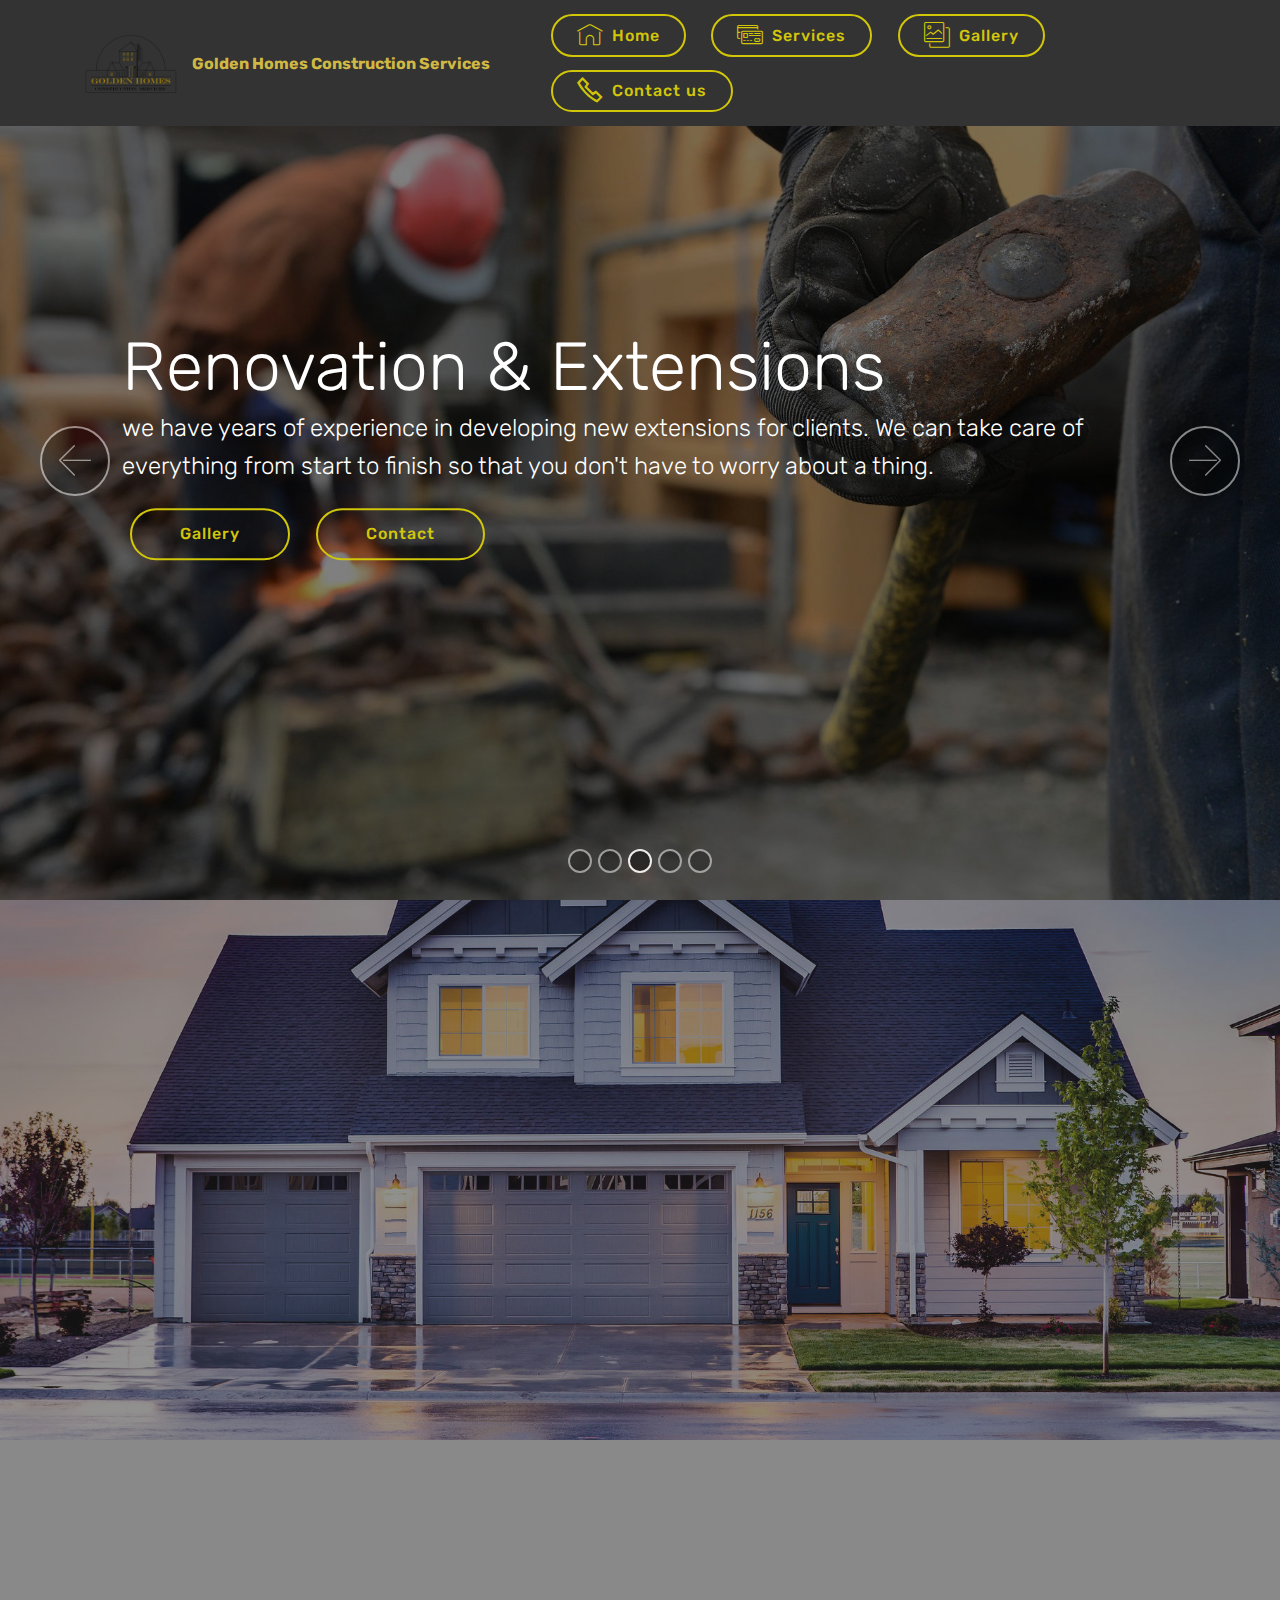
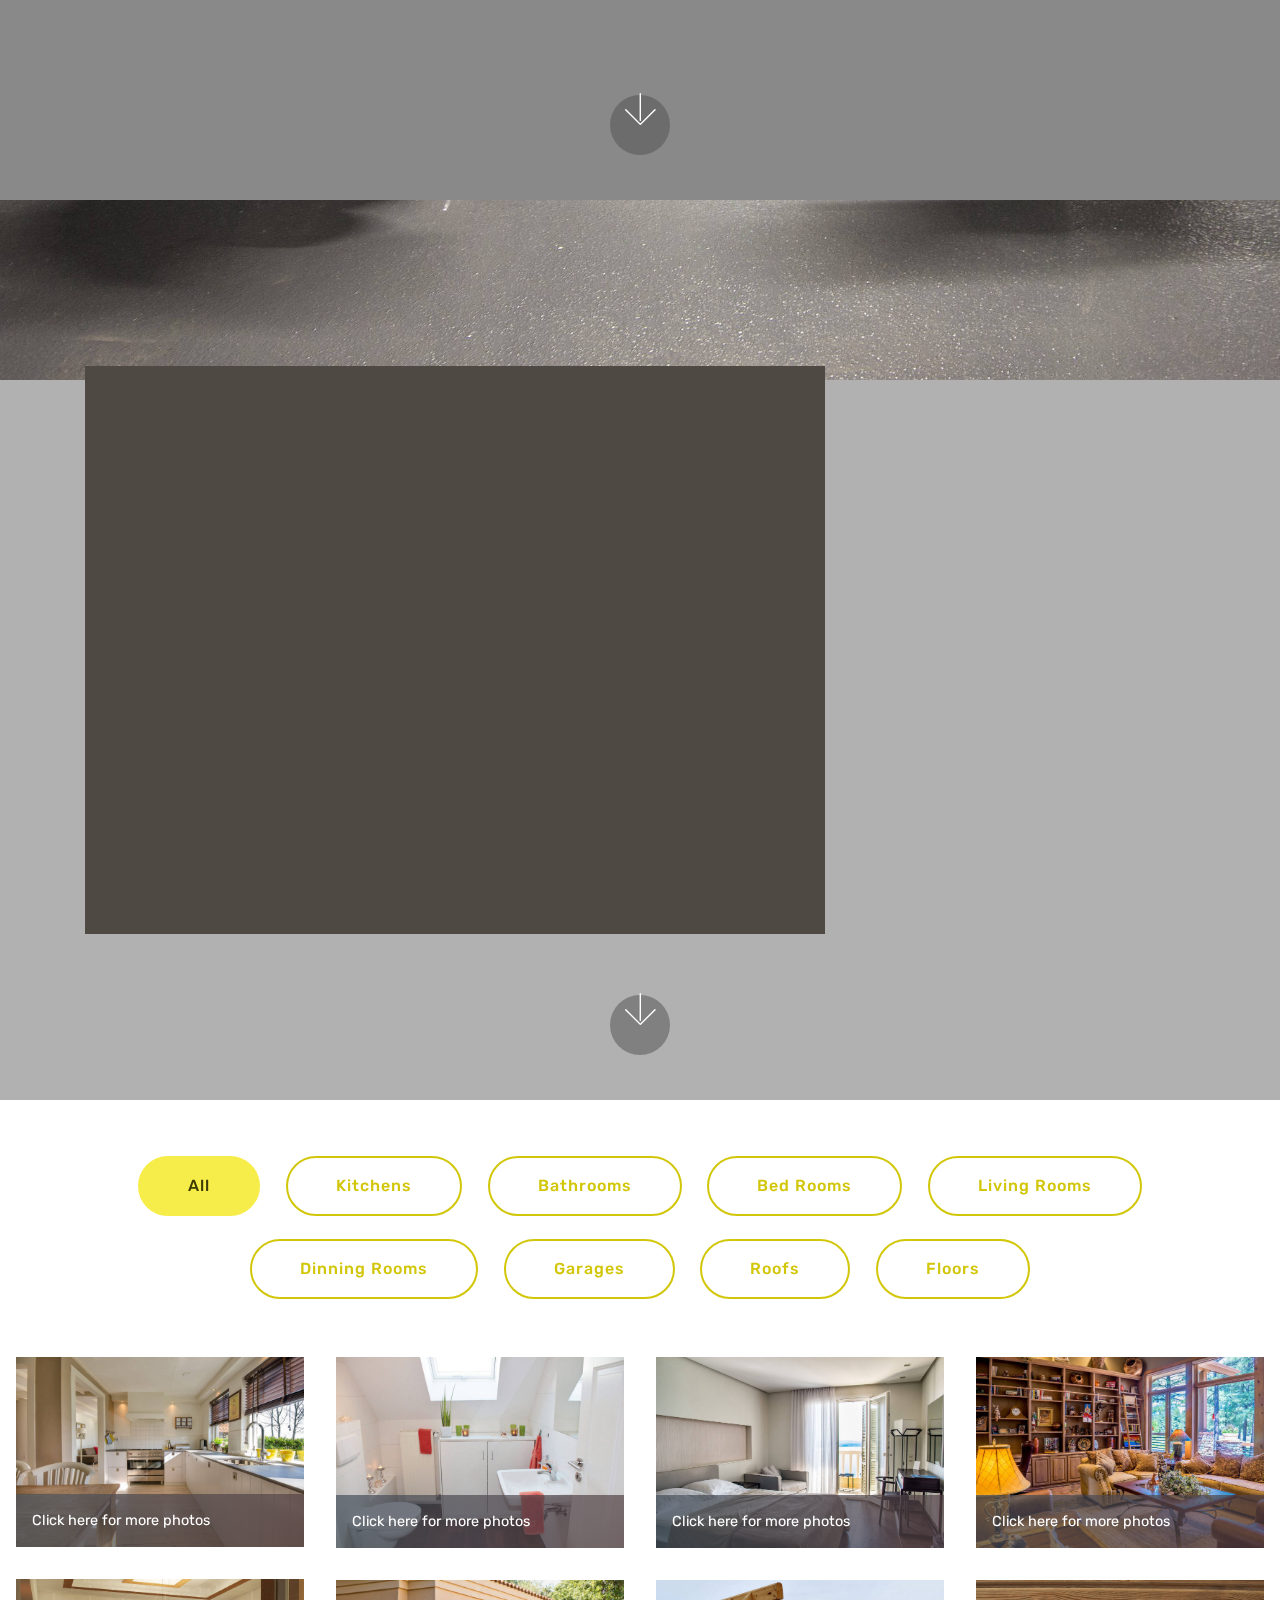
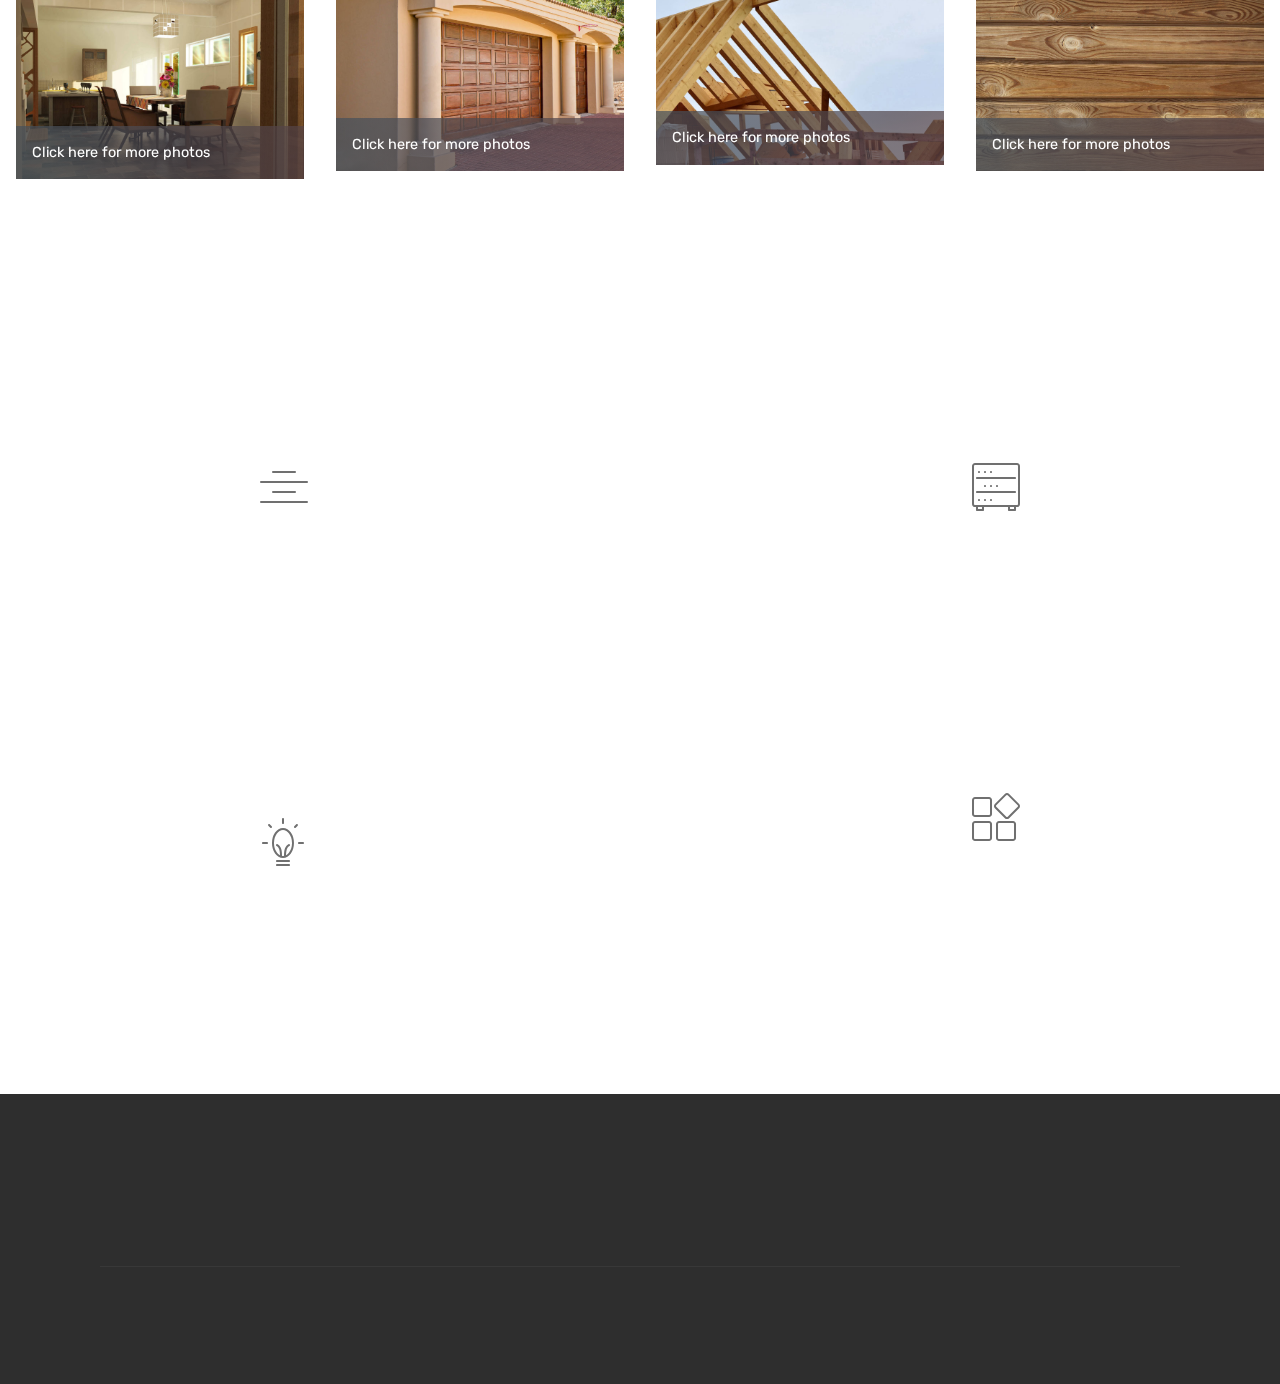
<file: index.html>
<!DOCTYPE html>
<html  >
<head>
  <!-- Site made with Mobirise Website Builder v4.9.7, https://mobirise.com -->
  <meta charset="UTF-8">
  <meta http-equiv="X-UA-Compatible" content="IE=edge">
  <meta name="generator" content="Mobirise v4.9.7, mobirise.com">
  <meta name="viewport" content="width=device-width, initial-scale=1, minimum-scale=1">
  <link rel="shortcut icon" href="assets/images/clear-128x78-1.png" type="image/x-icon">
  <meta name="description" content="">
  
  <title>Home</title>
  <link rel="stylesheet" href="assets/web/assets/mobirise-icons2/mobirise2.css">
  <link rel="stylesheet" href="assets/web/assets/mobirise-icons/mobirise-icons.css">
  <link rel="stylesheet" href="assets/tether/tether.min.css">
  <link rel="stylesheet" href="assets/soundcloud-plugin/style.css">
  <link rel="stylesheet" href="assets/bootstrap/css/bootstrap.min.css">
  <link rel="stylesheet" href="assets/bootstrap/css/bootstrap-grid.min.css">
  <link rel="stylesheet" href="assets/bootstrap/css/bootstrap-reboot.min.css">
  <link rel="stylesheet" href="assets/dropdown/css/style.css">
  <link rel="stylesheet" href="assets/animatecss/animate.min.css">
  <link rel="stylesheet" href="assets/socicon/css/styles.css">
  <link rel="stylesheet" href="assets/theme/css/style.css">
  <link rel="stylesheet" href="assets/gallery/style.css">
  <link rel="stylesheet" href="assets/mobirise/css/mbr-additional.css" type="text/css">
  
  
  
</head>
<body>
  <section class="menu cid-rpJjfOUUsl" once="menu" id="menu1-0">

    

    <nav class="navbar navbar-expand beta-menu navbar-dropdown align-items-center navbar-fixed-top navbar-toggleable-sm">
        <button class="navbar-toggler navbar-toggler-right" type="button" data-toggle="collapse" data-target="#navbarSupportedContent" aria-controls="navbarSupportedContent" aria-expanded="false" aria-label="Toggle navigation">
            <div class="hamburger">
                <span></span>
                <span></span>
                <span></span>
                <span></span>
            </div>
        </button>
        <div class="menu-logo">
            <div class="navbar-brand">
                <span class="navbar-logo">
                    <a href="index.html">
                         <img src="assets/images/clear-222x136.png" alt="Mobirise" title="" style="height: 3.8rem;">
                    </a>
                </span>
                <span class="navbar-caption-wrap"><a class="navbar-caption text-primary display-4" href="index.html">
                        Golden Homes Construction Services</a></span>
            </div>
        </div>
        <div class="collapse navbar-collapse" id="navbarSupportedContent">
            
            <div class="navbar-buttons mbr-section-btn"><a class="btn btn-sm btn-success-outline display-4" href="index.html"><span class="mbri-home mbr-iconfont mbr-iconfont-btn"></span>
                    
                    Home</a>  <a class="btn btn-sm btn-success-outline display-4" href="Services.html"><span class="mbri-credit-card mbr-iconfont mbr-iconfont-btn"></span>
                    
                    Services</a> <a class="btn btn-sm btn-success-outline display-4" href="Gallery.html"><span class="mbri-photos mbr-iconfont mbr-iconfont-btn"></span>
                    
                    Gallery</a> <a class="btn btn-sm btn-success-outline display-4" href="Contact.html"><span class="mobi-mbri mobi-mbri-phone mbr-iconfont mbr-iconfont-btn"></span>
                    
                    Contact us</a></div>
        </div>
    </nav>
</section>

<section class="engine"><a href="https://mobirise.info/i">free web creation software</a></section><section class="carousel slide cid-rqK6ImNV3l" data-interval="false" id="slider1-f">

    

    <div class="full-screen"><div class="mbr-slider slide carousel" data-pause="true" data-keyboard="false" data-ride="carousel" data-interval="3000"><ol class="carousel-indicators"><li data-app-prevent-settings="" data-target="#slider1-f" data-slide-to="0"></li><li data-app-prevent-settings="" data-target="#slider1-f" data-slide-to="1"></li><li data-app-prevent-settings="" data-target="#slider1-f" class=" active" data-slide-to="2"></li><li data-app-prevent-settings="" data-target="#slider1-f" data-slide-to="3"></li><li data-app-prevent-settings="" data-target="#slider1-f" data-slide-to="4"></li></ol><div class="carousel-inner" role="listbox"><div class="carousel-item slider-fullscreen-image" data-bg-video-slide="false" style="background-image: url(assets/images/mbr-1920x1413.jpg);"><div class="container container-slide"><div class="image_wrapper"><div class="mbr-overlay"></div><img src="assets/images/mbr-1920x1413.jpg"><div class="carousel-caption justify-content-center"><div class="col-10 align-left"><h2 class="mbr-fonts-style display-1">House repair</h2><p class="lead mbr-text mbr-fonts-style display-5">Our services include; Floors, Ceilings, Doors/Locks, Radiator Covers, Window, Burglary Damage, Bookshelves, Fitted Kitchens, Cupboards, Wardrobes, Tiling, Decorating, Bathrooms, Room Renovations, Refurbishment, Insurance Work. We also offer a full planning and architectural service.</p><div class="mbr-section-btn" buttons="0"> <a class="btn  display-4 btn-success-outline" href="Gallery.html">Gallery</a> <a class="btn  display-4 btn-success-outline" href="Contact.html">Contact</a></div></div></div></div></div></div><div class="carousel-item slider-fullscreen-image" data-bg-video-slide="false" style="background-image: url(assets/images/mbr-4-1920x1280.jpg);"><div class="container container-slide"><div class="image_wrapper"><div class="mbr-overlay"></div><img src="assets/images/mbr-4-1920x1280.jpg"><div class="carousel-caption justify-content-center"><div class="col-10 align-right"><h2 class="mbr-fonts-style display-1">Refurbishments</h2><p class="lead mbr-text mbr-fonts-style display-5">Utilising our unique and effective project management systems and skills, we can manage large teams effectively, therefore reducing costs and wastage across an individual project</p><div class="mbr-section-btn" buttons="0"> <a class="btn  display-4 btn-success-outline" href="Gallery.html">Gallery</a> <a class="btn  display-4 btn-success-outline" href="Contact.html">Contact</a></div></div></div></div></div></div><div class="carousel-item slider-fullscreen-image active" data-bg-video-slide="false" style="background-image: url(assets/images/mbr-1-1920x1279.jpg);"><div class="container container-slide"><div class="image_wrapper"><div class="mbr-overlay"></div><img src="assets/images/mbr-1-1920x1279.jpg"><div class="carousel-caption justify-content-center"><div class="col-10 align-left"><h2 class="mbr-fonts-style display-1">Renovation &amp; Extensions</h2><p class="lead mbr-text mbr-fonts-style display-5">we have years of experience in developing new extensions for clients. We can take care of everything from start to finish so that you don't have to worry about a thing.</p><div class="mbr-section-btn" buttons="0"> <a class="btn  display-4 btn-success-outline" href="Gallery.html">Gallery</a> <a class="btn  display-4 btn-success-outline" href="Contact.html">Contact</a></div></div></div></div></div></div><div class="carousel-item slider-fullscreen-image" data-bg-video-slide="false" style="background-image: url(assets/images/mbr-1920x1440.jpg);"><div class="container container-slide"><div class="image_wrapper"><div class="mbr-overlay"></div><img src="assets/images/mbr-1920x1440.jpg"><div class="carousel-caption justify-content-center"><div class="col-10 align-right"><h2 class="mbr-fonts-style display-1">New Buildings</h2><p class="lead mbr-text mbr-fonts-style display-5">Buil your dream house with our professional help.</p><div class="mbr-section-btn" buttons="0"> <a class="btn  display-4 btn-success-outline" href="Gallery.html">Gallery</a> <a class="btn  display-4 btn-success-outline" href="Contact.html">Contact</a></div></div></div></div></div></div><div class="carousel-item slider-fullscreen-image" data-bg-video-slide="false" style="background-image: url(assets/images/mbr-3-1920x1280.jpg);"><div class="container container-slide"><div class="image_wrapper"><div class="mbr-overlay"></div><img src="assets/images/mbr-3-1920x1280.jpg"><div class="carousel-caption justify-content-center"><div class="col-10 align-right"><h2 class="mbr-fonts-style display-1">Super shinning paint work</h2><p class="lead mbr-text mbr-fonts-style display-5">Choose from the large selection of latest pre-made blocks - jumbotrons, hero images, parallax scrolling, video backgrounds, hamburger menu, sticky header and more.</p><div class="mbr-section-btn" buttons="0"> <a class="btn  display-4 btn-success-outline" href="Gallery.html">Gallery</a> <a class="btn  display-4 btn-success-outline" href="Contact.html">Contact</a></div></div></div></div></div></div></div><a data-app-prevent-settings="" class="carousel-control carousel-control-prev" role="button" data-slide="prev" href="#slider1-f"><span aria-hidden="true" class="mbri-left mbr-iconfont"></span><span class="sr-only">Previous</span></a><a data-app-prevent-settings="" class="carousel-control carousel-control-next" role="button" data-slide="next" href="#slider1-f"><span aria-hidden="true" class="mbri-right mbr-iconfont"></span><span class="sr-only">Next</span></a></div></div>

</section>

<section class="cid-rpJysJUwIg mbr-fullscreen mbr-parallax-background" id="header2-8">

    

    <div class="mbr-overlay" style="opacity: 0.5; background-color: rgb(35, 35, 35);"></div>

    <div class="container align-center">
        <div class="row justify-content-md-center">
            <div class="mbr-white col-md-10">
                <h1 class="mbr-section-title mbr-bold pb-3 mbr-fonts-style display-1">Stunning Building Works.<br><span style="font-weight: normal;">Your Home, Your way.</span></h1>
                
                
                <div class="mbr-section-btn"><a class="btn btn-md btn-success-outline display-4" href="Gallery.html">Gallery</a> <a class="btn btn-md btn-success-outline display-4" href="Contact.html">Contact</a></div>
            </div>
        </div>
    </div>
    <div class="mbr-arrow hidden-sm-down" aria-hidden="true">
        <a href="#next">
            <i class="mbri-down mbr-iconfont"></i>
        </a>
    </div>
</section>

<section class="header10 cid-rpJyx8HFrb mbr-fullscreen mbr-parallax-background" id="header10-a">

    

    <div class="mbr-overlay" style="opacity: 0.3; background-color: rgb(35, 35, 35);">
    </div>

    <div class="container">
        <div class="media-container-column mbr-white p-5 align-left col-lg-8 col-md-10">
            <h1 class="mbr-section-title mbr-bold pb-3 mbr-fonts-style display-1">
                Skilled People</h1>
            
            <p class="mbr-text pb-3 mbr-fonts-style display-5">
               Our skilled persons can make, or supply and fit anything from a bedroom wardrobe to a complete refurbishment of your Bathroom or Kitchen. Whether you are looking for solid wood flooring, or laminate wood flooring, we can lay and maintain your new floor, we also make bookshelves and cupboards using the finest veneer in Oakwood or Timber finishing.</p>
            <div class="mbr-section-btn"><a class="btn btn-md btn-success-outline display-4" href="Gallery.html">Gallery</a> <a class="btn btn-md btn-success-outline display-4" href="Contact.html">Contact</a></div>
        </div>
    </div>

    <div class="mbr-arrow hidden-sm-down" aria-hidden="true">
        <a href="#next">
            <i class="mbri-down mbr-iconfont"></i>
        </a>
    </div>
</section>

<section class="mbr-gallery mbr-slider-carousel cid-rqKlkDIIKM" id="gallery2-j">

    

    <div>
        <div><!-- Filter --><div class="mbr-gallery-filter container gallery-filter-active"><ul buttons="0"><li class="mbr-gallery-filter-all"><a class="btn btn-md btn-success-outline active display-7" href="">All</a></li></ul></div><!-- Gallery --><div class="mbr-gallery-row"><div class="mbr-gallery-layout-default"><div><div><div class="mbr-gallery-item mbr-gallery-item--p2" data-video-url="false" data-tags="Kitchens"><div href="#lb-gallery2-j" data-slide-to="0" data-toggle="modal"><img src="assets/images/mbr-1920x1271-800x530.jpg" alt="" title=""><span class="icon-focus"></span><span class="mbr-gallery-title mbr-fonts-style display-7">Click here for more photos</span></div></div><div class="mbr-gallery-item mbr-gallery-item--p2" data-video-url="false" data-tags="Bathrooms"><div href="#lb-gallery2-j" data-slide-to="1" data-toggle="modal"><img src="assets/images/mbr-5-1920x1280-800x533.jpg" alt="" title=""><span class="icon-focus"></span><span class="mbr-gallery-title mbr-fonts-style display-7">Click here for more photos</span></div></div><div class="mbr-gallery-item mbr-gallery-item--p2" data-video-url="false" data-tags="Bed Rooms"><div href="#lb-gallery2-j" data-slide-to="2" data-toggle="modal"><img src="assets/images/mbr-6-1920x1280-800x533.jpg" alt="" title=""><span class="icon-focus"></span><span class="mbr-gallery-title mbr-fonts-style display-7">Click here for more photos</span></div></div><div class="mbr-gallery-item mbr-gallery-item--p2" data-video-url="false" data-tags="Living Rooms"><div href="#lb-gallery2-j" data-slide-to="3" data-toggle="modal"><img src="assets/images/mbr-7-1920x1280-800x533.jpg" alt="" title=""><span class="icon-focus"></span><span class="mbr-gallery-title mbr-fonts-style display-7">Click here for more photos</span></div></div><div class="mbr-gallery-item mbr-gallery-item--p2" data-video-url="false" data-tags="Dinning Rooms"><div href="#lb-gallery2-j" data-slide-to="4" data-toggle="modal"><img src="assets/images/mbr-1920x1340-800x558.jpg" alt="" title=""><span class="icon-focus"></span><span class="mbr-gallery-title mbr-fonts-style display-7">Click here for more photos</span></div></div><div class="mbr-gallery-item mbr-gallery-item--p2" data-video-url="false" data-tags="Garages"><div href="#lb-gallery2-j" data-slide-to="5" data-toggle="modal"><img src="assets/images/mbr-8-1920x1280-800x533.jpg" alt="" title=""><span class="icon-focus"></span><span class="mbr-gallery-title mbr-fonts-style display-7">Click here for more photos</span></div></div><div class="mbr-gallery-item mbr-gallery-item--p2" data-video-url="false" data-tags="Roofs"><div href="#lb-gallery2-j" data-slide-to="6" data-toggle="modal"><img src="assets/images/mbr-1920x1234-800x514.jpg" alt="" title=""><span class="icon-focus"></span><span class="mbr-gallery-title mbr-fonts-style display-7">Click here for more photos</span></div></div><div class="mbr-gallery-item mbr-gallery-item--p2" data-video-url="false" data-tags="Floors"><div href="#lb-gallery2-j" data-slide-to="7" data-toggle="modal"><img src="assets/images/mbr-9-1920x1280-800x533.jpg" alt="" title=""><span class="icon-focus"></span><span class="mbr-gallery-title mbr-fonts-style display-7">Click here for more photos</span></div></div></div></div><div class="clearfix"></div></div></div><!-- Lightbox --><div data-app-prevent-settings="" class="mbr-slider modal fade carousel slide" tabindex="-1" data-keyboard="true" data-interval="false" id="lb-gallery2-j"><div class="modal-dialog"><div class="modal-content"><div class="modal-body"><div class="carousel-inner"><div class="carousel-item"><img src="assets/images/mbr-1920x1271.jpg" alt="" title=""></div><div class="carousel-item"><img src="assets/images/mbr-5-1920x1280.jpg" alt="" title=""></div><div class="carousel-item"><img src="assets/images/mbr-6-1920x1280.jpg" alt="" title=""></div><div class="carousel-item"><img src="assets/images/mbr-7-1920x1280.jpg" alt="" title=""></div><div class="carousel-item active"><img src="assets/images/mbr-1920x1340.jpg" alt="" title=""></div><div class="carousel-item"><img src="assets/images/mbr-8-1920x1280.jpg" alt="" title=""></div><div class="carousel-item"><img src="assets/images/mbr-1920x1234.jpg" alt="" title=""></div><div class="carousel-item"><img src="assets/images/mbr-9-1920x1280.jpg" alt="" title=""></div></div><a class="carousel-control carousel-control-prev" role="button" data-slide="prev" href="#lb-gallery2-j"><span class="mbri-left mbr-iconfont" aria-hidden="true"></span><span class="sr-only">Previous</span></a><a class="carousel-control carousel-control-next" role="button" data-slide="next" href="#lb-gallery2-j"><span class="mbri-right mbr-iconfont" aria-hidden="true"></span><span class="sr-only">Next</span></a><a class="close" href="#" role="button" data-dismiss="modal"><span class="sr-only">Close</span></a></div></div></div></div></div>
    </div>

</section>

<section class="features12 cid-rpJxJVxL1Z" id="features12-3">
    
    

    

    <div class="container">
        <h2 class="mbr-section-title pb-2 mbr-fonts-style display-2">
            Wide range of services</h2>
        <h3 class="mbr-section-subtitle pb-3 mbr-fonts-style display-5">Each memeber of our team provide experties in his own field</h3>

        <div class="media-container-row pt-5">
            <div class="block-content align-right">
                <div class="card pl-3 pr-3 pb-5">
                    <div class="mbr-card-img-title">
                        <div class="card-img pb-3">
                             <span class="mbr-iconfont mbri-align-center"></span>
                        </div>
                        <div class="mbr-crt-title">
                            <h4 class="card-title py-2 mbr-crt-title mbr-fonts-style display-7">
                                Flooring</h4>
                        </div>
                    </div>                

                    <div class="card-box">
                        <p class="mbr-text mbr-section-text mbr-fonts-style display-7">
                            Publish your website to a local drive, FTP or host on Amazon S3, Google Cloud, Github Pages. Don't be a hostage to just one platform or service provider.
                        </p>
                    </div>
                </div>

                <div class="card pl-3 pr-3">
                    <div class="mbr-card-img-title">
                        <div class="card-img pb-3">
                            <span class="mbr-iconfont mbri-idea"></span>
                        </div>
                        <div class="mbr-crt-title">
                            <h4 class="card-title py-2 mbr-crt-title mbr-fonts-style display-7">
                                Electric</h4>
                        </div>
                    </div>
                    <div class="card-box">
                        <p class="mbr-text mbr-section-text mbr-fonts-style display-7">
                            Just drop the blocks into the page, edit content inline and publish - no technical skills required.
                        </p>
                    </div>
                </div>
            </div>

            <div class="mbr-figure m-auto" style="width: 57%;">
                <img src="assets/images/mbr-1138x693.jpg" alt="Mobirise" title="">
            </div>

            <div class="block-content align-left">
                <div class="card pl-3 pr-3 pb-5">
                    <div class="mbr-card-img-title">
                        <div class="card-img pb-3">
                             <span class="mbr-iconfont mbri-database"></span>
                        </div>
                        <div class="mbr-crt-title">
                            <h4 class="card-title py-2 mbr-crt-title mbr-fonts-style display-7">
                                Plumbing</h4>
                        </div>
                    </div>                

                    <div class="card-box">
                        <p class="mbr-text mbr-section-text mbr-fonts-style display-7">
                            Mobirise offers several themes that include sliders, galleries, article blocks, counters, accordions, video and many more.</p>
                    </div>
                </div>

                <div class="card pl-3 pr-3">
                    <div class="mbr-card-img-title">
                        <div class="card-img pb-3">
                            <span class="mbr-iconfont mbri-extension"></span>
                        </div>
                        <div class="mbr-crt-title">
                            <h4 class="card-title py-2 mbr-crt-title mbr-fonts-style display-7">
                                Brick work</h4>
                        </div>
                    </div>
                    <div class="card-box">
                        <p class="mbr-text mbr-section-text mbr-fonts-style display-7">
                            Mobirise gives you the freedom to develop as many websites as you like given the fact that it is a desktop app.
                        </p>
                    </div>
                </div>
            </div>
        </div>
    </div>
</section>

<section class="cid-rpVvT9SjaM" id="footer1-c">

    

    

    <div class="container">
        <div class="media-container-row content text-white">
            <div class="col-12 col-md-3">
                <div class="media-wrap">
                    <a href="index.html">
                        <img src="assets/images/clear-352x215.png" alt="Mobirise" title="">
                    </a>
                </div>
            </div>
            <div class="col-12 col-md-3 mbr-fonts-style display-7">
                <h5 class="pb-3">
                    Phone</h5>
                <p class="mbr-text">&nbsp;+447588219948</p>
            </div>
            <div class="col-12 col-md-3 mbr-fonts-style display-7">
                <h5 class="pb-3">
                    Email</h5>
                <p class="mbr-text"><em>goldenhomescs@gmail.com</em></p>
            </div>
            <div class="col-12 col-md-3 mbr-fonts-style display-7">
                <h5 class="pb-3"></h5>
                <p class="mbr-text"></p>
            </div>
        </div>
        <div class="footer-lower">
            <div class="media-container-row">
                <div class="col-sm-12">
                    <hr>
                </div>
            </div>
            <div class="media-container-row mbr-white">
                <div class="col-sm-6 copyright">
                    <p class="mbr-text mbr-fonts-style display-7">
                        © Copyright 2019 Golden Homes Construction Service</p>
                </div>
                <div class="col-md-6">
                    <div class="social-list align-right">
                        <div class="soc-item">
                            <a href="https://twitter.com/mobirise" target="_blank">
                                <span class="socicon-twitter socicon mbr-iconfont mbr-iconfont-social"></span>
                            </a>
                        </div>
                        <div class="soc-item">
                            <a href="https://www.facebook.com/pages/Mobirise/1616226671953247" target="_blank">
                                <span class="socicon-facebook socicon mbr-iconfont mbr-iconfont-social"></span>
                            </a>
                        </div>
                        <div class="soc-item">
                            <a href="https://www.youtube.com/c/mobirise" target="_blank">
                                <span class="socicon-youtube socicon mbr-iconfont mbr-iconfont-social"></span>
                            </a>
                        </div>
                        <div class="soc-item">
                            <a href="https://instagram.com/mobirise" target="_blank">
                                <span class="socicon-instagram socicon mbr-iconfont mbr-iconfont-social"></span>
                            </a>
                        </div>
                        <div class="soc-item">
                            <a href="https://plus.google.com/u/0/+Mobirise" target="_blank">
                                <span class="socicon-googleplus socicon mbr-iconfont mbr-iconfont-social"></span>
                            </a>
                        </div>
                        <div class="soc-item">
                            <a href="https://www.behance.net/Mobirise" target="_blank">
                                <span class="socicon-behance socicon mbr-iconfont mbr-iconfont-social"></span>
                            </a>
                        </div>
                    </div>
                </div>
            </div>
        </div>
    </div>
</section>


  <script src="assets/web/assets/jquery/jquery.min.js"></script>
  <script src="assets/popper/popper.min.js"></script>
  <script src="assets/tether/tether.min.js"></script>
  <script src="assets/bootstrap/js/bootstrap.min.js"></script>
  <script src="assets/dropdown/js/script.min.js"></script>
  <script src="assets/touchswipe/jquery.touch-swipe.min.js"></script>
  <script src="assets/smoothscroll/smooth-scroll.js"></script>
  <script src="assets/ytplayer/jquery.mb.ytplayer.min.js"></script>
  <script src="assets/vimeoplayer/jquery.mb.vimeo_player.js"></script>
  <script src="assets/bootstrapcarouselswipe/bootstrap-carousel-swipe.js"></script>
  <script src="assets/parallax/jarallax.min.js"></script>
  <script src="assets/masonry/masonry.pkgd.min.js"></script>
  <script src="assets/imagesloaded/imagesloaded.pkgd.min.js"></script>
  <script src="assets/viewportchecker/jquery.viewportchecker.js"></script>
  <script src="assets/theme/js/script.js"></script>
  <script src="assets/gallery/player.min.js"></script>
  <script src="assets/gallery/script.js"></script>
  <script src="assets/slidervideo/script.js"></script>
  
  
 <div id="scrollToTop" class="scrollToTop mbr-arrow-up"><a style="text-align: center;"><i class="mbr-arrow-up-icon mbr-arrow-up-icon-cm cm-icon cm-icon-smallarrow-up"></i></a></div>
    <input name="animation" type="hidden">
  </body>
</html>
</file>
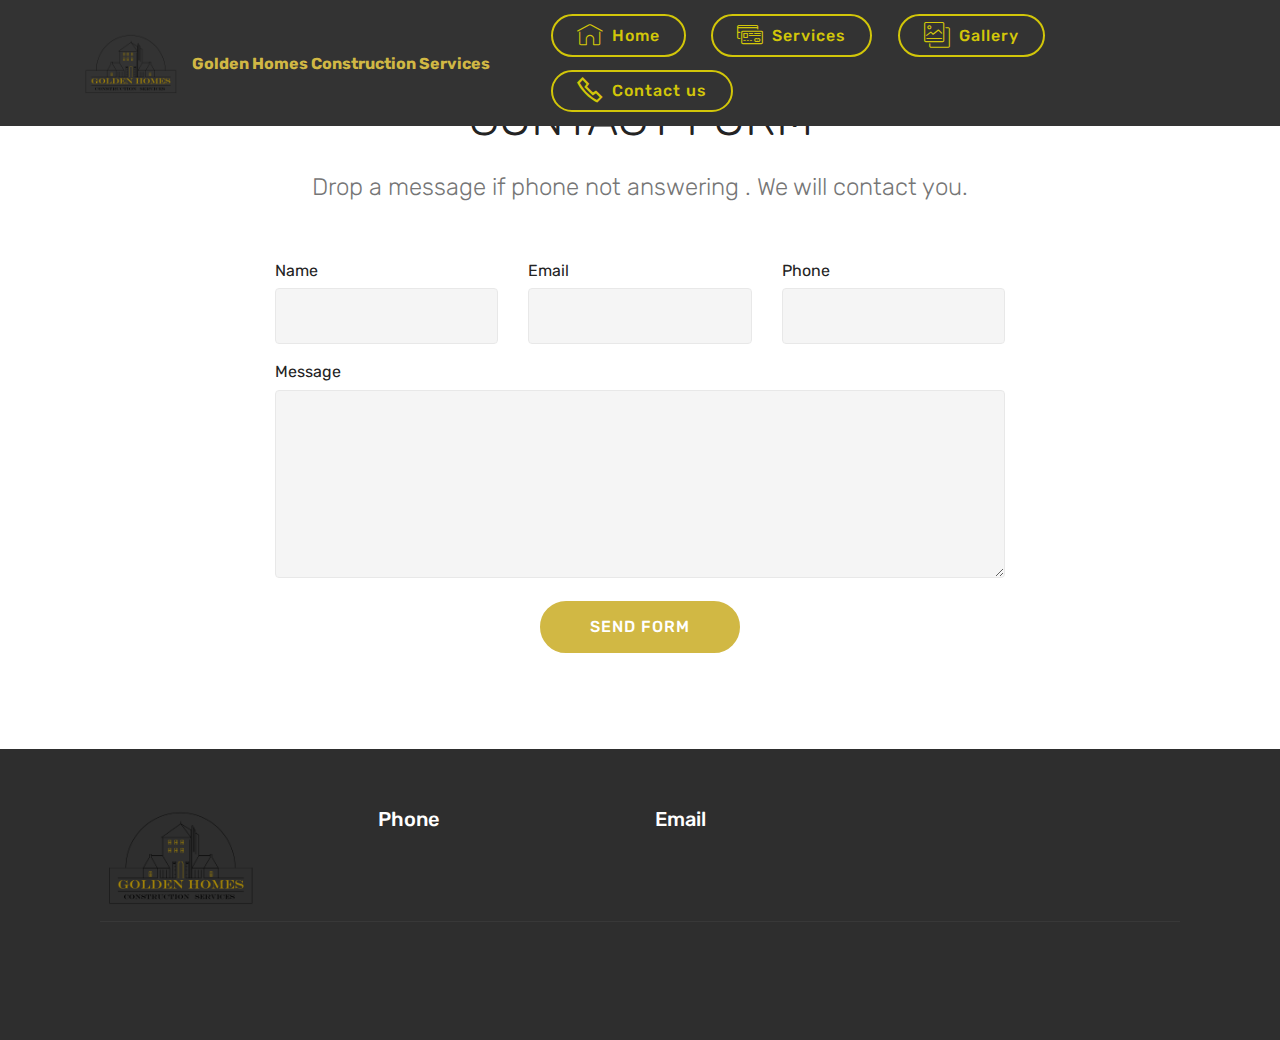
<file: Contact.html>
<!DOCTYPE html>
<html  >
<head>
  <!-- Site made with Mobirise Website Builder v4.9.7, https://mobirise.com -->
  <meta charset="UTF-8">
  <meta http-equiv="X-UA-Compatible" content="IE=edge">
  <meta name="generator" content="Mobirise v4.9.7, mobirise.com">
  <meta name="viewport" content="width=device-width, initial-scale=1, minimum-scale=1">
  <link rel="shortcut icon" href="assets/images/clear-128x78-1.png" type="image/x-icon">
  <meta name="description" content="Contact for quotation ">
  
  <title>Contact</title>
  <link rel="stylesheet" href="assets/web/assets/mobirise-icons/mobirise-icons.css">
  <link rel="stylesheet" href="assets/web/assets/mobirise-icons2/mobirise2.css">
  <link rel="stylesheet" href="assets/tether/tether.min.css">
  <link rel="stylesheet" href="assets/soundcloud-plugin/style.css">
  <link rel="stylesheet" href="assets/bootstrap/css/bootstrap.min.css">
  <link rel="stylesheet" href="assets/bootstrap/css/bootstrap-grid.min.css">
  <link rel="stylesheet" href="assets/bootstrap/css/bootstrap-reboot.min.css">
  <link rel="stylesheet" href="assets/socicon/css/styles.css">
  <link rel="stylesheet" href="assets/animatecss/animate.min.css">
  <link rel="stylesheet" href="assets/dropdown/css/style.css">
  <link rel="stylesheet" href="assets/theme/css/style.css">
  <link rel="stylesheet" href="assets/mobirise/css/mbr-additional.css" type="text/css">
  
  
  
</head>
<body>
  <section class="menu cid-rpJjfOUUsl" once="menu" id="menu1-m">

    

    <nav class="navbar navbar-expand beta-menu navbar-dropdown align-items-center navbar-fixed-top navbar-toggleable-sm">
        <button class="navbar-toggler navbar-toggler-right" type="button" data-toggle="collapse" data-target="#navbarSupportedContent" aria-controls="navbarSupportedContent" aria-expanded="false" aria-label="Toggle navigation">
            <div class="hamburger">
                <span></span>
                <span></span>
                <span></span>
                <span></span>
            </div>
        </button>
        <div class="menu-logo">
            <div class="navbar-brand">
                <span class="navbar-logo">
                    <a href="index.html">
                         <img src="assets/images/clear-222x136.png" alt="Mobirise" title="" style="height: 3.8rem;">
                    </a>
                </span>
                <span class="navbar-caption-wrap"><a class="navbar-caption text-primary display-4" href="index.html">
                        Golden Homes Construction Services</a></span>
            </div>
        </div>
        <div class="collapse navbar-collapse" id="navbarSupportedContent">
            
            <div class="navbar-buttons mbr-section-btn"><a class="btn btn-sm btn-success-outline display-4" href="index.html"><span class="mbri-home mbr-iconfont mbr-iconfont-btn"></span>
                    
                    Home</a>  <a class="btn btn-sm btn-success-outline display-4" href="Services.html"><span class="mbri-credit-card mbr-iconfont mbr-iconfont-btn"></span>
                    
                    Services</a> <a class="btn btn-sm btn-success-outline display-4" href="Gallery.html"><span class="mbri-photos mbr-iconfont mbr-iconfont-btn"></span>
                    
                    Gallery</a> <a class="btn btn-sm btn-success-outline display-4" href="Contact.html"><span class="mobi-mbri mobi-mbri-phone mbr-iconfont mbr-iconfont-btn"></span>
                    
                    Contact us</a></div>
        </div>
    </nav>
</section>

<section class="engine"><a href="https://mobirise.info/j">website templates</a></section><section class="mbr-section form1 cid-rqL4kTyzwF" id="form1-17">

    

    
    <div class="container">
        <div class="row justify-content-center">
            <div class="title col-12 col-lg-8">
                <h2 class="mbr-section-title align-center pb-3 mbr-fonts-style display-2">
                    CONTACT FORM
                </h2>
                <h3 class="mbr-section-subtitle align-center mbr-light pb-3 mbr-fonts-style display-5">Drop a message if phone not answering . We will contact you.</h3>
            </div>
        </div>
    </div>
    <div class="container">
        <div class="row justify-content-center">
            <div class="media-container-column col-lg-8" data-form-type="formoid">
                <!---Formbuilder Form--->
                <form action="https://mobirise.com/" method="POST" class="mbr-form form-with-styler" data-form-title="Mobirise Form"><input type="hidden" name="email" data-form-email="true" value="VF0HptmICzJ+cjy1DklfsCO6wylGn8JWjiqnKJg5RmqLEecSvU+EhnpQkUowmndhZFSx8i0Q/supqZKywdOx1TT1SHVE2/7ut8qc14VFPUhsATBVweQ2xrdjHLKtw4fJ">
                    <div class="row row-sm-offset">
                        <div hidden="hidden" data-form-alert="" class="alert alert-success col-12">Thanks for filling out the form!</div>
                        <div hidden="hidden" data-form-alert-danger="" class="alert alert-danger col-12">
                        </div>
                    </div>
                    <div class="dragArea row row-sm-offset">
                        <div class="col-md-4  form-group" data-for="name">
                            <label for="name-form1-17" class="form-control-label mbr-fonts-style display-7">Name</label>
                            <input type="text" name="name" data-form-field="Name" required="required" class="form-control display-7" id="name-form1-17">
                        </div>
                        <div class="col-md-4  form-group" data-for="email">
                            <label for="email-form1-17" class="form-control-label mbr-fonts-style display-7">Email</label>
                            <input type="email" name="email" data-form-field="Email" required="required" class="form-control display-7" id="email-form1-17">
                        </div>
                        <div data-for="phone" class="col-md-4  form-group">
                            <label for="phone-form1-17" class="form-control-label mbr-fonts-style display-7">Phone</label>
                            <input type="tel" name="phone" data-form-field="Phone" class="form-control display-7" id="phone-form1-17">
                        </div>
                        <div data-for="message" class="col-md-12 form-group">
                            <label for="message-form1-17" class="form-control-label mbr-fonts-style display-7">Message</label>
                            <textarea name="message" data-form-field="Message" class="form-control display-7" id="message-form1-17"></textarea>
                        </div>
                        <div class="col-md-12 input-group-btn align-center">
                            <button type="submit" class="btn btn-primary btn-form display-4">SEND FORM</button>
                        </div>
                    </div>
                </form><!---Formbuilder Form--->
            </div>
        </div>
    </div>
</section>

<section class="cid-rqL5LTc3Dp" id="footer1-19">

    

    

    <div class="container">
        <div class="media-container-row content text-white">
            <div class="col-12 col-md-3">
                <div class="media-wrap">
                    <a href="index.html">
                        <img src="assets/images/clear-352x215.png" alt="Mobirise" title="">
                    </a>
                </div>
            </div>
            <div class="col-12 col-md-3 mbr-fonts-style display-7">
                <h5 class="pb-3">
                    Phone</h5>
                <p class="mbr-text">&nbsp;+447588219948</p>
            </div>
            <div class="col-12 col-md-3 mbr-fonts-style display-7">
                <h5 class="pb-3">
                    Email</h5>
                <p class="mbr-text"><em>goldenhomescs@gmail.com</em></p>
            </div>
            <div class="col-12 col-md-3 mbr-fonts-style display-7">
                <h5 class="pb-3"></h5>
                <p class="mbr-text"></p>
            </div>
        </div>
        <div class="footer-lower">
            <div class="media-container-row">
                <div class="col-sm-12">
                    <hr>
                </div>
            </div>
            <div class="media-container-row mbr-white">
                <div class="col-sm-6 copyright">
                    <p class="mbr-text mbr-fonts-style display-7">
                        © Copyright 2019 Golden Homes Construction Service</p>
                </div>
                <div class="col-md-6">
                    <div class="social-list align-right">
                        <div class="soc-item">
                            <a href="https://twitter.com/mobirise" target="_blank">
                                <span class="socicon-twitter socicon mbr-iconfont mbr-iconfont-social"></span>
                            </a>
                        </div>
                        <div class="soc-item">
                            <a href="https://www.facebook.com/pages/Mobirise/1616226671953247" target="_blank">
                                <span class="socicon-facebook socicon mbr-iconfont mbr-iconfont-social"></span>
                            </a>
                        </div>
                        <div class="soc-item">
                            <a href="https://www.youtube.com/c/mobirise" target="_blank">
                                <span class="socicon-youtube socicon mbr-iconfont mbr-iconfont-social"></span>
                            </a>
                        </div>
                        <div class="soc-item">
                            <a href="https://instagram.com/mobirise" target="_blank">
                                <span class="socicon-instagram socicon mbr-iconfont mbr-iconfont-social"></span>
                            </a>
                        </div>
                        <div class="soc-item">
                            <a href="https://plus.google.com/u/0/+Mobirise" target="_blank">
                                <span class="socicon-googleplus socicon mbr-iconfont mbr-iconfont-social"></span>
                            </a>
                        </div>
                        <div class="soc-item">
                            <a href="https://www.behance.net/Mobirise" target="_blank">
                                <span class="socicon-behance socicon mbr-iconfont mbr-iconfont-social"></span>
                            </a>
                        </div>
                    </div>
                </div>
            </div>
        </div>
    </div>
</section>


  <script src="assets/web/assets/jquery/jquery.min.js"></script>
  <script src="assets/popper/popper.min.js"></script>
  <script src="assets/tether/tether.min.js"></script>
  <script src="assets/bootstrap/js/bootstrap.min.js"></script>
  <script src="assets/touchswipe/jquery.touch-swipe.min.js"></script>
  <script src="assets/viewportchecker/jquery.viewportchecker.js"></script>
  <script src="assets/smoothscroll/smooth-scroll.js"></script>
  <script src="assets/dropdown/js/script.min.js"></script>
  <script src="assets/theme/js/script.js"></script>
  <script src="assets/formoid/formoid.min.js"></script>
  
  
 <div id="scrollToTop" class="scrollToTop mbr-arrow-up"><a style="text-align: center;"><i class="mbr-arrow-up-icon mbr-arrow-up-icon-cm cm-icon cm-icon-smallarrow-up"></i></a></div>
    <input name="animation" type="hidden">
  </body>
</html>
</file>
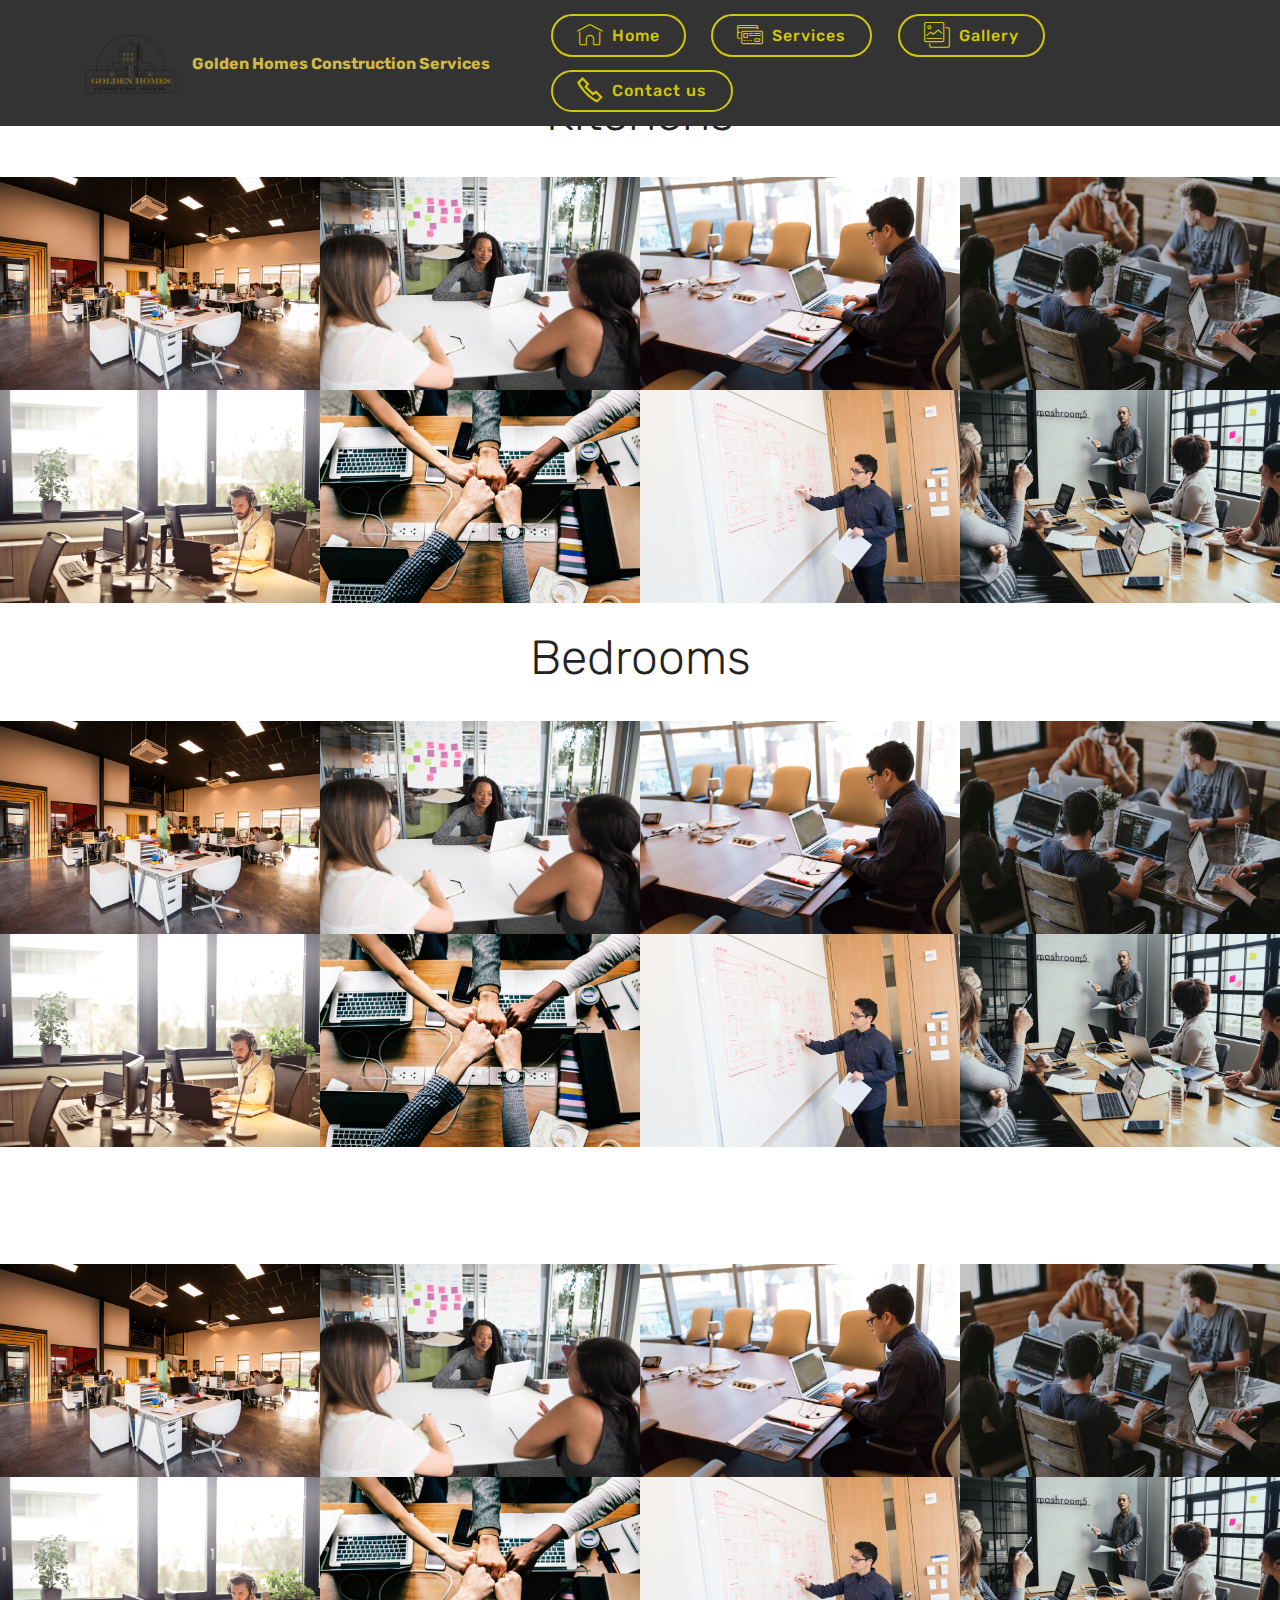
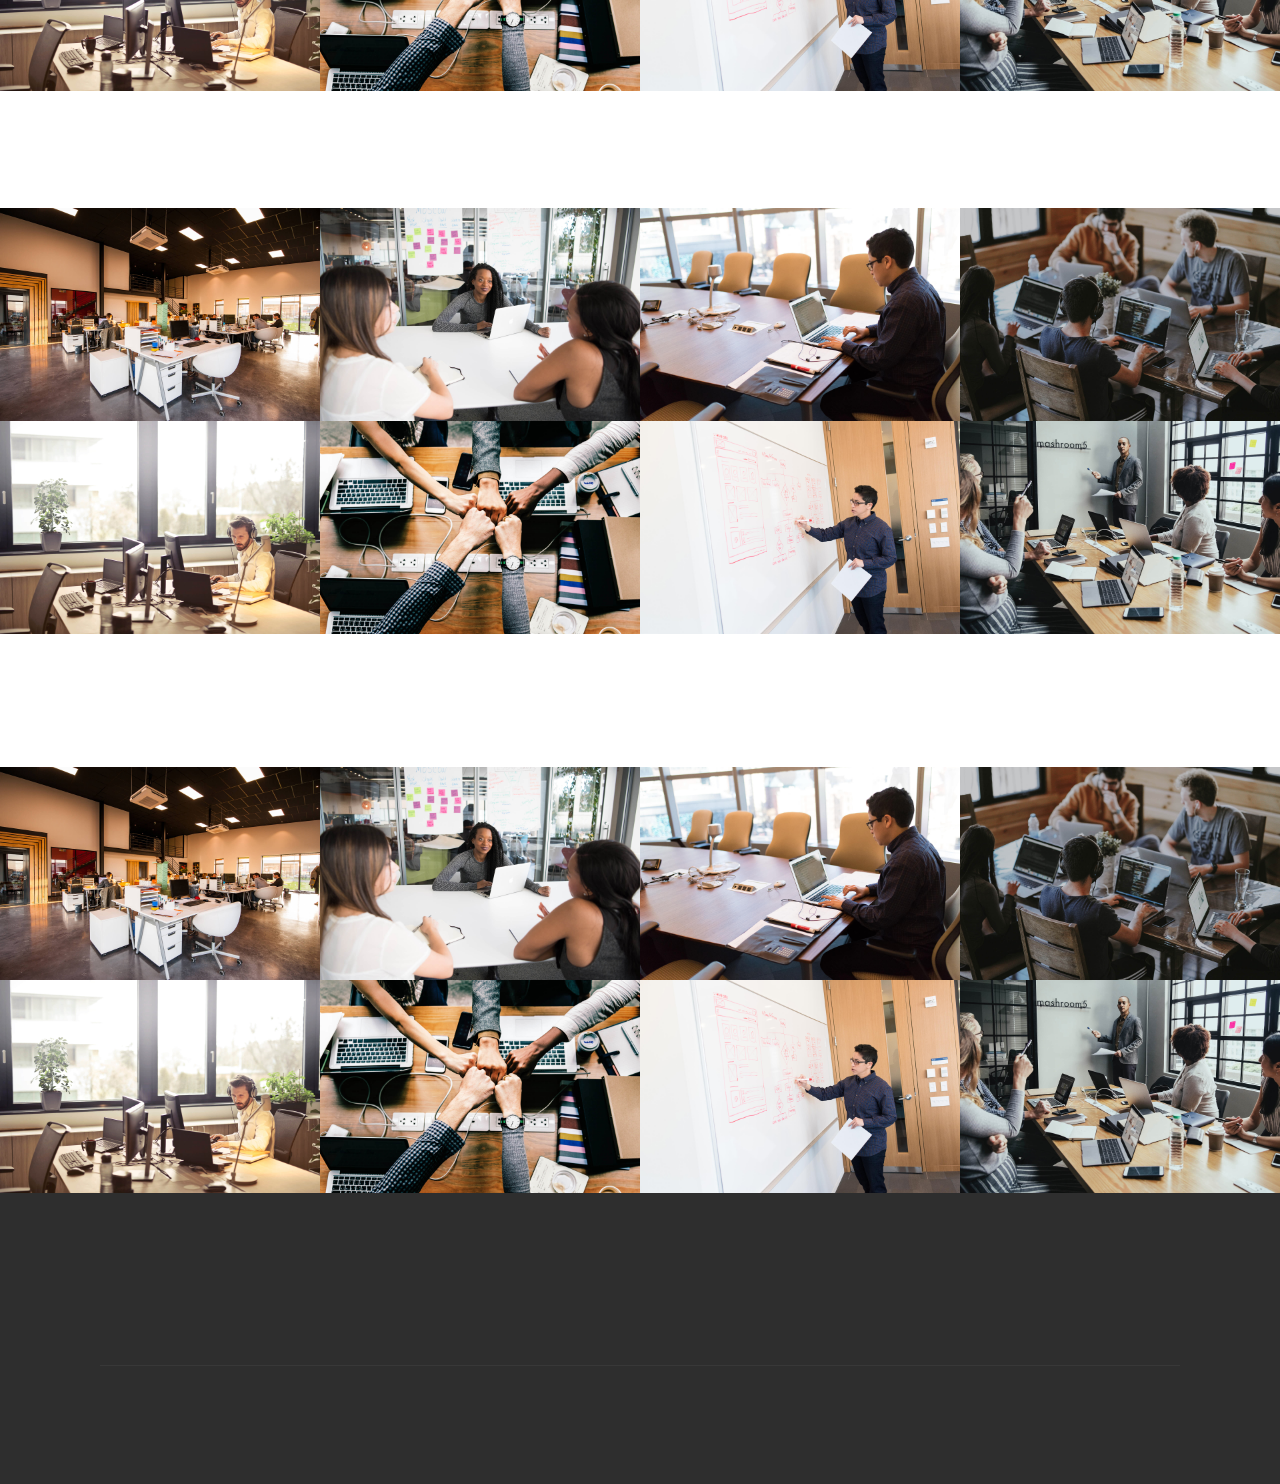
<file: Gallery.html>
<!DOCTYPE html>
<html  >
<head>
  <!-- Site made with Mobirise Website Builder v4.9.7, https://mobirise.com -->
  <meta charset="UTF-8">
  <meta http-equiv="X-UA-Compatible" content="IE=edge">
  <meta name="generator" content="Mobirise v4.9.7, mobirise.com">
  <meta name="viewport" content="width=device-width, initial-scale=1, minimum-scale=1">
  <link rel="shortcut icon" href="assets/images/clear-128x78-1.png" type="image/x-icon">
  <meta name="description" content="Photos Gallery">
  
  <title>Gallery</title>
  <link rel="stylesheet" href="assets/web/assets/mobirise-icons2/mobirise2.css">
  <link rel="stylesheet" href="assets/web/assets/mobirise-icons/mobirise-icons.css">
  <link rel="stylesheet" href="assets/tether/tether.min.css">
  <link rel="stylesheet" href="assets/soundcloud-plugin/style.css">
  <link rel="stylesheet" href="assets/bootstrap/css/bootstrap.min.css">
  <link rel="stylesheet" href="assets/bootstrap/css/bootstrap-grid.min.css">
  <link rel="stylesheet" href="assets/bootstrap/css/bootstrap-reboot.min.css">
  <link rel="stylesheet" href="assets/dropdown/css/style.css">
  <link rel="stylesheet" href="assets/socicon/css/styles.css">
  <link rel="stylesheet" href="assets/animatecss/animate.min.css">
  <link rel="stylesheet" href="assets/theme/css/style.css">
  <link rel="stylesheet" href="assets/gallery/style.css">
  <link rel="stylesheet" href="assets/mobirise/css/mbr-additional.css" type="text/css">
  
  
  
</head>
<body>
  <section class="menu cid-rpJjfOUUsl" once="menu" id="menu1-l">

    

    <nav class="navbar navbar-expand beta-menu navbar-dropdown align-items-center navbar-fixed-top navbar-toggleable-sm">
        <button class="navbar-toggler navbar-toggler-right" type="button" data-toggle="collapse" data-target="#navbarSupportedContent" aria-controls="navbarSupportedContent" aria-expanded="false" aria-label="Toggle navigation">
            <div class="hamburger">
                <span></span>
                <span></span>
                <span></span>
                <span></span>
            </div>
        </button>
        <div class="menu-logo">
            <div class="navbar-brand">
                <span class="navbar-logo">
                    <a href="index.html">
                         <img src="assets/images/clear-222x136.png" alt="Mobirise" title="" style="height: 3.8rem;">
                    </a>
                </span>
                <span class="navbar-caption-wrap"><a class="navbar-caption text-primary display-4" href="index.html">
                        Golden Homes Construction Services</a></span>
            </div>
        </div>
        <div class="collapse navbar-collapse" id="navbarSupportedContent">
            
            <div class="navbar-buttons mbr-section-btn"><a class="btn btn-sm btn-success-outline display-4" href="index.html"><span class="mbri-home mbr-iconfont mbr-iconfont-btn"></span>
                    
                    Home</a>  <a class="btn btn-sm btn-success-outline display-4" href="Services.html"><span class="mbri-credit-card mbr-iconfont mbr-iconfont-btn"></span>
                    
                    Services</a> <a class="btn btn-sm btn-success-outline display-4" href="Gallery.html"><span class="mbri-photos mbr-iconfont mbr-iconfont-btn"></span>
                    
                    Gallery</a> <a class="btn btn-sm btn-success-outline display-4" href="Contact.html"><span class="mobi-mbri mobi-mbri-phone mbr-iconfont mbr-iconfont-btn"></span>
                    
                    Contact us</a></div>
        </div>
    </nav>
</section>

<section class="engine"><a href="https://mobirise.info/o">portfolio web templates</a></section><section class="mbr-section content4 cid-rqLrMluiWB" id="content4-1i">

    

    <div class="container">
        <div class="media-container-row">
            <div class="title col-12 col-md-8">
                <h2 class="align-center pb-3 mbr-fonts-style display-2">
                    Kitchens</h2>
                
                
            </div>
        </div>
    </div>
</section>

<section class="mbr-gallery mbr-slider-carousel cid-rqLr0RsejH" id="gallery3-1d">

    

    <div>
        <div><!-- Filter --><!-- Gallery --><div class="mbr-gallery-row"><div class="mbr-gallery-layout-default"><div><div><div class="mbr-gallery-item mbr-gallery-item--p0" data-video-url="false" data-tags="Awesome"><div href="#lb-gallery3-1d" data-slide-to="0" data-toggle="modal"><img src="assets/images/background1.jpg" alt="" title=""><span class="icon-focus"></span></div></div><div class="mbr-gallery-item mbr-gallery-item--p0" data-video-url="false" data-tags="Responsive"><div href="#lb-gallery3-1d" data-slide-to="1" data-toggle="modal"><img src="assets/images/background2.jpg" alt="" title=""><span class="icon-focus"></span></div></div><div class="mbr-gallery-item mbr-gallery-item--p0" data-video-url="false" data-tags="Creative"><div href="#lb-gallery3-1d" data-slide-to="2" data-toggle="modal"><img src="assets/images/background3.jpg" alt="" title=""><span class="icon-focus"></span></div></div><div class="mbr-gallery-item mbr-gallery-item--p0" data-video-url="false" data-tags="Animated"><div href="#lb-gallery3-1d" data-slide-to="3" data-toggle="modal"><img src="assets/images/background4.jpg" alt="" title=""><span class="icon-focus"></span></div></div><div class="mbr-gallery-item mbr-gallery-item--p0" data-video-url="false" data-tags="Awesome"><div href="#lb-gallery3-1d" data-slide-to="4" data-toggle="modal"><img src="assets/images/background5.jpg" alt="" title=""><span class="icon-focus"></span></div></div><div class="mbr-gallery-item mbr-gallery-item--p0" data-video-url="false" data-tags="Awesome"><div href="#lb-gallery3-1d" data-slide-to="5" data-toggle="modal"><img src="assets/images/background6.jpg" alt="" title=""><span class="icon-focus"></span></div></div><div class="mbr-gallery-item mbr-gallery-item--p0" data-video-url="false" data-tags="Responsive"><div href="#lb-gallery3-1d" data-slide-to="6" data-toggle="modal"><img src="assets/images/background7.jpg" alt="" title=""><span class="icon-focus"></span></div></div><div class="mbr-gallery-item mbr-gallery-item--p0" data-video-url="false" data-tags="Animated"><div href="#lb-gallery3-1d" data-slide-to="7" data-toggle="modal"><img src="assets/images/background8.jpg" alt="" title=""><span class="icon-focus"></span></div></div></div></div><div class="clearfix"></div></div></div><!-- Lightbox --><div data-app-prevent-settings="" class="mbr-slider modal fade carousel slide" tabindex="-1" data-keyboard="true" data-interval="false" id="lb-gallery3-1d"><div class="modal-dialog"><div class="modal-content"><div class="modal-body"><div class="carousel-inner"><div class="carousel-item active"><img src="assets/images/background1.jpg" alt="" title=""></div><div class="carousel-item"><img src="assets/images/background2.jpg" alt="" title=""></div><div class="carousel-item"><img src="assets/images/background3.jpg" alt="" title=""></div><div class="carousel-item"><img src="assets/images/background4.jpg" alt="" title=""></div><div class="carousel-item"><img src="assets/images/background5.jpg" alt="" title=""></div><div class="carousel-item"><img src="assets/images/background6.jpg" alt="" title=""></div><div class="carousel-item"><img src="assets/images/background7.jpg" alt="" title=""></div><div class="carousel-item"><img src="assets/images/background8.jpg" alt="" title=""></div></div><a class="carousel-control carousel-control-prev" role="button" data-slide="prev" href="#lb-gallery3-1d"><span class="mbri-left mbr-iconfont" aria-hidden="true"></span><span class="sr-only">Previous</span></a><a class="carousel-control carousel-control-next" role="button" data-slide="next" href="#lb-gallery3-1d"><span class="mbri-right mbr-iconfont" aria-hidden="true"></span><span class="sr-only">Next</span></a><a class="close" href="#" role="button" data-dismiss="modal"><span class="sr-only">Close</span></a></div></div></div></div></div>
    </div>

</section>

<section class="mbr-section content4 cid-rqLsafBqz9" id="content4-1j">

    

    <div class="container">
        <div class="media-container-row">
            <div class="title col-12 col-md-8">
                <h2 class="align-center pb-3 mbr-fonts-style display-2">
                    Bedrooms</h2>
                
                
            </div>
        </div>
    </div>
</section>

<section class="mbr-gallery mbr-slider-carousel cid-rqLrA6IUQo" id="gallery3-1h">

    

    <div>
        <div><!-- Filter --><!-- Gallery --><div class="mbr-gallery-row"><div class="mbr-gallery-layout-default"><div><div><div class="mbr-gallery-item mbr-gallery-item--p0" data-video-url="false" data-tags="Awesome"><div href="#lb-gallery3-1h" data-slide-to="0" data-toggle="modal"><img src="assets/images/background1.jpg" alt="" title=""><span class="icon-focus"></span></div></div><div class="mbr-gallery-item mbr-gallery-item--p0" data-video-url="false" data-tags="Responsive"><div href="#lb-gallery3-1h" data-slide-to="1" data-toggle="modal"><img src="assets/images/background2.jpg" alt="" title=""><span class="icon-focus"></span></div></div><div class="mbr-gallery-item mbr-gallery-item--p0" data-video-url="false" data-tags="Creative"><div href="#lb-gallery3-1h" data-slide-to="2" data-toggle="modal"><img src="assets/images/background3.jpg" alt="" title=""><span class="icon-focus"></span></div></div><div class="mbr-gallery-item mbr-gallery-item--p0" data-video-url="false" data-tags="Animated"><div href="#lb-gallery3-1h" data-slide-to="3" data-toggle="modal"><img src="assets/images/background4.jpg" alt="" title=""><span class="icon-focus"></span></div></div><div class="mbr-gallery-item mbr-gallery-item--p0" data-video-url="false" data-tags="Awesome"><div href="#lb-gallery3-1h" data-slide-to="4" data-toggle="modal"><img src="assets/images/background5.jpg" alt="" title=""><span class="icon-focus"></span></div></div><div class="mbr-gallery-item mbr-gallery-item--p0" data-video-url="false" data-tags="Awesome"><div href="#lb-gallery3-1h" data-slide-to="5" data-toggle="modal"><img src="assets/images/background6.jpg" alt="" title=""><span class="icon-focus"></span></div></div><div class="mbr-gallery-item mbr-gallery-item--p0" data-video-url="false" data-tags="Responsive"><div href="#lb-gallery3-1h" data-slide-to="6" data-toggle="modal"><img src="assets/images/background7.jpg" alt="" title=""><span class="icon-focus"></span></div></div><div class="mbr-gallery-item mbr-gallery-item--p0" data-video-url="false" data-tags="Animated"><div href="#lb-gallery3-1h" data-slide-to="7" data-toggle="modal"><img src="assets/images/background8.jpg" alt="" title=""><span class="icon-focus"></span></div></div></div></div><div class="clearfix"></div></div></div><!-- Lightbox --><div data-app-prevent-settings="" class="mbr-slider modal fade carousel slide" tabindex="-1" data-keyboard="true" data-interval="false" id="lb-gallery3-1h"><div class="modal-dialog"><div class="modal-content"><div class="modal-body"><div class="carousel-inner"><div class="carousel-item active"><img src="assets/images/background1.jpg" alt="" title=""></div><div class="carousel-item"><img src="assets/images/background2.jpg" alt="" title=""></div><div class="carousel-item"><img src="assets/images/background3.jpg" alt="" title=""></div><div class="carousel-item"><img src="assets/images/background4.jpg" alt="" title=""></div><div class="carousel-item"><img src="assets/images/background5.jpg" alt="" title=""></div><div class="carousel-item"><img src="assets/images/background6.jpg" alt="" title=""></div><div class="carousel-item"><img src="assets/images/background7.jpg" alt="" title=""></div><div class="carousel-item"><img src="assets/images/background8.jpg" alt="" title=""></div></div><a class="carousel-control carousel-control-prev" role="button" data-slide="prev" href="#lb-gallery3-1h"><span class="mbri-left mbr-iconfont" aria-hidden="true"></span><span class="sr-only">Previous</span></a><a class="carousel-control carousel-control-next" role="button" data-slide="next" href="#lb-gallery3-1h"><span class="mbri-right mbr-iconfont" aria-hidden="true"></span><span class="sr-only">Next</span></a><a class="close" href="#" role="button" data-dismiss="modal"><span class="sr-only">Close</span></a></div></div></div></div></div>
    </div>

</section>

<section class="mbr-section content4 cid-rqLsaY4vSN" id="content4-1k">

    

    <div class="container">
        <div class="media-container-row">
            <div class="title col-12 col-md-8">
                <h2 class="align-center pb-3 mbr-fonts-style display-2">
                    Bathrooms</h2>
                
                
            </div>
        </div>
    </div>
</section>

<section class="mbr-gallery mbr-slider-carousel cid-rqLrzH4PA5" id="gallery3-1g">

    

    <div>
        <div><!-- Filter --><!-- Gallery --><div class="mbr-gallery-row"><div class="mbr-gallery-layout-default"><div><div><div class="mbr-gallery-item mbr-gallery-item--p0" data-video-url="false" data-tags="Awesome"><div href="#lb-gallery3-1g" data-slide-to="0" data-toggle="modal"><img src="assets/images/background1.jpg" alt="" title=""><span class="icon-focus"></span></div></div><div class="mbr-gallery-item mbr-gallery-item--p0" data-video-url="false" data-tags="Responsive"><div href="#lb-gallery3-1g" data-slide-to="1" data-toggle="modal"><img src="assets/images/background2.jpg" alt="" title=""><span class="icon-focus"></span></div></div><div class="mbr-gallery-item mbr-gallery-item--p0" data-video-url="false" data-tags="Creative"><div href="#lb-gallery3-1g" data-slide-to="2" data-toggle="modal"><img src="assets/images/background3.jpg" alt="" title=""><span class="icon-focus"></span></div></div><div class="mbr-gallery-item mbr-gallery-item--p0" data-video-url="false" data-tags="Animated"><div href="#lb-gallery3-1g" data-slide-to="3" data-toggle="modal"><img src="assets/images/background4.jpg" alt="" title=""><span class="icon-focus"></span></div></div><div class="mbr-gallery-item mbr-gallery-item--p0" data-video-url="false" data-tags="Awesome"><div href="#lb-gallery3-1g" data-slide-to="4" data-toggle="modal"><img src="assets/images/background5.jpg" alt="" title=""><span class="icon-focus"></span></div></div><div class="mbr-gallery-item mbr-gallery-item--p0" data-video-url="false" data-tags="Awesome"><div href="#lb-gallery3-1g" data-slide-to="5" data-toggle="modal"><img src="assets/images/background6.jpg" alt="" title=""><span class="icon-focus"></span></div></div><div class="mbr-gallery-item mbr-gallery-item--p0" data-video-url="false" data-tags="Responsive"><div href="#lb-gallery3-1g" data-slide-to="6" data-toggle="modal"><img src="assets/images/background7.jpg" alt="" title=""><span class="icon-focus"></span></div></div><div class="mbr-gallery-item mbr-gallery-item--p0" data-video-url="false" data-tags="Animated"><div href="#lb-gallery3-1g" data-slide-to="7" data-toggle="modal"><img src="assets/images/background8.jpg" alt="" title=""><span class="icon-focus"></span></div></div></div></div><div class="clearfix"></div></div></div><!-- Lightbox --><div data-app-prevent-settings="" class="mbr-slider modal fade carousel slide" tabindex="-1" data-keyboard="true" data-interval="false" id="lb-gallery3-1g"><div class="modal-dialog"><div class="modal-content"><div class="modal-body"><div class="carousel-inner"><div class="carousel-item active"><img src="assets/images/background1.jpg" alt="" title=""></div><div class="carousel-item"><img src="assets/images/background2.jpg" alt="" title=""></div><div class="carousel-item"><img src="assets/images/background3.jpg" alt="" title=""></div><div class="carousel-item"><img src="assets/images/background4.jpg" alt="" title=""></div><div class="carousel-item"><img src="assets/images/background5.jpg" alt="" title=""></div><div class="carousel-item"><img src="assets/images/background6.jpg" alt="" title=""></div><div class="carousel-item"><img src="assets/images/background7.jpg" alt="" title=""></div><div class="carousel-item"><img src="assets/images/background8.jpg" alt="" title=""></div></div><a class="carousel-control carousel-control-prev" role="button" data-slide="prev" href="#lb-gallery3-1g"><span class="mbri-left mbr-iconfont" aria-hidden="true"></span><span class="sr-only">Previous</span></a><a class="carousel-control carousel-control-next" role="button" data-slide="next" href="#lb-gallery3-1g"><span class="mbri-right mbr-iconfont" aria-hidden="true"></span><span class="sr-only">Next</span></a><a class="close" href="#" role="button" data-dismiss="modal"><span class="sr-only">Close</span></a></div></div></div></div></div>
    </div>

</section>

<section class="mbr-section content4 cid-rqLsbu1M83" id="content4-1l">

    

    <div class="container">
        <div class="media-container-row">
            <div class="title col-12 col-md-8">
                <h2 class="align-center pb-3 mbr-fonts-style display-2">
                    Extensions</h2>
                
                
            </div>
        </div>
    </div>
</section>

<section class="mbr-gallery mbr-slider-carousel cid-rqLrz0KmuT" id="gallery3-1f">

    

    <div>
        <div><!-- Filter --><!-- Gallery --><div class="mbr-gallery-row"><div class="mbr-gallery-layout-default"><div><div><div class="mbr-gallery-item mbr-gallery-item--p0" data-video-url="false" data-tags="Awesome"><div href="#lb-gallery3-1f" data-slide-to="0" data-toggle="modal"><img src="assets/images/background1.jpg" alt="" title=""><span class="icon-focus"></span></div></div><div class="mbr-gallery-item mbr-gallery-item--p0" data-video-url="false" data-tags="Responsive"><div href="#lb-gallery3-1f" data-slide-to="1" data-toggle="modal"><img src="assets/images/background2.jpg" alt="" title=""><span class="icon-focus"></span></div></div><div class="mbr-gallery-item mbr-gallery-item--p0" data-video-url="false" data-tags="Creative"><div href="#lb-gallery3-1f" data-slide-to="2" data-toggle="modal"><img src="assets/images/background3.jpg" alt="" title=""><span class="icon-focus"></span></div></div><div class="mbr-gallery-item mbr-gallery-item--p0" data-video-url="false" data-tags="Animated"><div href="#lb-gallery3-1f" data-slide-to="3" data-toggle="modal"><img src="assets/images/background4.jpg" alt="" title=""><span class="icon-focus"></span></div></div><div class="mbr-gallery-item mbr-gallery-item--p0" data-video-url="false" data-tags="Awesome"><div href="#lb-gallery3-1f" data-slide-to="4" data-toggle="modal"><img src="assets/images/background5.jpg" alt="" title=""><span class="icon-focus"></span></div></div><div class="mbr-gallery-item mbr-gallery-item--p0" data-video-url="false" data-tags="Awesome"><div href="#lb-gallery3-1f" data-slide-to="5" data-toggle="modal"><img src="assets/images/background6.jpg" alt="" title=""><span class="icon-focus"></span></div></div><div class="mbr-gallery-item mbr-gallery-item--p0" data-video-url="false" data-tags="Responsive"><div href="#lb-gallery3-1f" data-slide-to="6" data-toggle="modal"><img src="assets/images/background7.jpg" alt="" title=""><span class="icon-focus"></span></div></div><div class="mbr-gallery-item mbr-gallery-item--p0" data-video-url="false" data-tags="Animated"><div href="#lb-gallery3-1f" data-slide-to="7" data-toggle="modal"><img src="assets/images/background8.jpg" alt="" title=""><span class="icon-focus"></span></div></div></div></div><div class="clearfix"></div></div></div><!-- Lightbox --><div data-app-prevent-settings="" class="mbr-slider modal fade carousel slide" tabindex="-1" data-keyboard="true" data-interval="false" id="lb-gallery3-1f"><div class="modal-dialog"><div class="modal-content"><div class="modal-body"><div class="carousel-inner"><div class="carousel-item active"><img src="assets/images/background1.jpg" alt="" title=""></div><div class="carousel-item"><img src="assets/images/background2.jpg" alt="" title=""></div><div class="carousel-item"><img src="assets/images/background3.jpg" alt="" title=""></div><div class="carousel-item"><img src="assets/images/background4.jpg" alt="" title=""></div><div class="carousel-item"><img src="assets/images/background5.jpg" alt="" title=""></div><div class="carousel-item"><img src="assets/images/background6.jpg" alt="" title=""></div><div class="carousel-item"><img src="assets/images/background7.jpg" alt="" title=""></div><div class="carousel-item"><img src="assets/images/background8.jpg" alt="" title=""></div></div><a class="carousel-control carousel-control-prev" role="button" data-slide="prev" href="#lb-gallery3-1f"><span class="mbri-left mbr-iconfont" aria-hidden="true"></span><span class="sr-only">Previous</span></a><a class="carousel-control carousel-control-next" role="button" data-slide="next" href="#lb-gallery3-1f"><span class="mbri-right mbr-iconfont" aria-hidden="true"></span><span class="sr-only">Next</span></a><a class="close" href="#" role="button" data-dismiss="modal"><span class="sr-only">Close</span></a></div></div></div></div></div>
    </div>

</section>

<section class="mbr-section content4 cid-rqLuuzG9kz" id="content4-1m">

    

    <div class="container">
        <div class="media-container-row">
            <div class="title col-12 col-md-8">
                <h2 class="align-center pb-3 mbr-fonts-style display-2">Doors &amp; Windows</h2>
                
                
            </div>
        </div>
    </div>
</section>

<section class="mbr-gallery mbr-slider-carousel cid-rqLuDDmSjI" id="gallery3-1n">

    

    <div>
        <div><!-- Filter --><!-- Gallery --><div class="mbr-gallery-row"><div class="mbr-gallery-layout-default"><div><div><div class="mbr-gallery-item mbr-gallery-item--p0" data-video-url="false" data-tags="Awesome"><div href="#lb-gallery3-1n" data-slide-to="0" data-toggle="modal"><img src="assets/images/background1.jpg" alt="" title=""><span class="icon-focus"></span></div></div><div class="mbr-gallery-item mbr-gallery-item--p0" data-video-url="false" data-tags="Responsive"><div href="#lb-gallery3-1n" data-slide-to="1" data-toggle="modal"><img src="assets/images/background2.jpg" alt="" title=""><span class="icon-focus"></span></div></div><div class="mbr-gallery-item mbr-gallery-item--p0" data-video-url="false" data-tags="Creative"><div href="#lb-gallery3-1n" data-slide-to="2" data-toggle="modal"><img src="assets/images/background3.jpg" alt="" title=""><span class="icon-focus"></span></div></div><div class="mbr-gallery-item mbr-gallery-item--p0" data-video-url="false" data-tags="Animated"><div href="#lb-gallery3-1n" data-slide-to="3" data-toggle="modal"><img src="assets/images/background4.jpg" alt="" title=""><span class="icon-focus"></span></div></div><div class="mbr-gallery-item mbr-gallery-item--p0" data-video-url="false" data-tags="Awesome"><div href="#lb-gallery3-1n" data-slide-to="4" data-toggle="modal"><img src="assets/images/background5.jpg" alt="" title=""><span class="icon-focus"></span></div></div><div class="mbr-gallery-item mbr-gallery-item--p0" data-video-url="false" data-tags="Awesome"><div href="#lb-gallery3-1n" data-slide-to="5" data-toggle="modal"><img src="assets/images/background6.jpg" alt="" title=""><span class="icon-focus"></span></div></div><div class="mbr-gallery-item mbr-gallery-item--p0" data-video-url="false" data-tags="Responsive"><div href="#lb-gallery3-1n" data-slide-to="6" data-toggle="modal"><img src="assets/images/background7.jpg" alt="" title=""><span class="icon-focus"></span></div></div><div class="mbr-gallery-item mbr-gallery-item--p0" data-video-url="false" data-tags="Animated"><div href="#lb-gallery3-1n" data-slide-to="7" data-toggle="modal"><img src="assets/images/background8.jpg" alt="" title=""><span class="icon-focus"></span></div></div></div></div><div class="clearfix"></div></div></div><!-- Lightbox --><div data-app-prevent-settings="" class="mbr-slider modal fade carousel slide" tabindex="-1" data-keyboard="true" data-interval="false" id="lb-gallery3-1n"><div class="modal-dialog"><div class="modal-content"><div class="modal-body"><div class="carousel-inner"><div class="carousel-item active"><img src="assets/images/background1.jpg" alt="" title=""></div><div class="carousel-item"><img src="assets/images/background2.jpg" alt="" title=""></div><div class="carousel-item"><img src="assets/images/background3.jpg" alt="" title=""></div><div class="carousel-item"><img src="assets/images/background4.jpg" alt="" title=""></div><div class="carousel-item"><img src="assets/images/background5.jpg" alt="" title=""></div><div class="carousel-item"><img src="assets/images/background6.jpg" alt="" title=""></div><div class="carousel-item"><img src="assets/images/background7.jpg" alt="" title=""></div><div class="carousel-item"><img src="assets/images/background8.jpg" alt="" title=""></div></div><a class="carousel-control carousel-control-prev" role="button" data-slide="prev" href="#lb-gallery3-1n"><span class="mbri-left mbr-iconfont" aria-hidden="true"></span><span class="sr-only">Previous</span></a><a class="carousel-control carousel-control-next" role="button" data-slide="next" href="#lb-gallery3-1n"><span class="mbri-right mbr-iconfont" aria-hidden="true"></span><span class="sr-only">Next</span></a><a class="close" href="#" role="button" data-dismiss="modal"><span class="sr-only">Close</span></a></div></div></div></div></div>
    </div>

</section>

<section class="cid-rqLqViASes" id="footer1-1c">

    

    

    <div class="container">
        <div class="media-container-row content text-white">
            <div class="col-12 col-md-3">
                <div class="media-wrap">
                    <a href="https://mobirise.co/">
                        <img src="assets/images/clear-352x215.png" alt="Mobirise" title="">
                    </a>
                </div>
            </div>
            <div class="col-12 col-md-3 mbr-fonts-style display-7">
                <h5 class="pb-3">
                    Phone</h5>
                <p class="mbr-text">&nbsp;+447588219948</p>
            </div>
            <div class="col-12 col-md-3 mbr-fonts-style display-7">
                <h5 class="pb-3">
                    Email</h5>
                <p class="mbr-text"><em>goldenhomescs@gmail.com</em></p>
            </div>
            <div class="col-12 col-md-3 mbr-fonts-style display-7">
                <h5 class="pb-3"></h5>
                <p class="mbr-text"></p>
            </div>
        </div>
        <div class="footer-lower">
            <div class="media-container-row">
                <div class="col-sm-12">
                    <hr>
                </div>
            </div>
            <div class="media-container-row mbr-white">
                <div class="col-sm-6 copyright">
                    <p class="mbr-text mbr-fonts-style display-7">
                        © Copyright 2019 Golden Homes Construction Service</p>
                </div>
                <div class="col-md-6">
                    <div class="social-list align-right">
                        <div class="soc-item">
                            <a href="https://twitter.com/mobirise" target="_blank">
                                <span class="socicon-twitter socicon mbr-iconfont mbr-iconfont-social"></span>
                            </a>
                        </div>
                        <div class="soc-item">
                            <a href="https://www.facebook.com/pages/Mobirise/1616226671953247" target="_blank">
                                <span class="socicon-facebook socicon mbr-iconfont mbr-iconfont-social"></span>
                            </a>
                        </div>
                        <div class="soc-item">
                            <a href="https://www.youtube.com/c/mobirise" target="_blank">
                                <span class="socicon-youtube socicon mbr-iconfont mbr-iconfont-social"></span>
                            </a>
                        </div>
                        <div class="soc-item">
                            <a href="https://instagram.com/mobirise" target="_blank">
                                <span class="socicon-instagram socicon mbr-iconfont mbr-iconfont-social"></span>
                            </a>
                        </div>
                        <div class="soc-item">
                            <a href="https://plus.google.com/u/0/+Mobirise" target="_blank">
                                <span class="socicon-googleplus socicon mbr-iconfont mbr-iconfont-social"></span>
                            </a>
                        </div>
                        <div class="soc-item">
                            <a href="https://www.behance.net/Mobirise" target="_blank">
                                <span class="socicon-behance socicon mbr-iconfont mbr-iconfont-social"></span>
                            </a>
                        </div>
                    </div>
                </div>
            </div>
        </div>
    </div>
</section>


  <script src="assets/web/assets/jquery/jquery.min.js"></script>
  <script src="assets/popper/popper.min.js"></script>
  <script src="assets/tether/tether.min.js"></script>
  <script src="assets/bootstrap/js/bootstrap.min.js"></script>
  <script src="assets/dropdown/js/script.min.js"></script>
  <script src="assets/touchswipe/jquery.touch-swipe.min.js"></script>
  <script src="assets/smoothscroll/smooth-scroll.js"></script>
  <script src="assets/viewportchecker/jquery.viewportchecker.js"></script>
  <script src="assets/masonry/masonry.pkgd.min.js"></script>
  <script src="assets/imagesloaded/imagesloaded.pkgd.min.js"></script>
  <script src="assets/bootstrapcarouselswipe/bootstrap-carousel-swipe.js"></script>
  <script src="assets/vimeoplayer/jquery.mb.vimeo_player.js"></script>
  <script src="assets/theme/js/script.js"></script>
  <script src="assets/slidervideo/script.js"></script>
  <script src="assets/gallery/player.min.js"></script>
  <script src="assets/gallery/script.js"></script>
  
  
 <div id="scrollToTop" class="scrollToTop mbr-arrow-up"><a style="text-align: center;"><i class="mbr-arrow-up-icon mbr-arrow-up-icon-cm cm-icon cm-icon-smallarrow-up"></i></a></div>
    <input name="animation" type="hidden">
  </body>
</html>
</file>
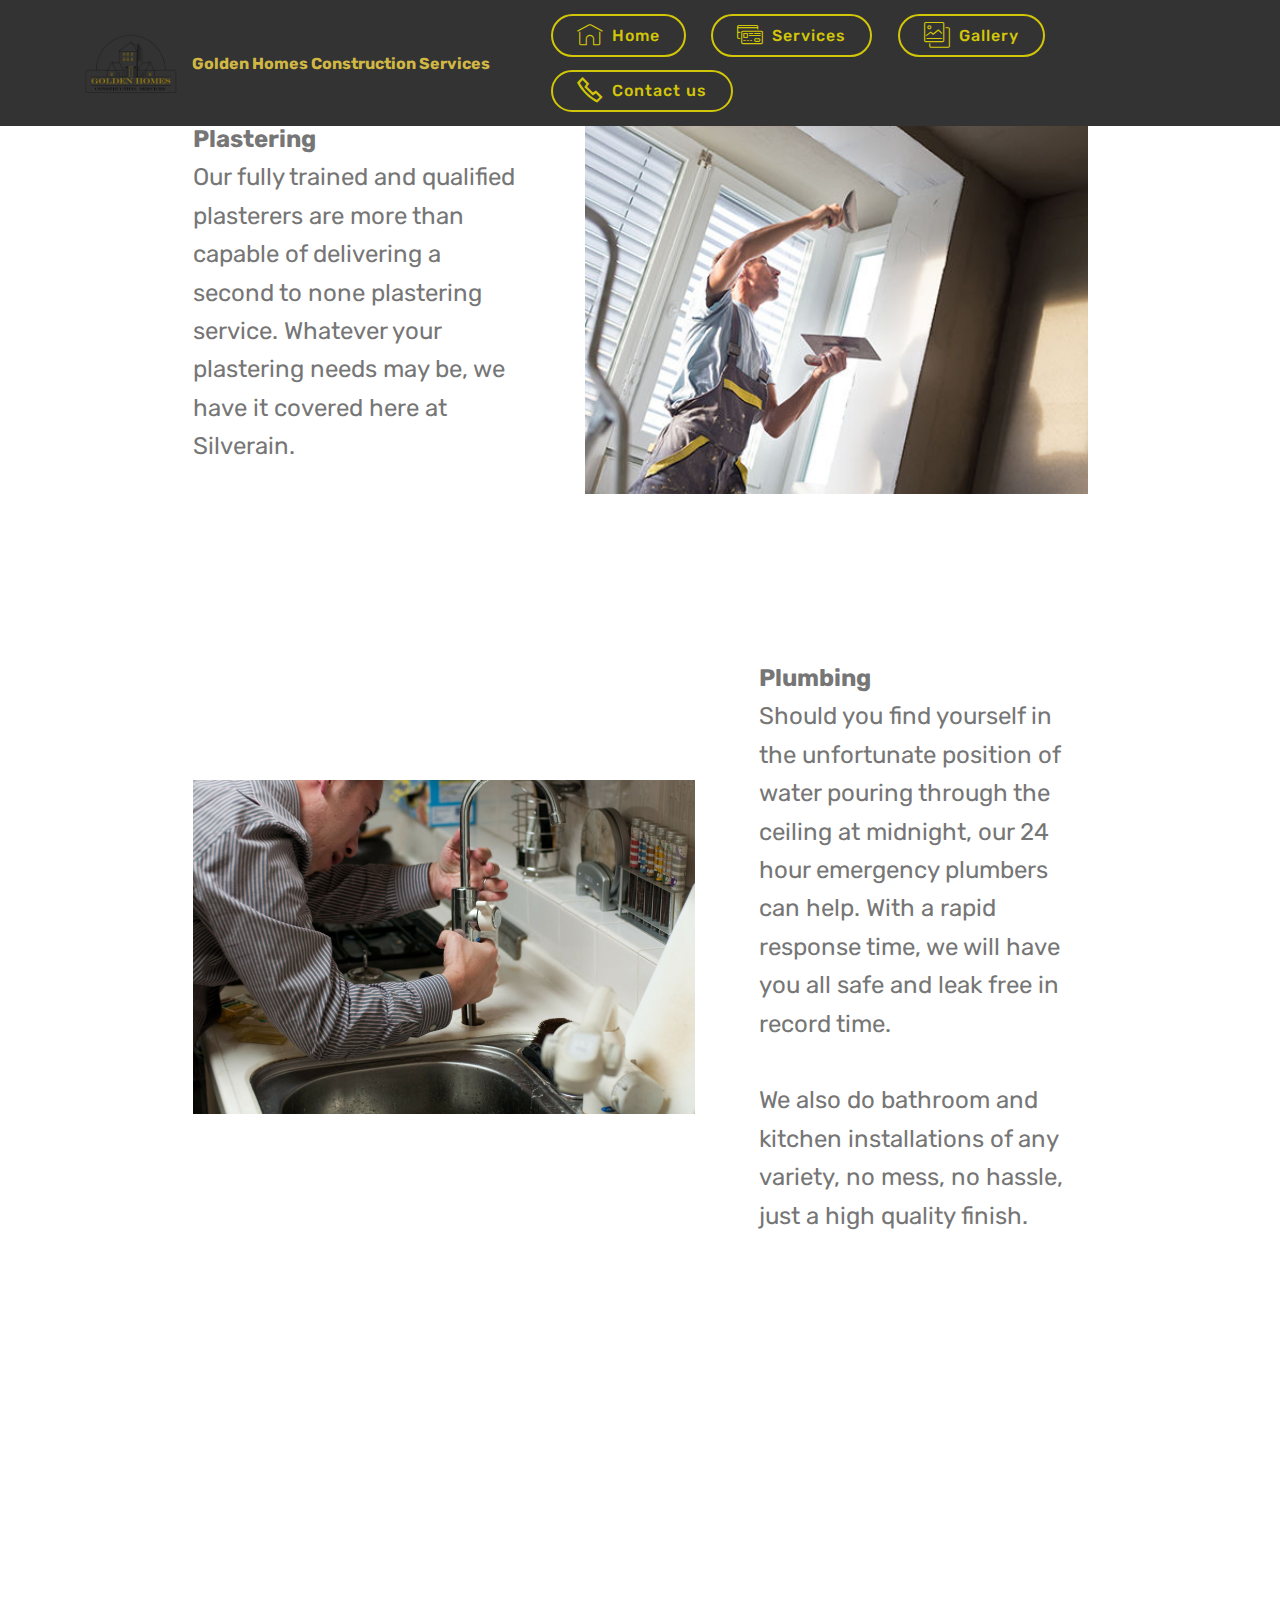
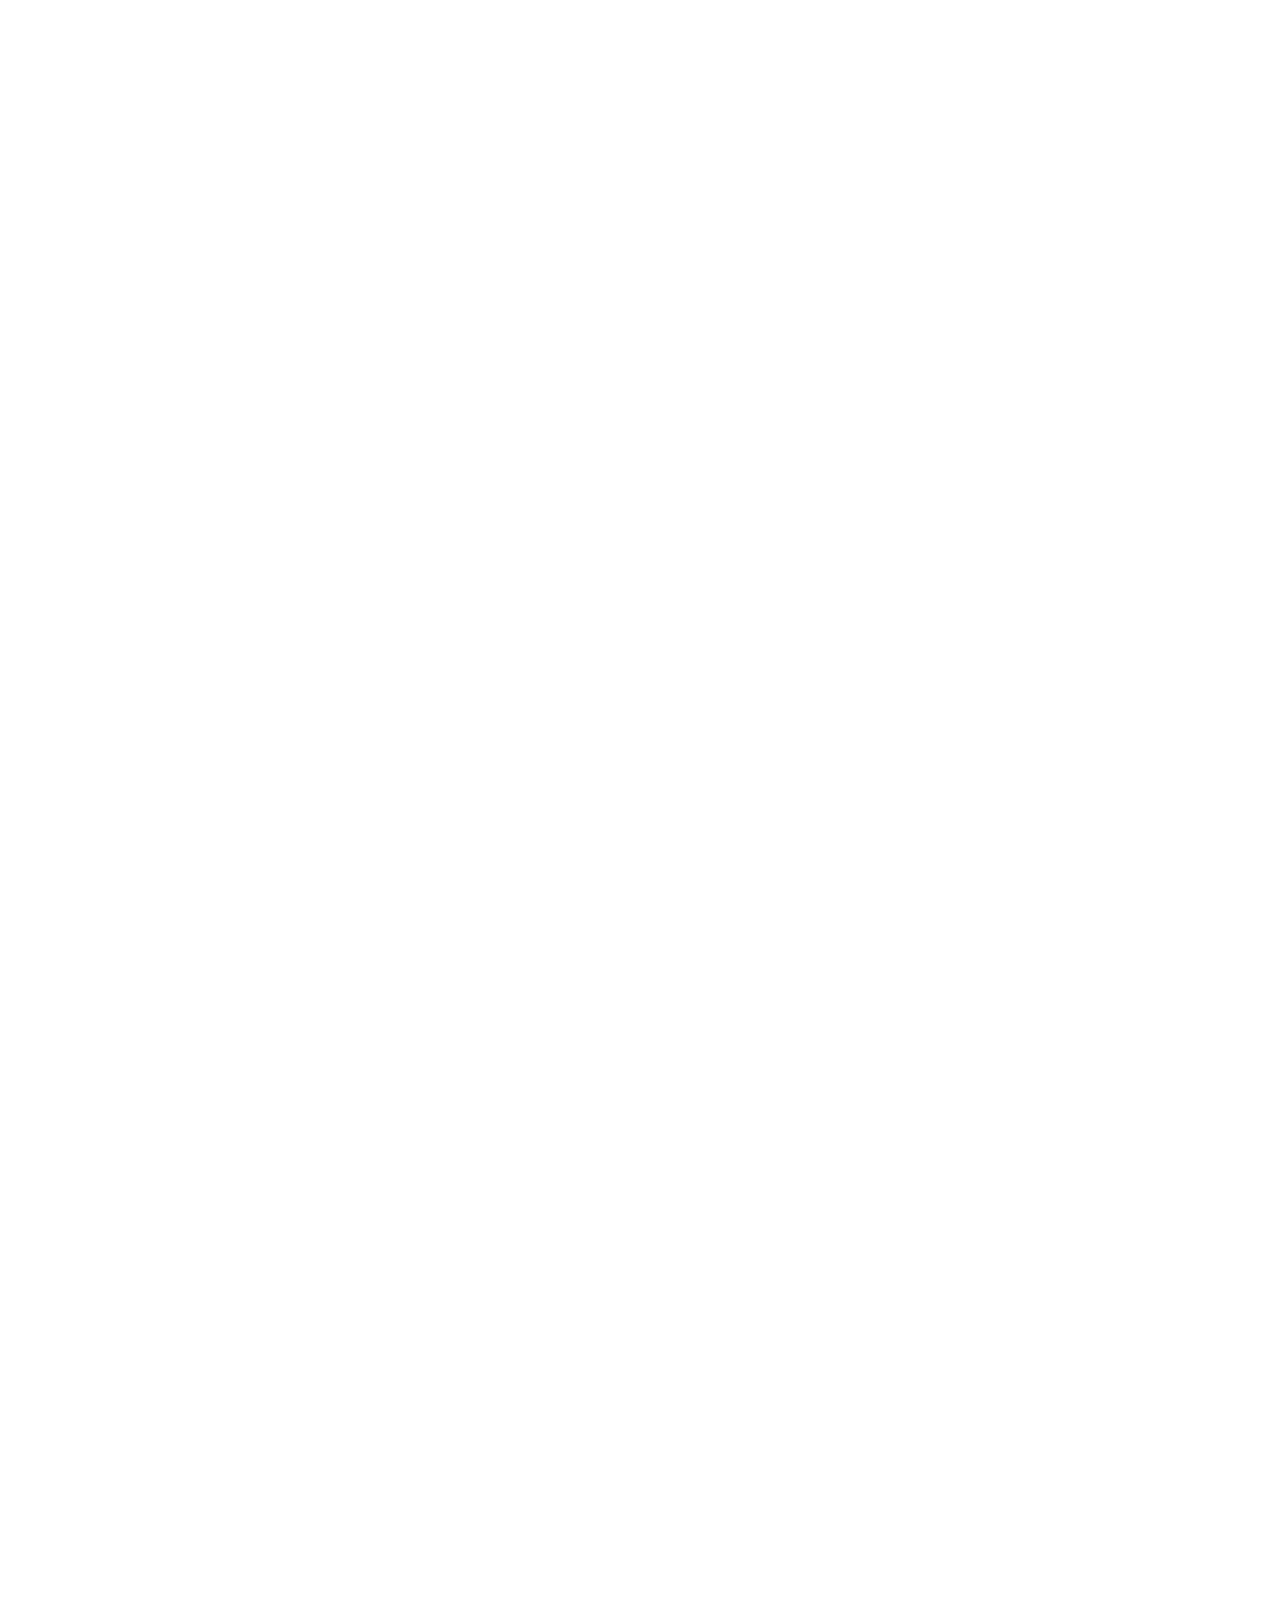
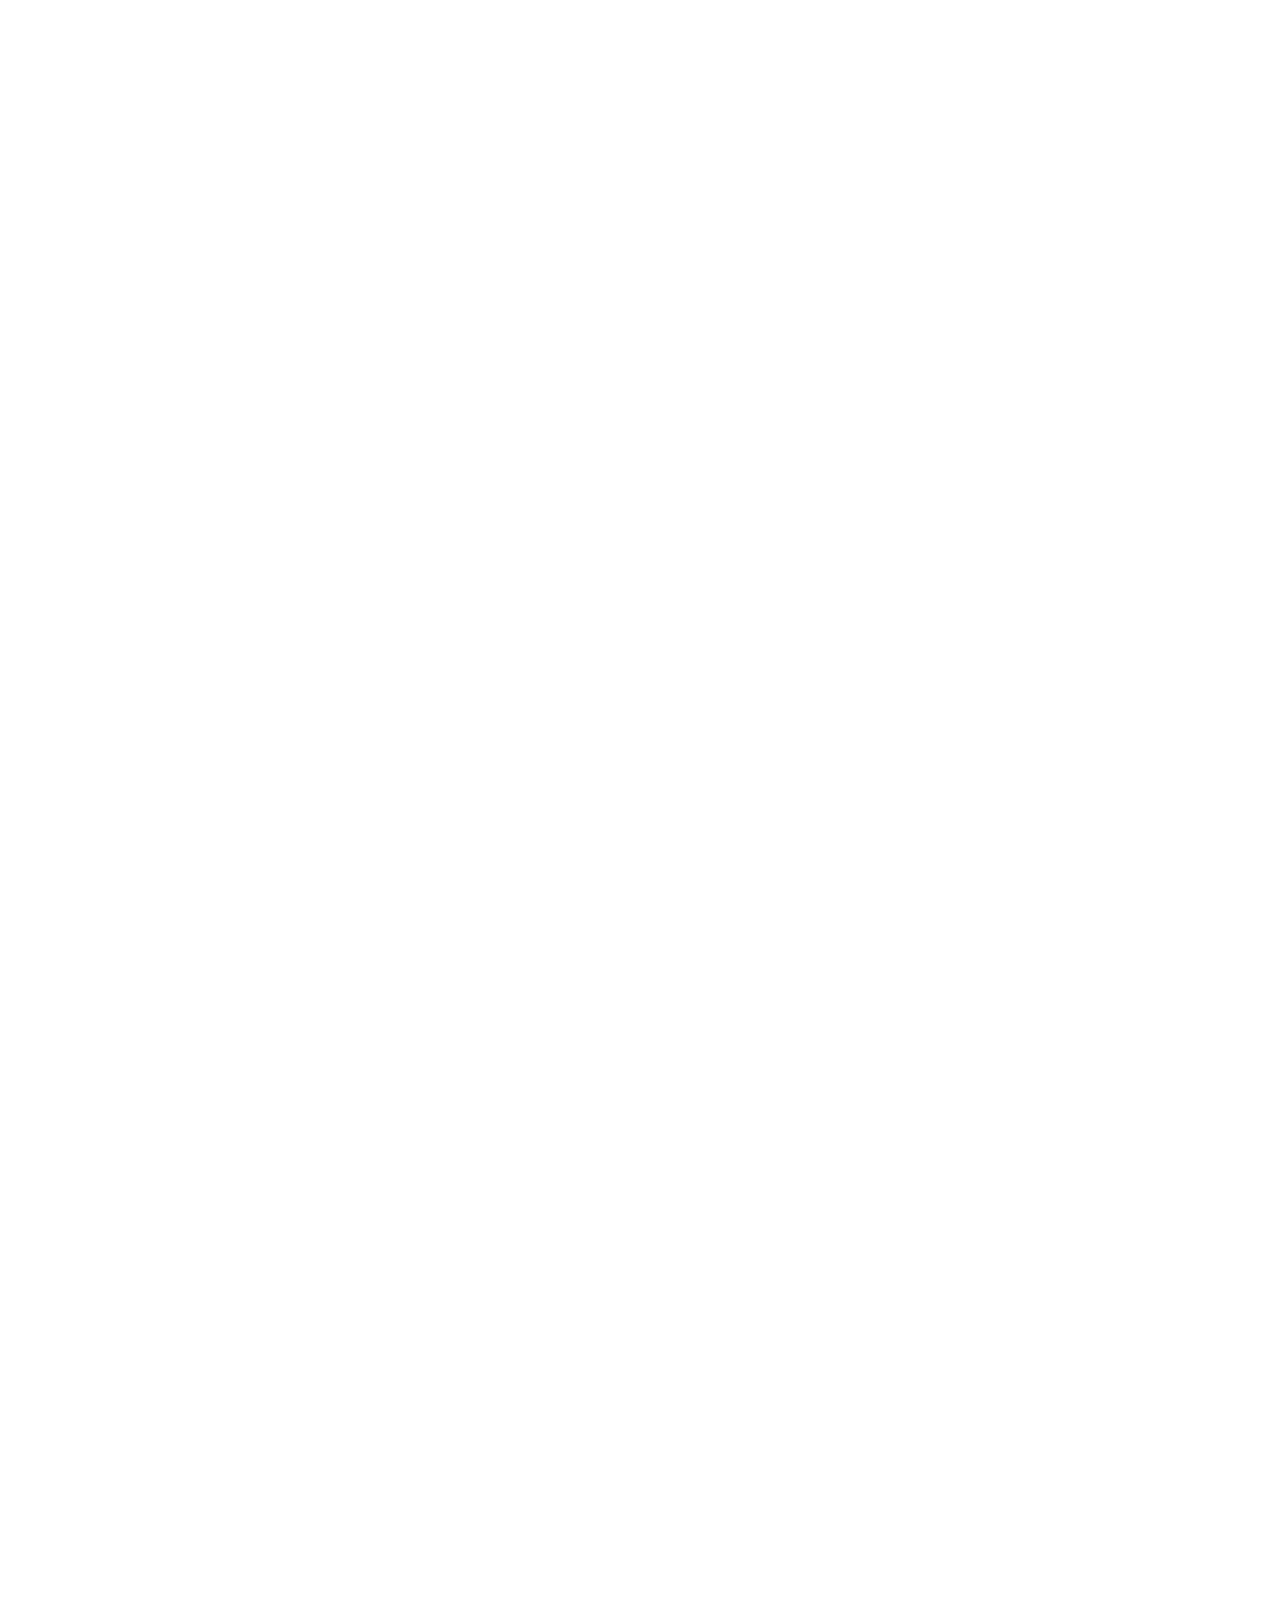
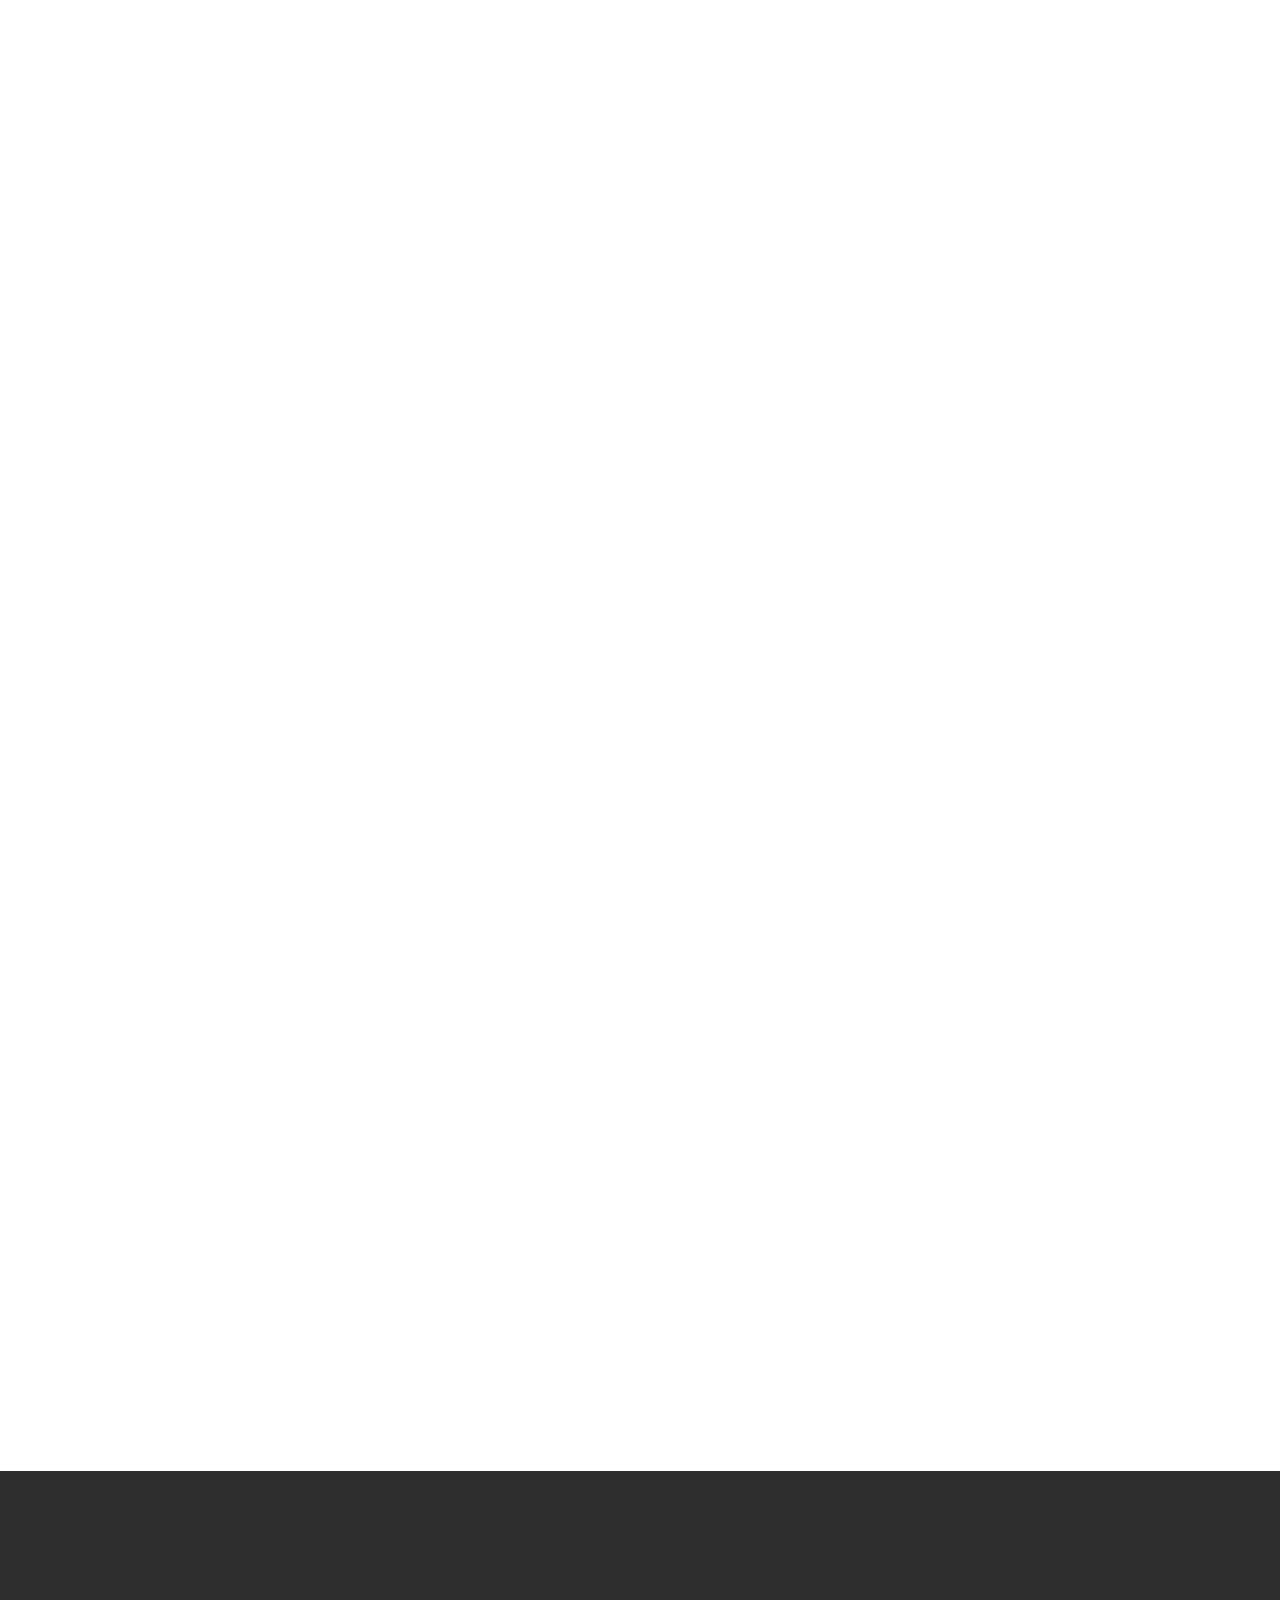
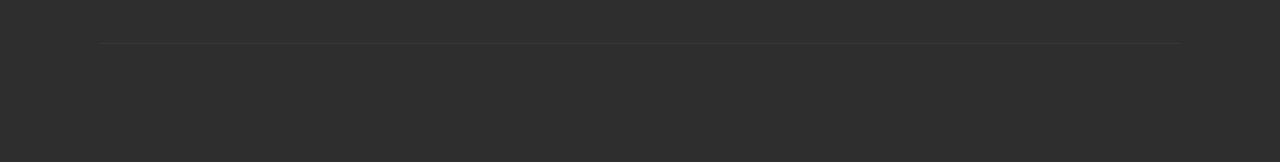
<file: Services.html>
<!DOCTYPE html>
<html  >
<head>
  <!-- Site made with Mobirise Website Builder v4.9.7, https://mobirise.com -->
  <meta charset="UTF-8">
  <meta http-equiv="X-UA-Compatible" content="IE=edge">
  <meta name="generator" content="Mobirise v4.9.7, mobirise.com">
  <meta name="viewport" content="width=device-width, initial-scale=1, minimum-scale=1">
  <link rel="shortcut icon" href="assets/images/clear-128x78-1.png" type="image/x-icon">
  <meta name="description" content="Services provided by Golden Homes">
  
  <title>Services</title>
  <link rel="stylesheet" href="assets/web/assets/mobirise-icons2/mobirise2.css">
  <link rel="stylesheet" href="assets/web/assets/mobirise-icons/mobirise-icons.css">
  <link rel="stylesheet" href="assets/tether/tether.min.css">
  <link rel="stylesheet" href="assets/soundcloud-plugin/style.css">
  <link rel="stylesheet" href="assets/bootstrap/css/bootstrap.min.css">
  <link rel="stylesheet" href="assets/bootstrap/css/bootstrap-grid.min.css">
  <link rel="stylesheet" href="assets/bootstrap/css/bootstrap-reboot.min.css">
  <link rel="stylesheet" href="assets/animatecss/animate.min.css">
  <link rel="stylesheet" href="assets/socicon/css/styles.css">
  <link rel="stylesheet" href="assets/dropdown/css/style.css">
  <link rel="stylesheet" href="assets/theme/css/style.css">
  <link rel="stylesheet" href="assets/mobirise/css/mbr-additional.css" type="text/css">
  
  
  
</head>
<body>
  <section class="menu cid-rpJjfOUUsl" once="menu" id="menu1-k">

    

    <nav class="navbar navbar-expand beta-menu navbar-dropdown align-items-center navbar-fixed-top navbar-toggleable-sm">
        <button class="navbar-toggler navbar-toggler-right" type="button" data-toggle="collapse" data-target="#navbarSupportedContent" aria-controls="navbarSupportedContent" aria-expanded="false" aria-label="Toggle navigation">
            <div class="hamburger">
                <span></span>
                <span></span>
                <span></span>
                <span></span>
            </div>
        </button>
        <div class="menu-logo">
            <div class="navbar-brand">
                <span class="navbar-logo">
                    <a href="index.html">
                         <img src="assets/images/clear-222x136.png" alt="Mobirise" title="" style="height: 3.8rem;">
                    </a>
                </span>
                <span class="navbar-caption-wrap"><a class="navbar-caption text-primary display-4" href="index.html">
                        Golden Homes Construction Services</a></span>
            </div>
        </div>
        <div class="collapse navbar-collapse" id="navbarSupportedContent">
            
            <div class="navbar-buttons mbr-section-btn"><a class="btn btn-sm btn-success-outline display-4" href="index.html"><span class="mbri-home mbr-iconfont mbr-iconfont-btn"></span>
                    
                    Home</a>  <a class="btn btn-sm btn-success-outline display-4" href="Services.html"><span class="mbri-credit-card mbr-iconfont mbr-iconfont-btn"></span>
                    
                    Services</a> <a class="btn btn-sm btn-success-outline display-4" href="Gallery.html"><span class="mbri-photos mbr-iconfont mbr-iconfont-btn"></span>
                    
                    Gallery</a> <a class="btn btn-sm btn-success-outline display-4" href="Contact.html"><span class="mobi-mbri mobi-mbri-phone mbr-iconfont mbr-iconfont-btn"></span>
                    
                    Contact us</a></div>
        </div>
    </nav>
</section>

<section class="engine"><a href="https://mobirise.info/r">free bootstrap template</a></section><section class="mbr-section content7 cid-rqKRvqJQb2" id="content7-o">
          
    

    <div class="container">
        <div class="media-container-row">
            <div class="col-12 col-md-10">
                <div class="media-container-row">
                    <div class="media-content">
                        <div class="mbr-section-text">
                            <p class="mbr-text align-right mb-0 mbr-fonts-style display-5"><strong>Plastering</strong><br>Our fully trained and qualified plasterers are more than capable of delivering a second to none plastering service. Whatever your plastering needs may be, we have it covered here at Silverain.
                            </p>
                        </div>
                    </div>
                    <div class="mbr-figure" style="width: 160%;">
                     <img src="assets/images/plastering-470x350.jpg" alt="Mobirise" title="">  
                    </div>
                </div>
            </div>
        </div>
    </div>
</section>

<section class="mbr-section content7 cid-rqKYw5iDNi" id="content7-z">
          
    

    <div class="container">
        <div class="media-container-row">
            <div class="col-12 col-md-10">
                <div class="media-container-row">
                    <div class="media-content">
                        <div class="mbr-section-text">
                            <p class="mbr-text align-right mb-0 mbr-fonts-style display-5"><strong>Plumbing</strong><br>Should you find yourself in the unfortunate position of water pouring through the ceiling at midnight, our 24 hour emergency plumbers can help. With a rapid response time, we will have you all safe and leak free in record time.
<br>
<br>We also do bathroom and kitchen installations of any variety, no mess, no hassle, just a high quality finish.<br></p>
                        </div>
                    </div>
                    <div class="mbr-figure" style="width: 160%;">
                     <img src="assets/images/mbr-1004x667.jpg" alt="Mobirise" title="">  
                    </div>
                </div>
            </div>
        </div>
    </div>
</section>

<section class="mbr-section content7 cid-rqKYwMKCGB" id="content7-11">
          
    

    <div class="container">
        <div class="media-container-row">
            <div class="col-12 col-md-10">
                <div class="media-container-row">
                    <div class="media-content">
                        <div class="mbr-section-text">
                            <p class="mbr-text align-right mb-0 mbr-fonts-style display-5"><strong>Electrical</strong><br>All our electricians are fully trained, accredited and trusted. We offer free quotations where we give open and honest advice on pricing as well as the fittings that would best complement your interior and suit your budget and requirements.<br></p>
                        </div>
                    </div>
                    <div class="mbr-figure" style="width: 160%;">
                     <img src="assets/images/mbr-1004x565.jpg" alt="Mobirise" title="">  
                    </div>
                </div>
            </div>
        </div>
    </div>
</section>

<section class="mbr-section content7 cid-rqKYx5UQkS" id="content7-12">
          
    

    <div class="container">
        <div class="media-container-row">
            <div class="col-12 col-md-10">
                <div class="media-container-row">
                    <div class="media-content">
                        <div class="mbr-section-text">
                            <p class="mbr-text align-right mb-0 mbr-fonts-style display-5"><strong>Carpentry &amp; Joinery<br></strong>We offer a fully comprehensive carpentry and joinery service, our expert carpenters can fit any carpet with ease with no mess. If you have any questions about our carpentry or joinery services, feel free to get in touch.
                            </p>
                        </div>
                    </div>
                    <div class="mbr-figure" style="width: 160%;">
                     <img src="assets/images/mbr-1004x669.jpg" alt="Mobirise" title="">  
                    </div>
                </div>
            </div>
        </div>
    </div>
</section>

<section class="mbr-section content7 cid-rqKYxnCC9s" id="content7-13">
          
    

    <div class="container">
        <div class="media-container-row">
            <div class="col-12 col-md-10">
                <div class="media-container-row">
                    <div class="media-content">
                        <div class="mbr-section-text">
                            <p class="mbr-text align-right mb-0 mbr-fonts-style display-5"><strong>Chimney Breast Removals</strong><br>Our fully trained and qualified plasterers are more than capable of delivering a second to none plastering service. Whatever your plastering needs may be, we have it covered here at Silverain.
                            </p>
                        </div>
                    </div>
                    <div class="mbr-figure" style="width: 160%;">
                     <img src="assets/images/mbr-1-1004x669.jpg" alt="Mobirise" title="">  
                    </div>
                </div>
            </div>
        </div>
    </div>
</section>

<section class="mbr-section content7 cid-rqKYxG7f66" id="content7-14">
          
    

    <div class="container">
        <div class="media-container-row">
            <div class="col-12 col-md-10">
                <div class="media-container-row">
                    <div class="media-content">
                        <div class="mbr-section-text">
                            <p class="mbr-text align-right mb-0 mbr-fonts-style display-5"><strong>Painting &amp; Decorating<br></strong>Our fully trained and qualified plasterers are more than capable of delivering a second to none plastering service. Whatever your plastering needs may be, we have it covered here at Silverain.
                            </p>
                        </div>
                    </div>
                    <div class="mbr-figure" style="width: 160%;">
                     <img src="assets/images/mbr-1004x753.jpg" alt="Mobirise" title="">  
                    </div>
                </div>
            </div>
        </div>
    </div>
</section>

<section class="mbr-section content7 cid-rqKYxXD2gL" id="content7-15">
          
    

    <div class="container">
        <div class="media-container-row">
            <div class="col-12 col-md-10">
                <div class="media-container-row">
                    <div class="media-content">
                        <div class="mbr-section-text">
                            <p class="mbr-text align-right mb-0 mbr-fonts-style display-5"><strong>Roofing</strong><br>Our fully trained and qualified plasterers are more than capable of delivering a second to none plastering service. Whatever your plastering needs may be, we have it covered here at Silverain.
                            </p>
                        </div>
                    </div>
                    <div class="mbr-figure" style="width: 160%;">
                     <img src="assets/images/mbr-1004x600.jpg" alt="Mobirise" title="">  
                    </div>
                </div>
            </div>
        </div>
    </div>
</section>

<section class="mbr-section content7 cid-rqKYygkIiz" id="content7-16">
          
    

    <div class="container">
        <div class="media-container-row">
            <div class="col-12 col-md-10">
                <div class="media-container-row">
                    <div class="media-content">
                        <div class="mbr-section-text">
                            <p class="mbr-text align-right mb-0 mbr-fonts-style display-5"><strong>Wood Flooring<br></strong>Our fully trained and qualified plasterers are more than capable of delivering a second to none plastering service. Whatever your plastering needs may be, we have it covered here at Silverain.
                            </p>
                        </div>
                    </div>
                    <div class="mbr-figure" style="width: 160%;">
                     <img src="assets/images/mbr-1004x564.jpg" alt="Mobirise" title="">  
                    </div>
                </div>
            </div>
        </div>
    </div>
</section>

<section class="mbr-section content7 cid-rqKYwq8oRZ" id="content7-10">
          
    

    <div class="container">
        <div class="media-container-row">
            <div class="col-12 col-md-10">
                <div class="media-container-row">
                    <div class="media-content">
                        <div class="mbr-section-text">
                            <p class="mbr-text align-right mb-0 mbr-fonts-style display-5"><strong>Tiling</strong><br>Our fully trained and qualified plasterers are more than capable of delivering a second to none plastering service. Whatever your plastering needs may be, we have it covered here at Silverain.
                            </p>
                        </div>
                    </div>
                    <div class="mbr-figure" style="width: 160%;">
                     <img src="assets/images/mbr-1004x606.jpg" alt="Mobirise" title="">  
                    </div>
                </div>
            </div>
        </div>
    </div>
</section>

<section class="mbr-section content7 cid-rqKYvEoDwW" id="content7-y">
          
    

    <div class="container">
        <div class="media-container-row">
            <div class="col-12 col-md-10">
                <div class="media-container-row">
                    <div class="media-content">
                        <div class="mbr-section-text">
                            <p class="mbr-text align-right mb-0 mbr-fonts-style display-5"><strong>Underfloor Heating, Boiler fitting</strong><br><strong>&nbsp;</strong>trained and qualified plasterers are more than capable of delivering a second to none plastering service. Whatever your plastering needs may be, we have it covered here at Silverain.
                            </p>
                        </div>
                    </div>
                    <div class="mbr-figure" style="width: 160%;">
                     <img src="assets/images/mbr-1004x1267.jpg" alt="Mobirise" title="">  
                    </div>
                </div>
            </div>
        </div>
    </div>
</section>

<section class="mbr-section content7 cid-rqLbQBptrF" id="content7-1a">
          
    

    <div class="container">
        <div class="media-container-row">
            <div class="col-12 col-md-10">
                <div class="media-container-row">
                    <div class="media-content">
                        <div class="mbr-section-text">
                            <p class="mbr-text align-right mb-0 mbr-fonts-style display-5"><strong>Extensions&nbsp;</strong><br>Our fully trained and qualified plasterers are more than capable of delivering a second to none plastering service. Whatever your plastering needs may be, we have it covered here at Silverain.
                            </p>
                        </div>
                    </div>
                    <div class="mbr-figure" style="width: 160%;">
                     <img src="assets/images/898-1004x669.jpg" alt="Mobirise" title="">  
                    </div>
                </div>
            </div>
        </div>
    </div>
</section>

<section class="cid-rqLpubucRo" id="footer1-1b">

    

    

    <div class="container">
        <div class="media-container-row content text-white">
            <div class="col-12 col-md-3">
                <div class="media-wrap">
                    <a href="https://mobirise.co/">
                        <img src="assets/images/clear-352x215.png" alt="Mobirise" title="">
                    </a>
                </div>
            </div>
            <div class="col-12 col-md-3 mbr-fonts-style display-7">
                <h5 class="pb-3">
                    Phone</h5>
                <p class="mbr-text">&nbsp;+447588219948</p>
            </div>
            <div class="col-12 col-md-3 mbr-fonts-style display-7">
                <h5 class="pb-3">
                    Email</h5>
                <p class="mbr-text"><em>goldenhomescs@gmail.com</em></p>
            </div>
            <div class="col-12 col-md-3 mbr-fonts-style display-7">
                <h5 class="pb-3"></h5>
                <p class="mbr-text"></p>
            </div>
        </div>
        <div class="footer-lower">
            <div class="media-container-row">
                <div class="col-sm-12">
                    <hr>
                </div>
            </div>
            <div class="media-container-row mbr-white">
                <div class="col-sm-6 copyright">
                    <p class="mbr-text mbr-fonts-style display-7">
                        © Copyright 2019 Golden Homes Construction Service</p>
                </div>
                <div class="col-md-6">
                    <div class="social-list align-right">
                        <div class="soc-item">
                            <a href="https://twitter.com/mobirise" target="_blank">
                                <span class="socicon-twitter socicon mbr-iconfont mbr-iconfont-social"></span>
                            </a>
                        </div>
                        <div class="soc-item">
                            <a href="https://www.facebook.com/pages/Mobirise/1616226671953247" target="_blank">
                                <span class="socicon-facebook socicon mbr-iconfont mbr-iconfont-social"></span>
                            </a>
                        </div>
                        <div class="soc-item">
                            <a href="https://www.youtube.com/c/mobirise" target="_blank">
                                <span class="socicon-youtube socicon mbr-iconfont mbr-iconfont-social"></span>
                            </a>
                        </div>
                        <div class="soc-item">
                            <a href="https://instagram.com/mobirise" target="_blank">
                                <span class="socicon-instagram socicon mbr-iconfont mbr-iconfont-social"></span>
                            </a>
                        </div>
                        <div class="soc-item">
                            <a href="https://plus.google.com/u/0/+Mobirise" target="_blank">
                                <span class="socicon-googleplus socicon mbr-iconfont mbr-iconfont-social"></span>
                            </a>
                        </div>
                        <div class="soc-item">
                            <a href="https://www.behance.net/Mobirise" target="_blank">
                                <span class="socicon-behance socicon mbr-iconfont mbr-iconfont-social"></span>
                            </a>
                        </div>
                    </div>
                </div>
            </div>
        </div>
    </div>
</section>


  <script src="assets/web/assets/jquery/jquery.min.js"></script>
  <script src="assets/popper/popper.min.js"></script>
  <script src="assets/tether/tether.min.js"></script>
  <script src="assets/bootstrap/js/bootstrap.min.js"></script>
  <script src="assets/smoothscroll/smooth-scroll.js"></script>
  <script src="assets/touchswipe/jquery.touch-swipe.min.js"></script>
  <script src="assets/viewportchecker/jquery.viewportchecker.js"></script>
  <script src="assets/dropdown/js/script.min.js"></script>
  <script src="assets/theme/js/script.js"></script>
  
  
 <div id="scrollToTop" class="scrollToTop mbr-arrow-up"><a style="text-align: center;"><i class="mbr-arrow-up-icon mbr-arrow-up-icon-cm cm-icon cm-icon-smallarrow-up"></i></a></div>
    <input name="animation" type="hidden">
  </body>
</html>
</file>
<file: assets/web/assets/mobirise-icons2/mobirise2.css>
@font-face {
  font-family: 'Moririse2';
  src:  url('mobirise2.eot?f2bix4');
  src:  url('mobirise2.eot?f2bix4#iefix') format('embedded-opentype'),
    url('mobirise2.ttf?f2bix4') format('truetype'),
    url('mobirise2.woff?f2bix4') format('woff'),
    url('mobirise2.svg?f2bix4#mobirise2') format('svg');
  font-weight: normal;
  font-style: normal;
}

[class^="mobi-"], [class*=" mobi-"] {
  /* use !important to prevent issues with browser extensions that change fonts */
  font-family: 'Moririse2' !important;
  speak: none;
  font-style: normal;
  font-weight: normal;
  font-variant: normal;
  text-transform: none;
  line-height: 1;

  /* Better Font Rendering =========== */
  -webkit-font-smoothing: antialiased;
  -moz-osx-font-smoothing: grayscale;
}

.mobi-mbri-add-submenu:before {
  content: "\e900";
}
.mobi-mbri-alert:before {
  content: "\e901";
}
.mobi-mbri-align-center:before {
  content: "\e902";
}
.mobi-mbri-align-justify:before {
  content: "\e903";
}
.mobi-mbri-align-left:before {
  content: "\e904";
}
.mobi-mbri-align-right:before {
  content: "\e905";
}
.mobi-mbri-android:before {
  content: "\e906";
}
.mobi-mbri-apple:before {
  content: "\e907";
}
.mobi-mbri-arrow-down:before {
  content: "\e908";
}
.mobi-mbri-arrow-next:before {
  content: "\e909";
}
.mobi-mbri-arrow-prev:before {
  content: "\e90a";
}
.mobi-mbri-arrow-up:before {
  content: "\e90b";
}
.mobi-mbri-bold:before {
  content: "\e90c";
}
.mobi-mbri-bookmark:before {
  content: "\e90d";
}
.mobi-mbri-bootstrap:before {
  content: "\e90e";
}
.mobi-mbri-briefcase:before {
  content: "\e90f";
}
.mobi-mbri-browse:before {
  content: "\e910";
}
.mobi-mbri-bulleted-list:before {
  content: "\e911";
}
.mobi-mbri-calendar:before {
  content: "\e912";
}
.mobi-mbri-camera:before {
  content: "\e913";
}
.mobi-mbri-cart-add:before {
  content: "\e914";
}
.mobi-mbri-cart-full:before {
  content: "\e915";
}
.mobi-mbri-cash:before {
  content: "\e916";
}
.mobi-mbri-change-style:before {
  content: "\e917";
}
.mobi-mbri-chat:before {
  content: "\e918";
}
.mobi-mbri-clock:before {
  content: "\e919";
}
.mobi-mbri-close:before {
  content: "\e91a";
}
.mobi-mbri-cloud:before {
  content: "\e91b";
}
.mobi-mbri-code:before {
  content: "\e91c";
}
.mobi-mbri-contact-form:before {
  content: "\e91d";
}
.mobi-mbri-credit-card:before {
  content: "\e91e";
}
.mobi-mbri-cursor-click:before {
  content: "\e91f";
}
.mobi-mbri-cust-feedback:before {
  content: "\e920";
}
.mobi-mbri-database:before {
  content: "\e921";
}
.mobi-mbri-delivery:before {
  content: "\e922";
}
.mobi-mbri-desktop:before {
  content: "\e923";
}
.mobi-mbri-devices:before {
  content: "\e924";
}
.mobi-mbri-down:before {
  content: "\e925";
}
.mobi-mbri-download-2:before {
  content: "\e926";
}
.mobi-mbri-download:before {
  content: "\e927";
}
.mobi-mbri-drag-n-drop-2:before {
  content: "\e928";
}
.mobi-mbri-drag-n-drop:before {
  content: "\e929";
}
.mobi-mbri-edit-2:before {
  content: "\e92a";
}
.mobi-mbri-edit:before {
  content: "\e92b";
}
.mobi-mbri-error:before {
  content: "\e92c";
}
.mobi-mbri-extension:before {
  content: "\e92d";
}
.mobi-mbri-features:before {
  content: "\e92e";
}
.mobi-mbri-file:before {
  content: "\e92f";
}
.mobi-mbri-flag:before {
  content: "\e930";
}
.mobi-mbri-folder:before {
  content: "\e931";
}
.mobi-mbri-gift:before {
  content: "\e932";
}
.mobi-mbri-github:before {
  content: "\e933";
}
.mobi-mbri-globe-2:before {
  content: "\e934";
}
.mobi-mbri-globe:before {
  content: "\e935";
}
.mobi-mbri-growing-chart:before {
  content: "\e936";
}
.mobi-mbri-hearth:before {
  content: "\e937";
}
.mobi-mbri-help:before {
  content: "\e938";
}
.mobi-mbri-home:before {
  content: "\e939";
}
.mobi-mbri-hot-cup:before {
  content: "\e93a";
}
.mobi-mbri-idea:before {
  content: "\e93b";
}
.mobi-mbri-image-gallery:before {
  content: "\e93c";
}
.mobi-mbri-image-slider:before {
  content: "\e93d";
}
.mobi-mbri-info:before {
  content: "\e93e";
}
.mobi-mbri-italic:before {
  content: "\e93f";
}
.mobi-mbri-key:before {
  content: "\e940";
}
.mobi-mbri-laptop:before {
  content: "\e941";
}
.mobi-mbri-layers:before {
  content: "\e942";
}
.mobi-mbri-left-right:before {
  content: "\e943";
}
.mobi-mbri-left:before {
  content: "\e944";
}
.mobi-mbri-letter:before {
  content: "\e945";
}
.mobi-mbri-like:before {
  content: "\e946";
}
.mobi-mbri-link:before {
  content: "\e947";
}
.mobi-mbri-lock:before {
  content: "\e948";
}
.mobi-mbri-login:before {
  content: "\e949";
}
.mobi-mbri-logout:before {
  content: "\e94a";
}
.mobi-mbri-magic-stick:before {
  content: "\e94b";
}
.mobi-mbri-map-pin:before {
  content: "\e94c";
}
.mobi-mbri-menu:before {
  content: "\e94d";
}
.mobi-mbri-mobile-2:before {
  content: "\e94e";
}
.mobi-mbri-mobile-horizontal:before {
  content: "\e94f";
}
.mobi-mbri-mobile:before {
  content: "\e950";
}
.mobi-mbri-mobirise:before {
  content: "\e951";
}
.mobi-mbri-more-horizontal:before {
  content: "\e952";
}
.mobi-mbri-more-vertical:before {
  content: "\e953";
}
.mobi-mbri-music:before {
  content: "\e954";
}
.mobi-mbri-new-file:before {
  content: "\e955";
}
.mobi-mbri-numbered-list:before {
  content: "\e956";
}
.mobi-mbri-opened-folder:before {
  content: "\e957";
}
.mobi-mbri-pages:before {
  content: "\e958";
}
.mobi-mbri-paper-plane:before {
  content: "\e959";
}
.mobi-mbri-paperclip:before {
  content: "\e95a";
}
.mobi-mbri-phone:before {
  content: "\e95b";
}
.mobi-mbri-photo:before {
  content: "\e95c";
}
.mobi-mbri-photos:before {
  content: "\e95d";
}
.mobi-mbri-pin:before {
  content: "\e95e";
}
.mobi-mbri-play:before {
  content: "\e95f";
}
.mobi-mbri-plus:before {
  content: "\e960";
}
.mobi-mbri-preview:before {
  content: "\e961";
}
.mobi-mbri-print:before {
  content: "\e962";
}
.mobi-mbri-protect:before {
  content: "\e963";
}
.mobi-mbri-question:before {
  content: "\e964";
}
.mobi-mbri-quote-left:before {
  content: "\e965";
}
.mobi-mbri-quote-right:before {
  content: "\e966";
}
.mobi-mbri-redo:before {
  content: "\e967";
}
.mobi-mbri-refresh:before {
  content: "\e968";
}
.mobi-mbri-responsive-2:before {
  content: "\e969";
}
.mobi-mbri-responsive:before {
  content: "\e96a";
}
.mobi-mbri-right:before {
  content: "\e96b";
}
.mobi-mbri-rocket:before {
  content: "\e96c";
}
.mobi-mbri-sad-face:before {
  content: "\e96d";
}
.mobi-mbri-sale:before {
  content: "\e96e";
}
.mobi-mbri-save:before {
  content: "\e96f";
}
.mobi-mbri-search:before {
  content: "\e970";
}
.mobi-mbri-setting-2:before {
  content: "\e971";
}
.mobi-mbri-setting-3:before {
  content: "\e972";
}
.mobi-mbri-setting:before {
  content: "\e973";
}
.mobi-mbri-share:before {
  content: "\e974";
}
.mobi-mbri-shopping-bag:before {
  content: "\e975";
}
.mobi-mbri-shopping-basket:before {
  content: "\e976";
}
.mobi-mbri-shopping-cart:before {
  content: "\e977";
}
.mobi-mbri-sites:before {
  content: "\e978";
}
.mobi-mbri-smile-face:before {
  content: "\e979";
}
.mobi-mbri-speed:before {
  content: "\e97a";
}
.mobi-mbri-star:before {
  content: "\e97b";
}
.mobi-mbri-success:before {
  content: "\e97c";
}
.mobi-mbri-sun:before {
  content: "\e97d";
}
.mobi-mbri-sun2:before {
  content: "\e97e";
}
.mobi-mbri-tablet-vertical:before {
  content: "\e97f";
}
.mobi-mbri-tablet:before {
  content: "\e980";
}
.mobi-mbri-target:before {
  content: "\e981";
}
.mobi-mbri-timer:before {
  content: "\e982";
}
.mobi-mbri-to-ftp:before {
  content: "\e983";
}
.mobi-mbri-to-local-drive:before {
  content: "\e984";
}
.mobi-mbri-touch-swipe:before {
  content: "\e985";
}
.mobi-mbri-touch:before {
  content: "\e986";
}
.mobi-mbri-trash:before {
  content: "\e987";
}
.mobi-mbri-underline:before {
  content: "\e988";
}
.mobi-mbri-undo:before {
  content: "\e989";
}
.mobi-mbri-unlink:before {
  content: "\e98a";
}
.mobi-mbri-unlock:before {
  content: "\e98b";
}
.mobi-mbri-up-down:before {
  content: "\e98c";
}
.mobi-mbri-up:before {
  content: "\e98d";
}
.mobi-mbri-update:before {
  content: "\e98e";
}
.mobi-mbri-upload-2:before {
  content: "\e98f";
}
.mobi-mbri-upload:before {
  content: "\e990";
}
.mobi-mbri-user-2:before {
  content: "\e991";
}
.mobi-mbri-user:before {
  content: "\e992";
}
.mobi-mbri-users:before {
  content: "\e993";
}
.mobi-mbri-video-play:before {
  content: "\e994";
}
.mobi-mbri-video:before {
  content: "\e995";
}
.mobi-mbri-watch:before {
  content: "\e996";
}
.mobi-mbri-website-theme-2:before {
  content: "\e997";
}
.mobi-mbri-website-theme:before {
  content: "\e998";
}
.mobi-mbri-wifi:before {
  content: "\e999";
}
.mobi-mbri-windows:before {
  content: "\e99a";
}
.mobi-mbri-zoom-in:before {
  content: "\e99b";
}
.mobi-mbri-zoom-out:before {
  content: "\e99c";
}
</file>
<file: assets/web/assets/mobirise-icons/mobirise-icons.css>
@font-face {
  font-family: 'MobiriseIcons';
  src:  url('mobirise-icons.eot?spat4u');
  src:  url('mobirise-icons.eot?spat4u#iefix') format('embedded-opentype'),
    url('mobirise-icons.ttf?spat4u') format('truetype'),
    url('mobirise-icons.woff?spat4u') format('woff'),
    url('mobirise-icons.svg?spat4u#MobiriseIcons') format('svg');
  font-weight: normal;
  font-style: normal;
}

[class^="mbri-"], [class*=" mbri-"] {
  /* use !important to prevent issues with browser extensions that change fonts */
  font-family: MobiriseIcons !important;
  speak: none;
  font-style: normal;
  font-weight: normal;
  font-variant: normal;
  text-transform: none;
  line-height: 1;

  /* Better Font Rendering =========== */
  -webkit-font-smoothing: antialiased;
  -moz-osx-font-smoothing: grayscale;
}

.mbri-add-submenu:before {
  content: "\e900";
}
.mbri-alert:before {
  content: "\e901";
}
.mbri-align-center:before {
  content: "\e902";
}
.mbri-align-justify:before {
  content: "\e903";
}
.mbri-align-left:before {
  content: "\e904";
}
.mbri-align-right:before {
  content: "\e905";
}
.mbri-android:before {
  content: "\e906";
}
.mbri-apple:before {
  content: "\e907";
}
.mbri-arrow-down:before {
  content: "\e908";
}
.mbri-arrow-next:before {
  content: "\e909";
}
.mbri-arrow-prev:before {
  content: "\e90a";
}
.mbri-arrow-up:before {
  content: "\e90b";
}
.mbri-bold:before {
  content: "\e90c";
}
.mbri-bookmark:before {
  content: "\e90d";
}
.mbri-bootstrap:before {
  content: "\e90e";
}
.mbri-briefcase:before {
  content: "\e90f";
}
.mbri-browse:before {
  content: "\e910";
}
.mbri-bulleted-list:before {
  content: "\e911";
}
.mbri-calendar:before {
  content: "\e912";
}
.mbri-camera:before {
  content: "\e913";
}
.mbri-cart-add:before {
  content: "\e914";
}
.mbri-cart-full:before {
  content: "\e915";
}
.mbri-cash:before {
  content: "\e916";
}
.mbri-change-style:before {
  content: "\e917";
}
.mbri-chat:before {
  content: "\e918";
}
.mbri-clock:before {
  content: "\e919";
}
.mbri-close:before {
  content: "\e91a";
}
.mbri-cloud:before {
  content: "\e91b";
}
.mbri-code:before {
  content: "\e91c";
}
.mbri-contact-form:before {
  content: "\e91d";
}
.mbri-credit-card:before {
  content: "\e91e";
}
.mbri-cursor-click:before {
  content: "\e91f";
}
.mbri-cust-feedback:before {
  content: "\e920";
}
.mbri-database:before {
  content: "\e921";
}
.mbri-delivery:before {
  content: "\e922";
}
.mbri-desktop:before {
  content: "\e923";
}
.mbri-devices:before {
  content: "\e924";
}
.mbri-down:before {
  content: "\e925";
}
.mbri-download:before {
  content: "\e989";
}
.mbri-drag-n-drop:before {
  content: "\e927";
}
.mbri-drag-n-drop2:before {
  content: "\e928";
}
.mbri-edit:before {
  content: "\e929";
}
.mbri-edit2:before {
  content: "\e92a";
}
.mbri-error:before {
  content: "\e92b";
}
.mbri-extension:before {
  content: "\e92c";
}
.mbri-features:before {
  content: "\e92d";
}
.mbri-file:before {
  content: "\e92e";
}
.mbri-flag:before {
  content: "\e92f";
}
.mbri-folder:before {
  content: "\e930";
}
.mbri-gift:before {
  content: "\e931";
}
.mbri-github:before {
  content: "\e932";
}
.mbri-globe:before {
  content: "\e933";
}
.mbri-globe-2:before {
  content: "\e934";
}
.mbri-growing-chart:before {
  content: "\e935";
}
.mbri-hearth:before {
  content: "\e936";
}
.mbri-help:before {
  content: "\e937";
}
.mbri-home:before {
  content: "\e938";
}
.mbri-hot-cup:before {
  content: "\e939";
}
.mbri-idea:before {
  content: "\e93a";
}
.mbri-image-gallery:before {
  content: "\e93b";
}
.mbri-image-slider:before {
  content: "\e93c";
}
.mbri-info:before {
  content: "\e93d";
}
.mbri-italic:before {
  content: "\e93e";
}
.mbri-key:before {
  content: "\e93f";
}
.mbri-laptop:before {
  content: "\e940";
}
.mbri-layers:before {
  content: "\e941";
}
.mbri-left-right:before {
  content: "\e942";
}
.mbri-left:before {
  content: "\e943";
}
.mbri-letter:before {
  content: "\e944";
}
.mbri-like:before {
  content: "\e945";
}
.mbri-link:before {
  content: "\e946";
}
.mbri-lock:before {
  content: "\e947";
}
.mbri-login:before {
  content: "\e948";
}
.mbri-logout:before {
  content: "\e949";
}
.mbri-magic-stick:before {
  content: "\e94a";
}
.mbri-map-pin:before {
  content: "\e94b";
}
.mbri-menu:before {
  content: "\e94c";
}
.mbri-mobile:before {
  content: "\e94d";
}
.mbri-mobile2:before {
  content: "\e94e";
}
.mbri-mobirise:before {
  content: "\e94f";
}
.mbri-more-horizontal:before {
  content: "\e950";
}
.mbri-more-vertical:before {
  content: "\e951";
}
.mbri-music:before {
  content: "\e952";
}
.mbri-new-file:before {
  content: "\e953";
}
.mbri-numbered-list:before {
  content: "\e954";
}
.mbri-opened-folder:before {
  content: "\e955";
}
.mbri-pages:before {
  content: "\e956";
}
.mbri-paper-plane:before {
  content: "\e957";
}
.mbri-paperclip:before {
  content: "\e958";
}
.mbri-photo:before {
  content: "\e959";
}
.mbri-photos:before {
  content: "\e95a";
}
.mbri-pin:before {
  content: "\e95b";
}
.mbri-play:before {
  content: "\e95c";
}
.mbri-plus:before {
  content: "\e95d";
}
.mbri-preview:before {
  content: "\e95e";
}
.mbri-print:before {
  content: "\e95f";
}
.mbri-protect:before {
  content: "\e960";
}
.mbri-question:before {
  content: "\e961";
}
.mbri-quote-left:before {
  content: "\e962";
}
.mbri-quote-right:before {
  content: "\e963";
}
.mbri-refresh:before {
  content: "\e964";
}
.mbri-responsive:before {
  content: "\e965";
}
.mbri-right:before {
  content: "\e966";
}
.mbri-rocket:before {
  content: "\e967";
}
.mbri-sad-face:before {
  content: "\e968";
}
.mbri-sale:before {
  content: "\e969";
}
.mbri-save:before {
  content: "\e96a";
}
.mbri-search:before {
  content: "\e96b";
}
.mbri-setting:before {
  content: "\e96c";
}
.mbri-setting2:before {
  content: "\e96d";
}
.mbri-setting3:before {
  content: "\e96e";
}
.mbri-share:before {
  content: "\e96f";
}
.mbri-shopping-bag:before {
  content: "\e970";
}
.mbri-shopping-basket:before {
  content: "\e971";
}
.mbri-shopping-cart:before {
  content: "\e972";
}
.mbri-sites:before {
  content: "\e973";
}
.mbri-smile-face:before {
  content: "\e974";
}
.mbri-speed:before {
  content: "\e975";
}
.mbri-star:before {
  content: "\e976";
}
.mbri-success:before {
  content: "\e977";
}
.mbri-sun:before {
  content: "\e978";
}
.mbri-sun2:before {
  content: "\e979";
}
.mbri-tablet:before {
  content: "\e97a";
}
.mbri-tablet-vertical:before {
  content: "\e97b";
}
.mbri-target:before {
  content: "\e97c";
}
.mbri-timer:before {
  content: "\e97d";
}
.mbri-to-ftp:before {
  content: "\e97e";
}
.mbri-to-local-drive:before {
  content: "\e97f";
}
.mbri-touch-swipe:before {
  content: "\e980";
}
.mbri-touch:before {
  content: "\e981";
}
.mbri-trash:before {
  content: "\e982";
}
.mbri-underline:before {
  content: "\e983";
}
.mbri-unlink:before {
  content: "\e984";
}
.mbri-unlock:before {
  content: "\e985";
}
.mbri-up-down:before {
  content: "\e986";
}
.mbri-up:before {
  content: "\e987";
}
.mbri-update:before {
  content: "\e988";
}
.mbri-upload:before {
 content: "\e926"; 
}
.mbri-user:before {
  content: "\e98a";
}
.mbri-user2:before {
  content: "\e98b";
}
.mbri-users:before {
  content: "\e98c";
}
.mbri-video:before {
  content: "\e98d";
}
.mbri-video-play:before {
  content: "\e98e";
}
.mbri-watch:before {
  content: "\e98f";
}
.mbri-website-theme:before {
  content: "\e990";
}
.mbri-wifi:before {
  content: "\e991";
}
.mbri-windows:before {
  content: "\e992";
}
.mbri-zoom-out:before {
  content: "\e993";
}
.mbri-redo:before {
  content: "\e994";
}
.mbri-undo:before {
  content: "\e995";
}
</file>
<file: assets/soundcloud-plugin/style.css>
.addons-container {
  position: relative;
  margin-left: auto;
  margin-right: auto;
  padding-right: 15px;
  padding-left: 15px; }
  @media (min-width: 576px) {
    .addons-container {
      padding-right: 15px;
      padding-left: 15px; } }
  @media (min-width: 768px) {
    .addons-container {
      padding-right: 15px;
      padding-left: 15px; } }
  @media (min-width: 992px) {
    .addons-container {
      padding-right: 15px;
      padding-left: 15px; } }
  @media (min-width: 1200px) {
    .addons-container {
      padding-right: 15px;
      padding-left: 15px; } }
  @media (min-width: 576px) {
    .addons-container {
      width: 540px;
      max-width: 100%; } }
  @media (min-width: 768px) {
    .addons-container {
      width: 720px;
      max-width: 100%; } }
  @media (min-width: 992px) {
    .addons-container {
      width: 960px;
      max-width: 100%; } }
  @media (min-width: 1200px) {
    .addons-container {
      width: 1140px;
      max-width: 100%; } }

.addons-container-inner{
    position: relative;
    width: 100%;
    min-height: 1px;
    padding-right: 15px;
    padding-left: 15px;
}
@media (min-width: 567px) {
    .addons-container-inner{
        -ms-flex: 0 0 66.666667%;
        flex: 0 0 66.666667%;
        max-width: 66.666667%;
    }
}
.addons-row{
    display: flex;
    justify-content:center;
}
</file>
<file: assets/dropdown/css/style.css>
.navbar-dropdown {
  left: 0;
  padding: 0;
  position: absolute;
  right: 0;
  top: 0;
  transition: all 0.45s ease;
  z-index: 1030;
  background: #282828; }
  .navbar-dropdown .navbar-logo {
    margin-right: 0.8rem;
    transition: margin 0.3s ease-in-out;
    vertical-align: middle; }
    .navbar-dropdown .navbar-logo img {
      height: 3.125rem;
      transition: all 0.3s ease-in-out; }
    .navbar-dropdown .navbar-logo.mbr-iconfont {
      font-size: 3.125rem;
      line-height: 3.125rem; }
  .navbar-dropdown .navbar-caption {
    font-weight: 700;
    white-space: normal;
    vertical-align: -4px;
    line-height: 3.125rem !important; }
    .navbar-dropdown .navbar-caption, .navbar-dropdown .navbar-caption:hover {
      color: inherit;
      text-decoration: none; }
  .navbar-dropdown .mbr-iconfont + .navbar-caption {
    vertical-align: -1px; }
  .navbar-dropdown.navbar-fixed-top {
    position: fixed; }
  .navbar-dropdown .navbar-brand span {
    vertical-align: -4px; }
  .navbar-dropdown.bg-color.transparent {
    background: none; }
  .navbar-dropdown.navbar-short .navbar-brand {
    padding: 0.625rem 0; }
    .navbar-dropdown.navbar-short .navbar-brand span {
      vertical-align: -1px; }
  .navbar-dropdown.navbar-short .navbar-caption {
    line-height: 2.375rem !important;
    vertical-align: -2px; }
  .navbar-dropdown.navbar-short .navbar-logo {
    margin-right: 0.5rem; }
    .navbar-dropdown.navbar-short .navbar-logo img {
      height: 2.375rem; }
    .navbar-dropdown.navbar-short .navbar-logo.mbr-iconfont {
      font-size: 2.375rem;
      line-height: 2.375rem; }
  .navbar-dropdown.navbar-short .mbr-table-cell {
    height: 3.625rem; }
  .navbar-dropdown .navbar-close {
    left: 0.6875rem;
    position: fixed;
    top: 0.75rem;
    z-index: 1000; }
  .navbar-dropdown .hamburger-icon {
    content: "";
    display: inline-block;
    vertical-align: middle;
    width: 16px;
    -webkit-box-shadow: 0 -6px 0 1px #282828,0 0 0 1px #282828,0 6px 0 1px #282828;
    -moz-box-shadow: 0 -6px 0 1px #282828,0 0 0 1px #282828,0 6px 0 1px #282828;
    box-shadow: 0 -6px 0 1px #282828,0 0 0 1px #282828,0 6px 0 1px #282828; }

.dropdown-menu .dropdown-toggle[data-toggle="dropdown-submenu"]::after {
  border-bottom: 0.35em solid transparent;
  border-left: 0.35em solid;
  border-right: 0;
  border-top: 0.35em solid transparent;
  margin-left: 0.3rem; }

.dropdown-menu .dropdown-item:focus {
  outline: 0; }

.nav-dropdown {
  font-size: 0.75rem;
  font-weight: 500;
  height: auto !important; }
  .nav-dropdown .nav-btn {
    padding-left: 1rem; }
  .nav-dropdown .link {
    margin: .667em 1.667em;
    font-weight: 500;
    padding: 0;
    transition: color .2s ease-in-out; }
    .nav-dropdown .link.dropdown-toggle {
      margin-right: 2.583em; }
      .nav-dropdown .link.dropdown-toggle::after {
        margin-left: .25rem;
        border-top: 0.35em solid;
        border-right: 0.35em solid transparent;
        border-left: 0.35em solid transparent;
        border-bottom: 0; }
      .nav-dropdown .link.dropdown-toggle[aria-expanded="true"] {
        margin: 0;
        padding: 0.667em 3.263em  0.667em 1.667em; }
  .nav-dropdown .link::after,
  .nav-dropdown .dropdown-item::after {
    color: inherit; }
  .nav-dropdown .btn {
    font-size: 0.75rem;
    font-weight: 700;
    letter-spacing: 0;
    margin-bottom: 0;
    padding-left: 1.25rem;
    padding-right: 1.25rem; }
  .nav-dropdown .dropdown-menu {
    border-radius: 0;
    border: 0;
    left: 0;
    margin: 0;
    padding-bottom: 1.25rem;
    padding-top: 1.25rem;
    position: relative; }
  .nav-dropdown .dropdown-submenu {
    margin-left: 0.125rem;
    top: 0; }
  .nav-dropdown .dropdown-item {
    font-weight: 500;
    line-height: 2;
    padding: 0.3846em 4.615em 0.3846em 1.5385em;
    position: relative;
    transition: color .2s ease-in-out, background-color .2s ease-in-out; }
    .nav-dropdown .dropdown-item::after {
      margin-top: -0.3077em;
      position: absolute;
      right: 1.1538em;
      top: 50%; }
    .nav-dropdown .dropdown-item:focus, .nav-dropdown .dropdown-item:hover {
      background: none; }

@media (max-width: 767px) {
  .nav-dropdown.navbar-toggleable-sm {
    bottom: 0;
    display: none;
    left: 0;
    overflow-x: hidden;
    position: fixed;
    top: 0;
    transform: translateX(-100%);
    -ms-transform: translateX(-100%);
    -webkit-transform: translateX(-100%);
    width: 18.75rem;
    z-index: 999; } }
.nav-dropdown.navbar-toggleable-xl {
  bottom: 0;
  display: none;
  left: 0;
  overflow-x: hidden;
  position: fixed;
  top: 0;
  transform: translateX(-100%);
  -ms-transform: translateX(-100%);
  -webkit-transform: translateX(-100%);
  width: 18.75rem;
  z-index: 999; }

.nav-dropdown-sm {
  display: block !important;
  overflow-x: hidden;
  overflow: auto;
  padding-top: 3.875rem; }
  .nav-dropdown-sm::after {
    content: "";
    display: block;
    height: 3rem;
    width: 100%; }
  .nav-dropdown-sm.collapse.in ~ .navbar-close {
    display: block !important; }
  .nav-dropdown-sm.collapsing, .nav-dropdown-sm.collapse.in {
    transform: translateX(0);
    -ms-transform: translateX(0);
    -webkit-transform: translateX(0);
    transition: all 0.25s ease-out;
    -webkit-transition: all 0.25s ease-out;
    background: #282828; }
  .nav-dropdown-sm.collapsing[aria-expanded="false"] {
    transform: translateX(-100%);
    -ms-transform: translateX(-100%);
    -webkit-transform: translateX(-100%); }
  .nav-dropdown-sm .nav-item {
    display: block;
    margin-left: 0 !important;
    padding-left: 0; }
  .nav-dropdown-sm .link,
  .nav-dropdown-sm .dropdown-item {
    border-top: 1px dotted rgba(255, 255, 255, 0.1);
    font-size: 0.8125rem;
    line-height: 1.6;
    margin: 0 !important;
    padding: 0.875rem 2.4rem 0.875rem 1.5625rem !important;
    position: relative;
    white-space: normal; }
    .nav-dropdown-sm .link:focus, .nav-dropdown-sm .link:hover,
    .nav-dropdown-sm .dropdown-item:focus,
    .nav-dropdown-sm .dropdown-item:hover {
      background: rgba(0, 0, 0, 0.2) !important;
      color: #c0a375; }
  .nav-dropdown-sm .nav-btn {
    position: relative;
    padding: 1.5625rem 1.5625rem 0 1.5625rem; }
    .nav-dropdown-sm .nav-btn::before {
      border-top: 1px dotted rgba(255, 255, 255, 0.1);
      content: "";
      left: 0;
      position: absolute;
      top: 0;
      width: 100%; }
    .nav-dropdown-sm .nav-btn + .nav-btn {
      padding-top: 0.625rem; }
      .nav-dropdown-sm .nav-btn + .nav-btn::before {
        display: none; }
  .nav-dropdown-sm .btn {
    padding: 0.625rem 0; }
  .nav-dropdown-sm .dropdown-toggle[data-toggle="dropdown-submenu"]::after {
    margin-left: .25rem;
    border-top: 0.35em solid;
    border-right: 0.35em solid transparent;
    border-left: 0.35em solid transparent;
    border-bottom: 0; }
  .nav-dropdown-sm .dropdown-toggle[data-toggle="dropdown-submenu"][aria-expanded="true"]::after {
    border-top: 0;
    border-right: 0.35em solid transparent;
    border-left: 0.35em solid transparent;
    border-bottom: 0.35em solid; }
  .nav-dropdown-sm .dropdown-menu {
    margin: 0;
    padding: 0;
    position: relative;
    top: 0;
    left: 0;
    width: 100%;
    border: 0;
    float: none;
    border-radius: 0;
    background: none; }
  .nav-dropdown-sm .dropdown-submenu {
    left: 100%;
    margin-left: 0.125rem;
    margin-top: -1.25rem;
    top: 0; }

.navbar-toggleable-sm .nav-dropdown .dropdown-menu {
  position: absolute; }

.navbar-toggleable-sm .nav-dropdown .dropdown-submenu {
  left: 100%;
  margin-left: 0.125rem;
  margin-top: -1.25rem;
  top: 0; }

.navbar-toggleable-sm.opened .nav-dropdown .dropdown-menu {
  position: relative; }

.navbar-toggleable-sm.opened .nav-dropdown .dropdown-submenu {
  left: 0;
  margin-left: 00rem;
  margin-top: 0rem;
  top: 0; }

.is-builder .nav-dropdown.collapsing {
  transition: none !important; }

/*# sourceMappingURL=style.css.map */
</file>
<file: assets/socicon/css/styles.css>
@charset "UTF-8";

@font-face {
  font-family: "socicon";
  src:url("../fonts/socicon.eot");
  src:url("../fonts/socicon.eot?#iefix") format("embedded-opentype"),
    url("../fonts/socicon.woff") format("woff"),
    url("../fonts/socicon.ttf") format("truetype"),
    url("../fonts/socicon.svg#socicon") format("svg");
  font-weight: normal;
  font-style: normal;

}

[data-icon]:before {
  font-family: "socicon" !important;
  content: attr(data-icon);
  font-style: normal !important;
  font-weight: normal !important;
  font-variant: normal !important;
  text-transform: none !important;
  speak: none;
  line-height: 1;
  -webkit-font-smoothing: antialiased;
  -moz-osx-font-smoothing: grayscale;
}

[class^="socicon-"]:before,
[class*=" socicon-"]:before {
  font-family: "socicon" !important;
  font-style: normal !important;
  font-weight: normal !important;
  font-variant: normal !important;
  text-transform: none !important;
  speak: none;
  line-height: 1;
  -webkit-font-smoothing: antialiased;
  -moz-osx-font-smoothing: grayscale;
}

.socicon-modelmayhem:before {
  content: "\e000";
}
.socicon-mixcloud:before {
  content: "\e001";
}
.socicon-drupal:before {
  content: "\e002";
}
.socicon-swarm:before {
  content: "\e003";
}
.socicon-istock:before {
  content: "\e004";
}
.socicon-yammer:before {
  content: "\e005";
}
.socicon-ello:before {
  content: "\e006";
}
.socicon-stackoverflow:before {
  content: "\e007";
}
.socicon-persona:before {
  content: "\e008";
}
.socicon-triplej:before {
  content: "\e009";
}
.socicon-houzz:before {
  content: "\e00a";
}
.socicon-rss:before {
  content: "\e00b";
}
.socicon-paypal:before {
  content: "\e00c";
}
.socicon-odnoklassniki:before {
  content: "\e00d";
}
.socicon-airbnb:before {
  content: "\e00e";
}
.socicon-periscope:before {
  content: "\e00f";
}
.socicon-outlook:before {
  content: "\e010";
}
.socicon-coderwall:before {
  content: "\e011";
}
.socicon-tripadvisor:before {
  content: "\e012";
}
.socicon-appnet:before {
  content: "\e013";
}
.socicon-goodreads:before {
  content: "\e014";
}
.socicon-tripit:before {
  content: "\e015";
}
.socicon-lanyrd:before {
  content: "\e016";
}
.socicon-slideshare:before {
  content: "\e017";
}
.socicon-buffer:before {
  content: "\e018";
}
.socicon-disqus:before {
  content: "\e019";
}
.socicon-vkontakte:before {
  content: "\e01a";
}
.socicon-whatsapp:before {
  content: "\e01b";
}
.socicon-patreon:before {
  content: "\e01c";
}
.socicon-storehouse:before {
  content: "\e01d";
}
.socicon-pocket:before {
  content: "\e01e";
}
.socicon-mail:before {
  content: "\e01f";
}
.socicon-blogger:before {
  content: "\e020";
}
.socicon-technorati:before {
  content: "\e021";
}
.socicon-reddit:before {
  content: "\e022";
}
.socicon-dribbble:before {
  content: "\e023";
}
.socicon-stumbleupon:before {
  content: "\e024";
}
.socicon-digg:before {
  content: "\e025";
}
.socicon-envato:before {
  content: "\e026";
}
.socicon-behance:before {
  content: "\e027";
}
.socicon-delicious:before {
  content: "\e028";
}
.socicon-deviantart:before {
  content: "\e029";
}
.socicon-forrst:before {
  content: "\e02a";
}
.socicon-play:before {
  content: "\e02b";
}
.socicon-zerply:before {
  content: "\e02c";
}
.socicon-wikipedia:before {
  content: "\e02d";
}
.socicon-apple:before {
  content: "\e02e";
}
.socicon-flattr:before {
  content: "\e02f";
}
.socicon-github:before {
  content: "\e030";
}
.socicon-renren:before {
  content: "\e031";
}
.socicon-friendfeed:before {
  content: "\e032";
}
.socicon-newsvine:before {
  content: "\e033";
}
.socicon-identica:before {
  content: "\e034";
}
.socicon-bebo:before {
  content: "\e035";
}
.socicon-zynga:before {
  content: "\e036";
}
.socicon-steam:before {
  content: "\e037";
}
.socicon-xbox:before {
  content: "\e038";
}
.socicon-windows:before {
  content: "\e039";
}
.socicon-qq:before {
  content: "\e03a";
}
.socicon-douban:before {
  content: "\e03b";
}
.socicon-meetup:before {
  content: "\e03c";
}
.socicon-playstation:before {
  content: "\e03d";
}
.socicon-android:before {
  content: "\e03e";
}
.socicon-snapchat:before {
  content: "\e03f";
}
.socicon-twitter:before {
  content: "\e040";
}
.socicon-facebook:before {
  content: "\e041";
}
.socicon-googleplus:before {
  content: "\e042";
}
.socicon-pinterest:before {
  content: "\e043";
}
.socicon-foursquare:before {
  content: "\e044";
}
.socicon-yahoo:before {
  content: "\e045";
}
.socicon-skype:before {
  content: "\e046";
}
.socicon-yelp:before {
  content: "\e047";
}
.socicon-feedburner:before {
  content: "\e048";
}
.socicon-linkedin:before {
  content: "\e049";
}
.socicon-viadeo:before {
  content: "\e04a";
}
.socicon-xing:before {
  content: "\e04b";
}
.socicon-myspace:before {
  content: "\e04c";
}
.socicon-soundcloud:before {
  content: "\e04d";
}
.socicon-spotify:before {
  content: "\e04e";
}
.socicon-grooveshark:before {
  content: "\e04f";
}
.socicon-lastfm:before {
  content: "\e050";
}
.socicon-youtube:before {
  content: "\e051";
}
.socicon-vimeo:before {
  content: "\e052";
}
.socicon-dailymotion:before {
  content: "\e053";
}
.socicon-vine:before {
  content: "\e054";
}
.socicon-flickr:before {
  content: "\e055";
}
.socicon-500px:before {
  content: "\e056";
}
.socicon-wordpress:before {
  content: "\e058";
}
.socicon-tumblr:before {
  content: "\e059";
}
.socicon-twitch:before {
  content: "\e05a";
}
.socicon-8tracks:before {
  content: "\e05b";
}
.socicon-amazon:before {
  content: "\e05c";
}
.socicon-icq:before {
  content: "\e05d";
}
.socicon-smugmug:before {
  content: "\e05e";
}
.socicon-ravelry:before {
  content: "\e05f";
}
.socicon-weibo:before {
  content: "\e060";
}
.socicon-baidu:before {
  content: "\e061";
}
.socicon-angellist:before {
  content: "\e062";
}
.socicon-ebay:before {
  content: "\e063";
}
.socicon-imdb:before {
  content: "\e064";
}
.socicon-stayfriends:before {
  content: "\e065";
}
.socicon-residentadvisor:before {
  content: "\e066";
}
.socicon-google:before {
  content: "\e067";
}
.socicon-yandex:before {
  content: "\e068";
}
.socicon-sharethis:before {
  content: "\e069";
}
.socicon-bandcamp:before {
  content: "\e06a";
}
.socicon-itunes:before {
  content: "\e06b";
}
.socicon-deezer:before {
  content: "\e06c";
}
.socicon-telegram:before {
  content: "\e06e";
}
.socicon-openid:before {
  content: "\e06f";
}
.socicon-amplement:before {
  content: "\e070";
}
.socicon-viber:before {
  content: "\e071";
}
.socicon-zomato:before {
  content: "\e072";
}
.socicon-draugiem:before {
  content: "\e074";
}
.socicon-endomodo:before {
  content: "\e075";
}
.socicon-filmweb:before {
  content: "\e076";
}
.socicon-stackexchange:before {
  content: "\e077";
}
.socicon-wykop:before {
  content: "\e078";
}
.socicon-teamspeak:before {
  content: "\e079";
}
.socicon-teamviewer:before {
  content: "\e07a";
}
.socicon-ventrilo:before {
  content: "\e07b";
}
.socicon-younow:before {
  content: "\e07c";
}
.socicon-raidcall:before {
  content: "\e07d";
}
.socicon-mumble:before {
  content: "\e07e";
}
.socicon-medium:before {
  content: "\e06d";
}
.socicon-bebee:before {
  content: "\e07f";
}
.socicon-hitbox:before {
  content: "\e080";
}
.socicon-reverbnation:before {
  content: "\e081";
}
.socicon-formulr:before {
  content: "\e082";
}
.socicon-instagram:before {
  content: "\e057";
}
.socicon-battlenet:before {
  content: "\e083";
}
.socicon-chrome:before {
  content: "\e084";
}
.socicon-discord:before {
  content: "\e086";
}
.socicon-issuu:before {
  content: "\e087";
}
.socicon-macos:before {
  content: "\e088";
}
.socicon-firefox:before {
  content: "\e089";
}
.socicon-opera:before {
  content: "\e08d";
}
.socicon-keybase:before {
  content: "\e090";
}
.socicon-alliance:before {
  content: "\e091";
}
.socicon-livejournal:before {
  content: "\e092";
}
.socicon-googlephotos:before {
  content: "\e093";
}
.socicon-horde:before {
  content: "\e094";
}
.socicon-etsy:before {
  content: "\e095";
}
.socicon-zapier:before {
  content: "\e096";
}
.socicon-google-scholar:before {
  content: "\e097";
}
.socicon-researchgate:before {
  content: "\e098";
}
.socicon-wechat:before {
  content: "\e099";
}
.socicon-strava:before {
  content: "\e09a";
}
.socicon-line:before {
  content: "\e09b";
}
.socicon-lyft:before {
  content: "\e09c";
}
.socicon-uber:before {
  content: "\e09d";
}
.socicon-songkick:before {
  content: "\e09e";
}
.socicon-viewbug:before {
  content: "\e09f";
}
.socicon-googlegroups:before {
  content: "\e0a0";
}
.socicon-quora:before {
  content: "\e073";
}
.socicon-diablo:before {
  content: "\e085";
}
.socicon-blizzard:before {
  content: "\e0a1";
}
.socicon-hearthstone:before {
  content: "\e08b";
}
.socicon-heroes:before {
  content: "\e08a";
}
.socicon-overwatch:before {
  content: "\e08c";
}
.socicon-warcraft:before {
  content: "\e08e";
}
.socicon-starcraft:before {
  content: "\e08f";
}
.socicon-beam:before {
  content: "\e0a2";
}
.socicon-curse:before {
  content: "\e0a3";
}
.socicon-player:before {
  content: "\e0a4";
}
.socicon-streamjar:before {
  content: "\e0a5";
}
.socicon-nintendo:before {
  content: "\e0a6";
}
.socicon-hellocoton:before {
  content: "\e0a7";
}
</file>
<file: assets/theme/css/style.css>
/*!
 * Mobirise v4 theme (https://mobirise.com/)
 * Copyright 2017 Mobirise
 */
section {
  background-color: #eeeeee; }

section,
.container,
.container-fluid {
  position: relative;
  word-wrap: break-word; }

a.mbr-iconfont:hover {
  text-decoration: none; }

.article .lead p, .article .lead ul, .article .lead ol, .article .lead pre, .article .lead blockquote {
  margin-bottom: 0; }

a {
  font-style: normal;
  font-weight: 400;
  cursor: pointer; }
  a, a:hover {
    text-decoration: none; }

figure {
  margin-bottom: 0; }

body {
  color: #232323; }

h1, h2, h3, h4, h5, h6,
.h1, .h2, .h3, .h4, .h5, .h6,
.display-1, .display-2, .display-3, .display-4 {
  line-height: 1;
  word-break: break-word;
  word-wrap: break-word; }

b, strong {
  font-weight: bold; }

blockquote {
  padding: 10px 0 10px 20px;
  position: relative;
  border-left: 2px solid;
  border-color: #ff3366; }

input:-webkit-autofill, input:-webkit-autofill:hover, input:-webkit-autofill:focus, input:-webkit-autofill:active {
  transition-delay: 9999s;
  transition-property: background-color, color; }

textarea[type="hidden"] {
  display: none; }

body {
  position: relative; }

section {
  background-position: 50% 50%;
  background-repeat: no-repeat;
  background-size: cover; }
  section .mbr-background-video,
  section .mbr-background-video-preview {
    position: absolute;
    bottom: 0;
    left: 0;
    right: 0;
    top: 0; }

.hidden {
  visibility: hidden; }

.mbr-z-index20 {
  z-index: 20; }

/*! Base colors */
.mbr-white {
  color: #ffffff; }

.mbr-black {
  color: #000000; }

.mbr-bg-white {
  background-color: #ffffff; }

.mbr-bg-black {
  background-color: #000000; }

/*! Text-aligns */
.align-left {
  text-align: left; }

.align-center {
  text-align: center; }

.align-right {
  text-align: right; }

@media (max-width: 767px) {
  .align-left, .align-center, .align-right, .mbr-section-btn, .mbr-section-title {
    text-align: center; } }
/*! Font-weight  */
.mbr-light {
  font-weight: 300; }

.mbr-regular {
  font-weight: 400; }

.mbr-semibold {
  font-weight: 500; }

.mbr-bold {
  font-weight: 700; }

/*! Media  */
.media-size-item {
  -webkit-flex: 1 1 auto;
  -moz-flex: 1 1 auto;
  -ms-flex: 1 1 auto;
  -o-flex: 1 1 auto;
  flex: 1 1 auto; }

.media-content {
  -webkit-flex-basis: 100%;
  flex-basis: 100%; }

.media-container-row {
  display: -ms-flexbox;
  display: -webkit-flex;
  display: flex;
  -webkit-flex-direction: row;
  -ms-flex-direction: row;
  flex-direction: row;
  -webkit-flex-wrap: wrap;
  -ms-flex-wrap: wrap;
  flex-wrap: wrap;
  -webkit-justify-content: center;
  -ms-flex-pack: center;
  justify-content: center;
  -webkit-align-content: center;
  -ms-flex-line-pack: center;
  align-content: center;
  -webkit-align-items: start;
  -ms-flex-align: start;
  align-items: start; }
  .media-container-row .media-size-item {
    width: 400px; }

.media-container-column {
  display: -ms-flexbox;
  display: -webkit-flex;
  display: flex;
  -webkit-flex-direction: column;
  -ms-flex-direction: column;
  flex-direction: column;
  -webkit-flex-wrap: wrap;
  -ms-flex-wrap: wrap;
  flex-wrap: wrap;
  -webkit-justify-content: center;
  -ms-flex-pack: center;
  justify-content: center;
  -webkit-align-content: center;
  -ms-flex-line-pack: center;
  align-content: center;
  -webkit-align-items: stretch;
  -ms-flex-align: stretch;
  align-items: stretch; }
  .media-container-column > * {
    width: 100%; }

@media (min-width: 992px) {
  .media-container-row {
    -webkit-flex-wrap: nowrap;
    -ms-flex-wrap: nowrap;
    flex-wrap: nowrap; } }
figure {
  overflow: hidden; }

figure[mbr-media-size] {
  transition: width 0.1s; }

.mbr-figure img, .mbr-figure iframe {
  display: block;
  width: 100%; }

.card {
  background-color: transparent;
  border: none; }

.card-img {
  text-align: center;
  flex-shrink: 0;
  -webkit-flex-shrink: 0; }

.media {
  max-width: 100%;
  margin: 0 auto; }

.mbr-figure {
  -ms-flex-item-align: center;
  -ms-grid-row-align: center;
  -webkit-align-self: center;
  align-self: center; }

.media-container > div {
  max-width: 100%; }

.mbr-figure img, .card-img img {
  width: 100%; }

@media (max-width: 991px) {
  .media-size-item {
    width: auto !important; }

  .media {
    width: auto; }

  .mbr-figure {
    width: 100% !important; } }
/*! Buttons */
.mbr-section-btn {
  margin-left: -.25rem;
  margin-right: -.25rem;
  font-size: 0; }

nav .mbr-section-btn {
  margin-left: 0rem;
  margin-right: 0rem; }

/*! Btn icon margin */
.btn .mbr-iconfont, .btn.btn-sm .mbr-iconfont {
  cursor: pointer;
  margin-right: 0.5rem; }

.btn.btn-md .mbr-iconfont, .btn.btn-md .mbr-iconfont {
  margin-right: 0.8rem; }

.mbr-regular {
  font-weight: 400; }

.mbr-semibold {
  font-weight: 500; }

.mbr-bold {
  font-weight: 700; }

[type="submit"] {
  -webkit-appearance: none; }

/*! Full-screen */
.mbr-fullscreen .mbr-overlay {
  min-height: 100vh; }

.mbr-fullscreen {
  display: flex;
  display: -webkit-flex;
  display: -moz-flex;
  display: -ms-flex;
  display: -o-flex;
  align-items: center;
  -webkit-align-items: center;
  min-height: 100vh;
  padding-top: 3rem;
  padding-bottom: 3rem; }

/*! Map */
.map {
  height: 25rem;
  position: relative; }
  .map iframe {
    width: 100%;
    height: 100%; }

/* Form */
.form-asterisk {
  font-family: initial;
  position: absolute;
  top: -2px;
  font-weight: normal; }

/*! Scroll to top arrow */
.mbr-arrow-up {
  bottom: 25px;
  right: 90px;
  position: fixed;
  text-align: right;
  z-index: 5000;
  color: #ffffff;
  font-size: 32px;
  transform: rotate(180deg);
  -webkit-transform: rotate(180deg); }

.mbr-arrow-up a {
  background: rgba(0, 0, 0, 0.2);
  border-radius: 3px;
  color: #fff;
  display: inline-block;
  height: 60px;
  width: 60px;
  outline-style: none !important;
  position: relative;
  text-decoration: none;
  transition: all .3s ease-in-out;
  cursor: pointer;
  text-align: center; }
  .mbr-arrow-up a:hover {
    background-color: rgba(0, 0, 0, 0.4); }
  .mbr-arrow-up a i {
    line-height: 60px; }

.mbr-arrow-up-icon {
  display: block;
  color: #fff; }

.mbr-arrow-up-icon::before {
  content: "\203a";
  display: inline-block;
  font-family: serif;
  font-size: 32px;
  line-height: 1;
  font-style: normal;
  position: relative;
  top: 6px;
  left: -4px;
  -webkit-transform: rotate(-90deg);
  transform: rotate(-90deg); }

/*! Arrow Down */
.mbr-arrow {
  position: absolute;
  bottom: 45px;
  left: 50%;
  width: 60px;
  height: 60px;
  cursor: pointer;
  background-color: rgba(80, 80, 80, 0.5);
  border-radius: 50%;
  -webkit-transform: translateX(-50%);
  transform: translateX(-50%); }
  .mbr-arrow > a {
    display: inline-block;
    text-decoration: none;
    outline-style: none;
    -webkit-animation: arrowdown 1.7s ease-in-out infinite;
    animation: arrowdown 1.7s ease-in-out infinite; }
    .mbr-arrow > a > i {
      position: absolute;
      top: -2px;
      left: 15px;
      font-size: 2rem; }

@keyframes arrowdown {
  0% {
    transform: translateY(0px);
    -webkit-transform: translateY(0px); }
  50% {
    transform: translateY(-5px);
    -webkit-transform: translateY(-5px); }
  100% {
    transform: translateY(0px);
    -webkit-transform: translateY(0px); } }
@-webkit-keyframes arrowdown {
  0% {
    transform: translateY(0px);
    -webkit-transform: translateY(0px); }
  50% {
    transform: translateY(-5px);
    -webkit-transform: translateY(-5px); }
  100% {
    transform: translateY(0px);
    -webkit-transform: translateY(0px); } }
@media (max-width: 500px) {
  .mbr-arrow-up {
    left: 50%;
    right: auto;
    transform: translateX(-50%) rotate(180deg);
    -webkit-transform: translateX(-50%) rotate(180deg); } }
/*Gradients animation*/
@keyframes gradient-animation {
  from {
    background-position: 0% 100%;
    animation-timing-function: ease-in-out; }
  to {
    background-position: 100% 0%;
    animation-timing-function: ease-in-out; } }
@-webkit-keyframes gradient-animation {
  from {
    background-position: 0% 100%;
    animation-timing-function: ease-in-out; }
  to {
    background-position: 100% 0%;
    animation-timing-function: ease-in-out; } }
.bg-gradient {
  background-size: 200% 200%;
  animation: gradient-animation 5s infinite alternate;
  -webkit-animation: gradient-animation 5s infinite alternate; }

.menu .navbar-brand {
  display: -webkit-flex; }
  .menu .navbar-brand span {
    display: flex;
    display: -webkit-flex; }
  .menu .navbar-brand .navbar-caption-wrap {
    display: -webkit-flex; }
  .menu .navbar-brand .navbar-logo img {
    display: -webkit-flex; }
@media (min-width: 768px) and (max-width: 991px) {
  .menu .navbar-toggleable-sm .navbar-nav {
    display: -webkit-box;
    display: -webkit-flex;
    display: -ms-flexbox; } }
@media (min-width: 992px) {
  .menu .navbar-nav.nav-dropdown {
    display: -webkit-flex; }
  .menu .navbar-toggleable-sm .navbar-collapse {
    display: -webkit-flex !important; } }
@media (max-width: 767px) {
  .menu .navbar-collapse {
    max-height: 80vh; }
  .menu .dropdown-menu {
    max-height: 60vh; } }

.navbar {
  display: -webkit-flex;
  -webkit-flex-wrap: wrap;
  -webkit-align-items: center;
  -webkit-justify-content: space-between; }

.navbar-collapse {
  -webkit-flex-basis: 100%;
  -webkit-flex-grow: 1;
  -webkit-align-items: center;
  max-height: 93.5vh; }
  .navbar-collapse.show {
    overflow: auto; }

.nav-dropdown .link {
  padding: .667em 1.667em !important;
  margin: 0 !important; }

.nav {
  display: -webkit-flex;
  -webkit-flex-wrap: wrap; }

.row {
  display: -webkit-flex;
  -webkit-flex-wrap: wrap; }

.justify-content-center {
  -webkit-justify-content: center; }

.form-inline {
  display: -webkit-flex;
  -webkit-flex-flow: row wrap;
  -webkit-align-items: center; }

.card-wrapper {
  -webkit-flex: 1; }

.carousel-control {
  z-index: 10;
  display: -webkit-flex;
  -webkit-align-items: center;
  -webkit-justify-content: center; }

.carousel-controls {
  display: -webkit-flex; }

.media {
  display: -webkit-flex; }

.jq-selectbox__select {
  padding: 1.07em .5em;
  position: absolute;
  top: 0;
  left: 0;
  width: 100%; }

.jq-selectbox__dropdown {
  position: absolute;
  top: 100% !important;
  left: 0 !important;
  width: 100% !important; }

.jq-selectbox__trigger-arrow {
  transform: translateY(-50%); }

.jq-selectbox li {
  padding: 1.07em .5em; }

/*# sourceMappingURL=style.css.map */
.engine {
	position: absolute;
	text-indent: -2400px;
	text-align: center;
	padding: 0;
	top: 0;
	left: -2400px;
}
</file>
<file: assets/gallery/style.css>
/*-------

   Gallery

-------*/
.mbr-gallery .mbr-gallery-item {
  position: relative;
  display: inline-block;
  width: 25%;
  cursor: pointer; }

@media (max-width: 768px) {
  .mbr-gallery .mbr-gallery-item {
    width: 50%; } }
@media (max-width: 400px) {
  .mbr-gallery .mbr-gallery-item {
    width: 100%; } }
.mbr-gallery .icon-focus,
.mbr-gallery .icon-video {
  position: absolute;
  top: calc(50% - 32px);
  left: calc(50% - 24px);
  font-family: 'MobiriseIcons' !important;
  font-size: 3rem !important;
  color: #fff;
  opacity: 0;
  transition: .2s opacity ease-in-out;
  z-index: 5; }

.mbr-gallery .icon-focus::before {
  content: '\e96b'; }

.mbr-gallery .icon-video::before {
  content: '\e95c'; }

.mbr-gallery .mbr-gallery-item > div:hover .icon-focus,
.mbr-gallery .mbr-gallery-item > div:hover .icon-video {
  opacity: 1; }

.mbr-gallery .mbr-gallery-item img {
  width: 100%;
  opacity: 1;
  -webkit-transition: .2s opacity ease-in-out;
  transition: .2s opacity ease-in-out; }

.mbr-gallery .mbr-gallery-item > div:hover img {
  opacity: 1; }

.mbr-gallery .mbr-gallery-item > div {
  background: #fff;
  display: block;
  outline: none;
  position: relative; }

.mbr-gallery .mbr-gallery-item .icon {
  -webkit-transform: translateX(-50%) translateY(-50%);
  -webkit-transition: .2s opacity ease-in-out;
  color: #000;
  font-size: 30px;
  height: 69px;
  left: 50%;
  opacity: 0;
  position: absolute;
  top: 50%;
  transform: translateX(-50%) translateY(-50%);
  transition: .2s opacity ease-in-out;
  width: 69px; }

.mbr-gallery .mbr-gallery-item .icon::after,
.mbr-gallery .mbr-gallery-item .icon::before {
  content: '';
  display: block;
  position: absolute;
  height: 69px;
  width: 1px;
  margin-left: 34.5px;
  background-color: #fff; }

.mbr-gallery .mbr-gallery-item .icon::after {
  width: 69px;
  height: 1px;
  margin-left: 0;
  margin-top: 34.5px; }

.mbr-gallery .mbr-gallery-item > div:hover .icon {
  opacity: 1; }

.mbr-gallery .mbr-gallery-item > div:hover::before {
  opacity: .9; }

.mbr-gallery .mbr-gallery-item > div:hover .mbr-gallery-title {
  background: transparent !important; }

/* remove spacing */
.mbr-gallery .mbr-gallery-row.no-gutter {
  margin: 0; }

.mbr-gallery .mbr-gallery-row.no-gutter .mbr-gallery-item {
  padding: 0; }

/* container */
.mbr-gallery .container.mbr-gallery-layout-default {
  padding: 93px 0; }

/* fix horizontal scrollbar */
.mbr-gallery .mbr-gallery-layout-article,
.mbr-gallery .mbr-gallery-layout-default {
  overflow: hidden; }

/* lightbox */
.mbr-gallery .modal {
  position: fixed;
  overflow: hidden;
  padding-right: 0 !important; }

.mbr-gallery .modal-content {
  border-radius: 0;
  border: none;
  background: transparent; }

.mbr-gallery .modal-body {
  padding: 0; }

.mbr-gallery .modal-body img {
  width: 100%; }

.mbr-gallery .modal .close {
  position: fixed;
  background: #1b1b1b;
  opacity: .5;
  font-size: 35px;
  font-weight: 300;
  width: 70px;
  height: 70px;
  border-radius: 50%;
  color: #fff;
  top: 2.5rem;
  right: 2.5rem;
  line-height: 70px;
  border: none;
  text-align: center;
  text-shadow: none;
  z-index: 5;
  -webkit-transition: opacity .3s ease;
  -moz-transition: opacity .3s ease;
  -o-transition: opacity .3s ease;
  transition: opacity .3s ease;
  font-family: 'MobiriseIcons'; }
  .mbr-gallery .modal .close::before {
    content: '\e91a'; }

.mbr-gallery .modal .close:hover {
  opacity: 1;
  background: #000;
  color: #fff; }

.mbr-gallery .modal-dialog {
  max-width: 100% !important; }

.mbr-gallery .modal.in .modal-dialog {
  margin: 0 auto; }

/* modal back color opacity */
.modal-backdrop.in {
  opacity: .8;
  filter: alpha(opacity=80); }

@media (max-width: 768px) {
  .mbr-gallery .carousel-control,
  .mbr-gallery .carousel-indicators,
  .mbr-gallery .modal .close {
    position: fixed; } }
/* fix fade in effect */
.mbr-gallery .modal.fade .modal-dialog {
  -webkit-transition: margin-top .3s ease-out;
  -moz-transition: margin-top .3s ease-out;
  -o-transition: margin-top .3s ease-out;
  transition: margin-top .3s ease-out; }

.mbr-gallery .modal.fade .modal-dialog,
.mbr-gallery .modal.in .modal-dialog {
  -webkit-transform: none;
  -ms-transform: none;
  -o-transform: none;
  transform: none; }

/*-------

   Slider

-------*/
.mbr-slider .carousel-inner > .active,
.mbr-slider .carousel-inner > .next,
.mbr-slider .carousel-inner > .prev {
  display: table; }

.mbr-slider .carousel-control {
  position: absolute;
  width: 70px;
  height: 70px;
  top: 50%;
  margin-top: -35px;
  line-height: 70px;
  border-radius: 50%;
  font-size: 35px;
  border: 0;
  opacity: .5;
  text-shadow: none;
  z-index: 5;
  color: #fff;
  -webkit-transition: all .2s ease-in-out 0s;
  -o-transition: all .2s ease-in-out 0s;
  transition: all .2s ease-in-out 0s; }

.mbr-gallery .mbr-slider .carousel-control {
  position: fixed; }

@media (max-width: 991px) {
  .mbr-gallery .mbr-slider .carousel-control {
    bottom: 2.5rem;
    margin-top: 0;
    top: auto;
    z-index: 17; } }
.mbr-gallery .mbr-slider .carousel-inner > .active {
  display: block; }

.mbr-slider .carousel-control.left {
  left: 0;
  margin-left: 2.5rem; }

.mbr-slider .carousel-control.right {
  right: 0;
  margin-right: 2.5rem; }

.mbr-slider .carousel-control .icon-next,
.mbr-slider .carousel-control .icon-prev {
  margin-top: -18px;
  font-size: 40px;
  line-height: 27px; }

.mbr-slider .carousel-control:hover {
  background: #1b1b1b;
  color: #fff;
  opacity: 1; }

.mbr-slider .carousel-indicators {
  position: absolute;
  bottom: 0;
  margin-bottom: 1.5rem !important; }

@media (max-width: 543px) {
  .mbr-slider .carousel-indicators {
    display: none; } }
.carousel-indicators .active,
.carousel-indicators li {
  width: 15px;
  height: 15px;
  margin: 3px;
  background: #1b1b1b;
  border: 0;
  opacity: .5; }

.carousel-indicators .active {
  border: 4px solid #1b1b1b;
  background: #fff; }

.carousel-indicators li {
  max-width: 15px;
  max-height: 15px;
  margin: 3px;
  background: #1b1b1b;
  border: 0;
  border-radius: 50%;
  opacity: .5; }

.carousel-indicators li.active {
  border: 4px solid #1b1b1b;
  background: #fff; }

.container .carousel-indicators {
  margin-bottom: 3px; }

.mbr-gallery .mbr-slider .carousel-indicators {
  position: fixed;
  margin-bottom: 2.5rem !important; }

@media (max-width: 991px) {
  .mbr-gallery .mbr-slider .carousel-indicators {
    margin-bottom: 3.625rem !important;
    padding-left: 2.5rem;
    padding-right: 2.5rem; } }
.mbr-slider .carousel-indicators .active,
.mbr-slider .carousel-indicators li {
  width: 20px;
  height: 20px;
  margin: 3px;
  background: #1b1b1b;
  border: 0;
  opacity: .5; }

.mbr-slider .carousel-indicators .active {
  border: 4px solid #1b1b1b;
  background: #fff; }

@media (max-width: 767px) {
  .mbr-slider .carousel-control {
    top: auto;
    bottom: 20px; }

  .mbr-slider > .container .carousel-control {
    margin-bottom: 0; } }
/* boxed slider */
.mbr-slider > .boxed-slider {
  position: relative;
  padding: 93px 0; }

.mbr-slider > .boxed-slider > div {
  position: relative; }

.mbr-slider > .container img {
  width: 100%; }

.mbr-slider > .container img + .row {
  position: absolute;
  top: 50%;
  left: 0;
  right: 0;
  -webkit-transform: translateY(-50%);
  -moz-transform: translateY(-50%);
  transform: translateY(-50%);
  z-index: 2; }

.mbr-slider .mbr-section {
  padding: 0;
  background-attachment: scroll; }

.mbr-slider .mbr-table-cell {
  padding: 0; }

.mbr-slider > .container .carousel-indicators {
  margin-bottom: 3px; }

/* article slider */
.mbr-slider > .article-slider .mbr-section,
.mbr-slider > .article-slider .mbr-section .mbr-table-cell {
  padding-top: 0;
  padding-bottom: 0; }

.modal-backdrop.show {
  opacity: .7; }

.video-container .mbr-background-video iframe {
  width: 100%;
  height: 100%; }

.mbr-gallery-item__hided {
  position: absolute !important;
  left: 0 !important;
  width: 0 !important;
  height: 0;
  padding: 0 !important; }

.mbr-gallery-item__hided img {
  display: none !important; }

.mbr-gallery-item__hided span {
  display: none !important; }

.mbr-gallery-filter {
  padding-top: 30px;
  padding-bottom: 30px;
  text-align: center; }
  .mbr-gallery-filter li {
    display: inline-block;
    padding: 5px 0;
    transition: all .3s ease-out; }
    .mbr-gallery-filter li .btn {
      cursor: pointer; }
  .mbr-gallery-filter.gallery-filter__bg li {
    color: #fff; }
  .mbr-gallery-filter.gallery-filter__bg .active {
    color: #000;
    background-color: #fff; }
  .mbr-gallery-filter ul {
    display: inline-block;
    width: 100%;
    padding-left: 0;
    margin-bottom: 0;
    list-style: none; }

.mbr-gallery-item > div {
  position: relative; }

.mbr-gallery-item--p1 {
  padding: 0.5rem; }

.mbr-gallery-item--p2 {
  padding: 1rem; }

.mbr-gallery-item--p3 {
  padding: 1.5rem; }

.mbr-gallery-item--p4 {
  padding: 2rem; }

.mbr-gallery-item--p5 {
  padding: 2.5rem; }

.mbr-gallery-item--p6 {
  padding: 3rem; }

.mbr-gallery .mbr-gallery-item--p4 {
  width: 33.333%; }

.mbr-gallery .mbr-gallery-item--p6, .mbr-gallery .mbr-gallery-item--p5 {
  width: 50%; }

@media (max-width: 992px) {
  .mbr-gallery-item--p1 {
    padding: 0.5rem; }

  .mbr-gallery-item--p2 {
    padding: 0.8rem; }

  .mbr-gallery-item--p3 {
    padding: 1rem; }

  .mbr-gallery-item--p4 {
    padding: 1.5rem; }

  .mbr-gallery-item--p5 {
    padding: 1.8rem; }

  .mbr-gallery-item--p6 {
    padding: 2rem; }

  .mbr-gallery .mbr-gallery-item--p2,
  .mbr-gallery .mbr-gallery-item--p3 {
    width: 50%; }

  .mbr-gallery .mbr-gallery-item--p6,
  .mbr-gallery .mbr-gallery-item--p5,
  .mbr-gallery .mbr-gallery-item--p4 {
    width: 100%; } }
@media (max-width: 400px) {
  .mbr-gallery .mbr-gallery-item--p3,
  .mbr-gallery .mbr-gallery-item--p2,
  .mbr-gallery .mbr-gallery-item--p1 {
    width: 100%; } }

/*# sourceMappingURL=style.css.map */
</file>
<file: assets/mobirise/css/mbr-additional.css>
@import url(https://fonts.googleapis.com/css?family=Rubik:300,300i,400,400i,500,500i,700,700i,900,900i);





body {
  font-style: normal;
  line-height: 1.5;
}
.mbr-section-title {
  font-style: normal;
  line-height: 1.2;
}
.mbr-section-subtitle {
  line-height: 1.3;
}
.mbr-text {
  font-style: normal;
  line-height: 1.6;
}
.display-1 {
  font-family: 'Rubik', sans-serif;
  font-size: 4.25rem;
}
.display-1 > .mbr-iconfont {
  font-size: 6.8rem;
}
.display-2 {
  font-family: 'Rubik', sans-serif;
  font-size: 3rem;
}
.display-2 > .mbr-iconfont {
  font-size: 4.8rem;
}
.display-4 {
  font-family: 'Rubik', sans-serif;
  font-size: 1rem;
}
.display-4 > .mbr-iconfont {
  font-size: 1.6rem;
}
.display-5 {
  font-family: 'Rubik', sans-serif;
  font-size: 1.5rem;
}
.display-5 > .mbr-iconfont {
  font-size: 2.4rem;
}
.display-7 {
  font-family: 'Rubik', sans-serif;
  font-size: 1rem;
}
.display-7 > .mbr-iconfont {
  font-size: 1.6rem;
}
/* ---- Fluid typography for mobile devices ---- */
/* 1.4 - font scale ratio ( bootstrap == 1.42857 ) */
/* 100vw - current viewport width */
/* (48 - 20)  48 == 48rem == 768px, 20 == 20rem == 320px(minimal supported viewport) */
/* 0.65 - min scale variable, may vary */
@media (max-width: 768px) {
  .display-1 {
    font-size: 3.4rem;
    font-size: calc( 2.1374999999999997rem + (4.25 - 2.1374999999999997) * ((100vw - 20rem) / (48 - 20)));
    line-height: calc( 1.4 * (2.1374999999999997rem + (4.25 - 2.1374999999999997) * ((100vw - 20rem) / (48 - 20))));
  }
  .display-2 {
    font-size: 2.4rem;
    font-size: calc( 1.7rem + (3 - 1.7) * ((100vw - 20rem) / (48 - 20)));
    line-height: calc( 1.4 * (1.7rem + (3 - 1.7) * ((100vw - 20rem) / (48 - 20))));
  }
  .display-4 {
    font-size: 0.8rem;
    font-size: calc( 1rem + (1 - 1) * ((100vw - 20rem) / (48 - 20)));
    line-height: calc( 1.4 * (1rem + (1 - 1) * ((100vw - 20rem) / (48 - 20))));
  }
  .display-5 {
    font-size: 1.2rem;
    font-size: calc( 1.175rem + (1.5 - 1.175) * ((100vw - 20rem) / (48 - 20)));
    line-height: calc( 1.4 * (1.175rem + (1.5 - 1.175) * ((100vw - 20rem) / (48 - 20))));
  }
}
/* Buttons */
.btn {
  font-weight: 500;
  border-width: 2px;
  font-style: normal;
  letter-spacing: 1px;
  margin: .4rem .8rem;
  white-space: normal;
  -webkit-transition: all 0.3s ease-in-out;
  -moz-transition: all 0.3s ease-in-out;
  transition: all 0.3s ease-in-out;
  display: inline-flex;
  align-items: center;
  justify-content: center;
  word-break: break-word;
  -webkit-align-items: center;
  -webkit-justify-content: center;
  display: -webkit-inline-flex;
  padding: 1rem 3rem;
  border-radius: 3px;
}
.btn-sm {
  font-weight: 500;
  letter-spacing: 1px;
  -webkit-transition: all 0.3s ease-in-out;
  -moz-transition: all 0.3s ease-in-out;
  transition: all 0.3s ease-in-out;
  padding: 0.6rem 1.5rem;
  border-radius: 3px;
}
.btn-md {
  font-weight: 500;
  letter-spacing: 1px;
  margin: .4rem .8rem !important;
  -webkit-transition: all 0.3s ease-in-out;
  -moz-transition: all 0.3s ease-in-out;
  transition: all 0.3s ease-in-out;
  padding: 1rem 3rem;
  border-radius: 3px;
}
.btn-lg {
  font-weight: 500;
  letter-spacing: 1px;
  margin: .4rem .8rem !important;
  -webkit-transition: all 0.3s ease-in-out;
  -moz-transition: all 0.3s ease-in-out;
  transition: all 0.3s ease-in-out;
  padding: 1.2rem 3.2rem;
  border-radius: 3px;
}
.bg-primary {
  background-color: #d1b844 !important;
}
.bg-success {
  background-color: #f7ed4a !important;
}
.bg-info {
  background-color: #82786e !important;
}
.bg-warning {
  background-color: #879a9f !important;
}
.bg-danger {
  background-color: #b1a374 !important;
}
.btn-primary,
.btn-primary:active {
  background-color: #d1b844 !important;
  border-color: #d1b844 !important;
  color: #ffffff !important;
}
.btn-primary:hover,
.btn-primary:focus,
.btn-primary.focus,
.btn-primary.active {
  color: #ffffff !important;
  background-color: #a18b28 !important;
  border-color: #a18b28 !important;
}
.btn-primary.disabled,
.btn-primary:disabled {
  color: #ffffff !important;
  background-color: #a18b28 !important;
  border-color: #a18b28 !important;
}
.btn-secondary,
.btn-secondary:active {
  background-color: #ff3366 !important;
  border-color: #ff3366 !important;
  color: #ffffff !important;
}
.btn-secondary:hover,
.btn-secondary:focus,
.btn-secondary.focus,
.btn-secondary.active {
  color: #ffffff !important;
  background-color: #e50039 !important;
  border-color: #e50039 !important;
}
.btn-secondary.disabled,
.btn-secondary:disabled {
  color: #ffffff !important;
  background-color: #e50039 !important;
  border-color: #e50039 !important;
}
.btn-info,
.btn-info:active {
  background-color: #82786e !important;
  border-color: #82786e !important;
  color: #ffffff !important;
}
.btn-info:hover,
.btn-info:focus,
.btn-info.focus,
.btn-info.active {
  color: #ffffff !important;
  background-color: #59524b !important;
  border-color: #59524b !important;
}
.btn-info.disabled,
.btn-info:disabled {
  color: #ffffff !important;
  background-color: #59524b !important;
  border-color: #59524b !important;
}
.btn-success,
.btn-success:active {
  background-color: #f7ed4a !important;
  border-color: #f7ed4a !important;
  color: #3f3c03 !important;
}
.btn-success:hover,
.btn-success:focus,
.btn-success.focus,
.btn-success.active {
  color: #3f3c03 !important;
  background-color: #eadd0a !important;
  border-color: #eadd0a !important;
}
.btn-success.disabled,
.btn-success:disabled {
  color: #3f3c03 !important;
  background-color: #eadd0a !important;
  border-color: #eadd0a !important;
}
.btn-warning,
.btn-warning:active {
  background-color: #879a9f !important;
  border-color: #879a9f !important;
  color: #ffffff !important;
}
.btn-warning:hover,
.btn-warning:focus,
.btn-warning.focus,
.btn-warning.active {
  color: #ffffff !important;
  background-color: #617479 !important;
  border-color: #617479 !important;
}
.btn-warning.disabled,
.btn-warning:disabled {
  color: #ffffff !important;
  background-color: #617479 !important;
  border-color: #617479 !important;
}
.btn-danger,
.btn-danger:active {
  background-color: #b1a374 !important;
  border-color: #b1a374 !important;
  color: #ffffff !important;
}
.btn-danger:hover,
.btn-danger:focus,
.btn-danger.focus,
.btn-danger.active {
  color: #ffffff !important;
  background-color: #8b7d4e !important;
  border-color: #8b7d4e !important;
}
.btn-danger.disabled,
.btn-danger:disabled {
  color: #ffffff !important;
  background-color: #8b7d4e !important;
  border-color: #8b7d4e !important;
}
.btn-white {
  color: #333333 !important;
}
.btn-white,
.btn-white:active {
  background-color: #ffffff !important;
  border-color: #ffffff !important;
  color: #808080 !important;
}
.btn-white:hover,
.btn-white:focus,
.btn-white.focus,
.btn-white.active {
  color: #808080 !important;
  background-color: #d9d9d9 !important;
  border-color: #d9d9d9 !important;
}
.btn-white.disabled,
.btn-white:disabled {
  color: #808080 !important;
  background-color: #d9d9d9 !important;
  border-color: #d9d9d9 !important;
}
.btn-black,
.btn-black:active {
  background-color: #333333 !important;
  border-color: #333333 !important;
  color: #ffffff !important;
}
.btn-black:hover,
.btn-black:focus,
.btn-black.focus,
.btn-black.active {
  color: #ffffff !important;
  background-color: #0d0d0d !important;
  border-color: #0d0d0d !important;
}
.btn-black.disabled,
.btn-black:disabled {
  color: #ffffff !important;
  background-color: #0d0d0d !important;
  border-color: #0d0d0d !important;
}
.btn-primary-outline,
.btn-primary-outline:active {
  background: none;
  border-color: #8c7a23;
  color: #8c7a23;
}
.btn-primary-outline:hover,
.btn-primary-outline:focus,
.btn-primary-outline.focus,
.btn-primary-outline.active {
  color: #ffffff;
  background-color: #d1b844;
  border-color: #d1b844;
}
.btn-primary-outline.disabled,
.btn-primary-outline:disabled {
  color: #ffffff !important;
  background-color: #d1b844 !important;
  border-color: #d1b844 !important;
}
.btn-secondary-outline,
.btn-secondary-outline:active {
  background: none;
  border-color: #cc0033;
  color: #cc0033;
}
.btn-secondary-outline:hover,
.btn-secondary-outline:focus,
.btn-secondary-outline.focus,
.btn-secondary-outline.active {
  color: #ffffff;
  background-color: #ff3366;
  border-color: #ff3366;
}
.btn-secondary-outline.disabled,
.btn-secondary-outline:disabled {
  color: #ffffff !important;
  background-color: #ff3366 !important;
  border-color: #ff3366 !important;
}
.btn-info-outline,
.btn-info-outline:active {
  background: none;
  border-color: #4b453f;
  color: #4b453f;
}
.btn-info-outline:hover,
.btn-info-outline:focus,
.btn-info-outline.focus,
.btn-info-outline.active {
  color: #ffffff;
  background-color: #82786e;
  border-color: #82786e;
}
.btn-info-outline.disabled,
.btn-info-outline:disabled {
  color: #ffffff !important;
  background-color: #82786e !important;
  border-color: #82786e !important;
}
.btn-success-outline,
.btn-success-outline:active {
  background: none;
  border-color: #d2c609;
  color: #d2c609;
}
.btn-success-outline:hover,
.btn-success-outline:focus,
.btn-success-outline.focus,
.btn-success-outline.active {
  color: #3f3c03;
  background-color: #f7ed4a;
  border-color: #f7ed4a;
}
.btn-success-outline.disabled,
.btn-success-outline:disabled {
  color: #3f3c03 !important;
  background-color: #f7ed4a !important;
  border-color: #f7ed4a !important;
}
.btn-warning-outline,
.btn-warning-outline:active {
  background: none;
  border-color: #55666b;
  color: #55666b;
}
.btn-warning-outline:hover,
.btn-warning-outline:focus,
.btn-warning-outline.focus,
.btn-warning-outline.active {
  color: #ffffff;
  background-color: #879a9f;
  border-color: #879a9f;
}
.btn-warning-outline.disabled,
.btn-warning-outline:disabled {
  color: #ffffff !important;
  background-color: #879a9f !important;
  border-color: #879a9f !important;
}
.btn-danger-outline,
.btn-danger-outline:active {
  background: none;
  border-color: #7a6e45;
  color: #7a6e45;
}
.btn-danger-outline:hover,
.btn-danger-outline:focus,
.btn-danger-outline.focus,
.btn-danger-outline.active {
  color: #ffffff;
  background-color: #b1a374;
  border-color: #b1a374;
}
.btn-danger-outline.disabled,
.btn-danger-outline:disabled {
  color: #ffffff !important;
  background-color: #b1a374 !important;
  border-color: #b1a374 !important;
}
.btn-black-outline,
.btn-black-outline:active {
  background: none;
  border-color: #000000;
  color: #000000;
}
.btn-black-outline:hover,
.btn-black-outline:focus,
.btn-black-outline.focus,
.btn-black-outline.active {
  color: #ffffff;
  background-color: #333333;
  border-color: #333333;
}
.btn-black-outline.disabled,
.btn-black-outline:disabled {
  color: #ffffff !important;
  background-color: #333333 !important;
  border-color: #333333 !important;
}
.btn-white-outline,
.btn-white-outline:active,
.btn-white-outline.active {
  background: none;
  border-color: #ffffff;
  color: #ffffff;
}
.btn-white-outline:hover,
.btn-white-outline:focus,
.btn-white-outline.focus {
  color: #333333;
  background-color: #ffffff;
  border-color: #ffffff;
}
.text-primary {
  color: #d1b844 !important;
}
.text-secondary {
  color: #ff3366 !important;
}
.text-success {
  color: #f7ed4a !important;
}
.text-info {
  color: #82786e !important;
}
.text-warning {
  color: #879a9f !important;
}
.text-danger {
  color: #b1a374 !important;
}
.text-white {
  color: #ffffff !important;
}
.text-black {
  color: #000000 !important;
}
a.text-primary:hover,
a.text-primary:focus {
  color: #8c7a23 !important;
}
a.text-secondary:hover,
a.text-secondary:focus {
  color: #cc0033 !important;
}
a.text-success:hover,
a.text-success:focus {
  color: #d2c609 !important;
}
a.text-info:hover,
a.text-info:focus {
  color: #4b453f !important;
}
a.text-warning:hover,
a.text-warning:focus {
  color: #55666b !important;
}
a.text-danger:hover,
a.text-danger:focus {
  color: #7a6e45 !important;
}
a.text-white:hover,
a.text-white:focus {
  color: #b3b3b3 !important;
}
a.text-black:hover,
a.text-black:focus {
  color: #4d4d4d !important;
}
.alert-success {
  background-color: #70c770;
}
.alert-info {
  background-color: #82786e;
}
.alert-warning {
  background-color: #879a9f;
}
.alert-danger {
  background-color: #b1a374;
}
.mbr-section-btn a.btn:not(.btn-form) {
  border-radius: 100px;
}
.mbr-section-btn a.btn:not(.btn-form):hover,
.mbr-section-btn a.btn:not(.btn-form):focus {
  box-shadow: none !important;
}
.mbr-section-btn a.btn:not(.btn-form):hover,
.mbr-section-btn a.btn:not(.btn-form):focus {
  box-shadow: 0 10px 40px 0 rgba(0, 0, 0, 0.2) !important;
  -webkit-box-shadow: 0 10px 40px 0 rgba(0, 0, 0, 0.2) !important;
}
.mbr-gallery-filter li a {
  border-radius: 100px !important;
}
.mbr-gallery-filter li.active .btn {
  background-color: #d1b844;
  border-color: #d1b844;
  color: #ffffff;
}
.mbr-gallery-filter li.active .btn:focus {
  box-shadow: none;
}
.nav-tabs .nav-link {
  border-radius: 100px !important;
}
.btn-form {
  border-radius: 0;
}
.btn-form:hover {
  cursor: pointer;
}
a,
a:hover {
  color: #d1b844;
}
.mbr-plan-header.bg-primary .mbr-plan-subtitle,
.mbr-plan-header.bg-primary .mbr-plan-price-desc {
  color: #f9f6e8;
}
.mbr-plan-header.bg-success .mbr-plan-subtitle,
.mbr-plan-header.bg-success .mbr-plan-price-desc {
  color: #ffffff;
}
.mbr-plan-header.bg-info .mbr-plan-subtitle,
.mbr-plan-header.bg-info .mbr-plan-price-desc {
  color: #beb8b2;
}
.mbr-plan-header.bg-warning .mbr-plan-subtitle,
.mbr-plan-header.bg-warning .mbr-plan-price-desc {
  color: #ced6d8;
}
.mbr-plan-header.bg-danger .mbr-plan-subtitle,
.mbr-plan-header.bg-danger .mbr-plan-price-desc {
  color: #dfd9c6;
}
/* Scroll to top button*/
#scrollToTop a {
  border-radius: 100px;
}
#scrollToTop a i:before {
  content: '';
  position: absolute;
  height: 40%;
  top: 25%;
  background: #fff;
  width: 2px;
  left: calc(50% - 1px);
}
#scrollToTop a i:after {
  content: '';
  position: absolute;
  display: block;
  border-top: 2px solid #fff;
  border-right: 2px solid #fff;
  width: 40%;
  height: 40%;
  left: 30%;
  bottom: 30%;
  transform: rotate(135deg);
  -webkit-transform: rotate(135deg);
}
/* Others*/
.note-check a[data-value=Rubik] {
  font-style: normal;
}
.mbr-arrow a {
  color: #ffffff;
}
@media (max-width: 767px) {
  .mbr-arrow {
    display: none;
  }
}
.form-control-label {
  position: relative;
  cursor: pointer;
  margin-bottom: .357em;
  padding: 0;
}
.alert {
  color: #ffffff;
  border-radius: 0;
  border: 0;
  font-size: .875rem;
  line-height: 1.5;
  margin-bottom: 1.875rem;
  padding: 1.25rem;
  position: relative;
}
.alert.alert-form::after {
  background-color: inherit;
  bottom: -7px;
  content: "";
  display: block;
  height: 14px;
  left: 50%;
  margin-left: -7px;
  position: absolute;
  transform: rotate(45deg);
  width: 14px;
  -webkit-transform: rotate(45deg);
}
.form-control {
  background-color: #f5f5f5;
  box-shadow: none;
  color: #565656;
  font-family: 'Rubik', sans-serif;
  font-size: 1rem;
  line-height: 1.43;
  min-height: 3.5em;
  padding: 1.07em .5em;
}
.form-control > .mbr-iconfont {
  font-size: 1.6rem;
}
.form-control,
.form-control:focus {
  border: 1px solid #e8e8e8;
}
.form-active .form-control:invalid {
  border-color: red;
}
.mbr-overlay {
  background-color: #000;
  bottom: 0;
  left: 0;
  opacity: .5;
  position: absolute;
  right: 0;
  top: 0;
  z-index: 0;
  pointer-events: none;
}
blockquote {
  font-style: italic;
  padding: 10px 0 10px 20px;
  font-size: 1.09rem;
  position: relative;
  border-color: #d1b844;
  border-width: 3px;
}
ul,
ol,
pre,
blockquote {
  margin-bottom: 2.3125rem;
}
pre {
  background: #f4f4f4;
  padding: 10px 24px;
  white-space: pre-wrap;
}
.inactive {
  -webkit-user-select: none;
  -moz-user-select: none;
  -ms-user-select: none;
  user-select: none;
  pointer-events: none;
  -webkit-user-drag: none;
  user-drag: none;
}
.mbr-section__comments .row {
  justify-content: center;
  -webkit-justify-content: center;
}
/* Forms */
.mbr-form .btn {
  margin: .4rem 0;
}
.mbr-form .input-group-btn a.btn {
  border-radius: 100px !important;
}
.mbr-form .input-group-btn a.btn:hover {
  box-shadow: 0 10px 40px 0 rgba(0, 0, 0, 0.2);
}
.mbr-form .input-group-btn button[type="submit"] {
  border-radius: 100px !important;
  padding: 1rem 3rem;
}
.mbr-form .input-group-btn button[type="submit"]:hover {
  box-shadow: 0 10px 40px 0 rgba(0, 0, 0, 0.2);
}
.form2 .form-control {
  border-top-left-radius: 100px;
  border-bottom-left-radius: 100px;
}
.form2 .input-group-btn a.btn {
  border-top-left-radius: 0 !important;
  border-bottom-left-radius: 0 !important;
}
.form2 .input-group-btn button[type="submit"] {
  border-top-left-radius: 0 !important;
  border-bottom-left-radius: 0 !important;
}
.form3 input[type="email"] {
  border-radius: 100px !important;
}
@media (max-width: 349px) {
  .form2 input[type="email"] {
    border-radius: 100px !important;
  }
  .form2 .input-group-btn a.btn {
    border-radius: 100px !important;
  }
  .form2 .input-group-btn button[type="submit"] {
    border-radius: 100px !important;
  }
}
@media (max-width: 767px) {
  .btn {
    font-size: .75rem !important;
  }
  .btn .mbr-iconfont {
    font-size: 1rem !important;
  }
}
/* Social block */
.btn-social {
  font-size: 20px;
  border-radius: 50%;
  padding: 0;
  width: 44px;
  height: 44px;
  line-height: 44px;
  text-align: center;
  position: relative;
  border: 2px solid #c0a375;
  border-color: #d1b844;
  color: #232323;
  cursor: pointer;
}
.btn-social i {
  top: 0;
  line-height: 44px;
  width: 44px;
}
.btn-social:hover {
  color: #fff;
  background: #d1b844;
}
.btn-social + .btn {
  margin-left: .1rem;
}
/* Footer */
.mbr-footer-content li::before,
.mbr-footer .mbr-contacts li::before {
  background: #d1b844;
}
.mbr-footer-content li a:hover,
.mbr-footer .mbr-contacts li a:hover {
  color: #d1b844;
}
.footer3 input[type="email"],
.footer4 input[type="email"] {
  border-radius: 100px !important;
}
.footer3 .input-group-btn a.btn,
.footer4 .input-group-btn a.btn {
  border-radius: 100px !important;
}
.footer3 .input-group-btn button[type="submit"],
.footer4 .input-group-btn button[type="submit"] {
  border-radius: 100px !important;
}
/* Headers*/
.header13 .form-inline input[type="email"],
.header14 .form-inline input[type="email"] {
  border-radius: 100px;
}
.header13 .form-inline input[type="text"],
.header14 .form-inline input[type="text"] {
  border-radius: 100px;
}
.header13 .form-inline input[type="tel"],
.header14 .form-inline input[type="tel"] {
  border-radius: 100px;
}
.header13 .form-inline a.btn,
.header14 .form-inline a.btn {
  border-radius: 100px;
}
.header13 .form-inline button,
.header14 .form-inline button {
  border-radius: 100px !important;
}
.offset-1 {
  margin-left: 8.33333%;
}
.offset-2 {
  margin-left: 16.66667%;
}
.offset-3 {
  margin-left: 25%;
}
.offset-4 {
  margin-left: 33.33333%;
}
.offset-5 {
  margin-left: 41.66667%;
}
.offset-6 {
  margin-left: 50%;
}
.offset-7 {
  margin-left: 58.33333%;
}
.offset-8 {
  margin-left: 66.66667%;
}
.offset-9 {
  margin-left: 75%;
}
.offset-10 {
  margin-left: 83.33333%;
}
.offset-11 {
  margin-left: 91.66667%;
}
@media (min-width: 576px) {
  .offset-sm-0 {
    margin-left: 0%;
  }
  .offset-sm-1 {
    margin-left: 8.33333%;
  }
  .offset-sm-2 {
    margin-left: 16.66667%;
  }
  .offset-sm-3 {
    margin-left: 25%;
  }
  .offset-sm-4 {
    margin-left: 33.33333%;
  }
  .offset-sm-5 {
    margin-left: 41.66667%;
  }
  .offset-sm-6 {
    margin-left: 50%;
  }
  .offset-sm-7 {
    margin-left: 58.33333%;
  }
  .offset-sm-8 {
    margin-left: 66.66667%;
  }
  .offset-sm-9 {
    margin-left: 75%;
  }
  .offset-sm-10 {
    margin-left: 83.33333%;
  }
  .offset-sm-11 {
    margin-left: 91.66667%;
  }
}
@media (min-width: 768px) {
  .offset-md-0 {
    margin-left: 0%;
  }
  .offset-md-1 {
    margin-left: 8.33333%;
  }
  .offset-md-2 {
    margin-left: 16.66667%;
  }
  .offset-md-3 {
    margin-left: 25%;
  }
  .offset-md-4 {
    margin-left: 33.33333%;
  }
  .offset-md-5 {
    margin-left: 41.66667%;
  }
  .offset-md-6 {
    margin-left: 50%;
  }
  .offset-md-7 {
    margin-left: 58.33333%;
  }
  .offset-md-8 {
    margin-left: 66.66667%;
  }
  .offset-md-9 {
    margin-left: 75%;
  }
  .offset-md-10 {
    margin-left: 83.33333%;
  }
  .offset-md-11 {
    margin-left: 91.66667%;
  }
}
@media (min-width: 992px) {
  .offset-lg-0 {
    margin-left: 0%;
  }
  .offset-lg-1 {
    margin-left: 8.33333%;
  }
  .offset-lg-2 {
    margin-left: 16.66667%;
  }
  .offset-lg-3 {
    margin-left: 25%;
  }
  .offset-lg-4 {
    margin-left: 33.33333%;
  }
  .offset-lg-5 {
    margin-left: 41.66667%;
  }
  .offset-lg-6 {
    margin-left: 50%;
  }
  .offset-lg-7 {
    margin-left: 58.33333%;
  }
  .offset-lg-8 {
    margin-left: 66.66667%;
  }
  .offset-lg-9 {
    margin-left: 75%;
  }
  .offset-lg-10 {
    margin-left: 83.33333%;
  }
  .offset-lg-11 {
    margin-left: 91.66667%;
  }
}
@media (min-width: 1200px) {
  .offset-xl-0 {
    margin-left: 0%;
  }
  .offset-xl-1 {
    margin-left: 8.33333%;
  }
  .offset-xl-2 {
    margin-left: 16.66667%;
  }
  .offset-xl-3 {
    margin-left: 25%;
  }
  .offset-xl-4 {
    margin-left: 33.33333%;
  }
  .offset-xl-5 {
    margin-left: 41.66667%;
  }
  .offset-xl-6 {
    margin-left: 50%;
  }
  .offset-xl-7 {
    margin-left: 58.33333%;
  }
  .offset-xl-8 {
    margin-left: 66.66667%;
  }
  .offset-xl-9 {
    margin-left: 75%;
  }
  .offset-xl-10 {
    margin-left: 83.33333%;
  }
  .offset-xl-11 {
    margin-left: 91.66667%;
  }
}
.navbar-toggler {
  -webkit-align-self: flex-start;
  -ms-flex-item-align: start;
  align-self: flex-start;
  padding: 0.25rem 0.75rem;
  font-size: 1.25rem;
  line-height: 1;
  background: transparent;
  border: 1px solid transparent;
  -webkit-border-radius: 0.25rem;
  border-radius: 0.25rem;
}
.navbar-toggler:focus,
.navbar-toggler:hover {
  text-decoration: none;
}
.navbar-toggler-icon {
  display: inline-block;
  width: 1.5em;
  height: 1.5em;
  vertical-align: middle;
  content: "";
  background: no-repeat center center;
  -webkit-background-size: 100% 100%;
  -o-background-size: 100% 100%;
  background-size: 100% 100%;
}
.navbar-toggler-left {
  position: absolute;
  left: 1rem;
}
.navbar-toggler-right {
  position: absolute;
  right: 1rem;
}
@media (max-width: 575px) {
  .navbar-toggleable .navbar-nav .dropdown-menu {
    position: static;
    float: none;
  }
  .navbar-toggleable > .container {
    padding-right: 0;
    padding-left: 0;
  }
}
@media (min-width: 576px) {
  .navbar-toggleable {
    -webkit-box-orient: horizontal;
    -webkit-box-direction: normal;
    -webkit-flex-direction: row;
    -ms-flex-direction: row;
    flex-direction: row;
    -webkit-flex-wrap: nowrap;
    -ms-flex-wrap: nowrap;
    flex-wrap: nowrap;
    -webkit-box-align: center;
    -webkit-align-items: center;
    -ms-flex-align: center;
    align-items: center;
  }
  .navbar-toggleable .navbar-nav {
    -webkit-box-orient: horizontal;
    -webkit-box-direction: normal;
    -webkit-flex-direction: row;
    -ms-flex-direction: row;
    flex-direction: row;
  }
  .navbar-toggleable .navbar-nav .nav-link {
    padding-right: .5rem;
    padding-left: .5rem;
  }
  .navbar-toggleable > .container {
    display: -webkit-box;
    display: -webkit-flex;
    display: -ms-flexbox;
    display: flex;
    -webkit-flex-wrap: nowrap;
    -ms-flex-wrap: nowrap;
    flex-wrap: nowrap;
    -webkit-box-align: center;
    -webkit-align-items: center;
    -ms-flex-align: center;
    align-items: center;
  }
  .navbar-toggleable .navbar-collapse {
    display: -webkit-box !important;
    display: -webkit-flex !important;
    display: -ms-flexbox !important;
    display: flex !important;
    width: 100%;
  }
  .navbar-toggleable .navbar-toggler {
    display: none;
  }
}
@media (max-width: 767px) {
  .navbar-toggleable-sm .navbar-nav .dropdown-menu {
    position: static;
    float: none;
  }
  .navbar-toggleable-sm > .container {
    padding-right: 0;
    padding-left: 0;
  }
}
@media (min-width: 768px) {
  .navbar-toggleable-sm {
    -webkit-box-orient: horizontal;
    -webkit-box-direction: normal;
    -webkit-flex-direction: row;
    -ms-flex-direction: row;
    flex-direction: row;
    -webkit-flex-wrap: nowrap;
    -ms-flex-wrap: nowrap;
    flex-wrap: nowrap;
    -webkit-box-align: center;
    -webkit-align-items: center;
    -ms-flex-align: center;
    align-items: center;
  }
  .navbar-toggleable-sm .navbar-nav {
    -webkit-box-orient: horizontal;
    -webkit-box-direction: normal;
    -webkit-flex-direction: row;
    -ms-flex-direction: row;
    flex-direction: row;
  }
  .navbar-toggleable-sm .navbar-nav .nav-link {
    padding-right: .5rem;
    padding-left: .5rem;
  }
  .navbar-toggleable-sm > .container {
    display: -webkit-box;
    display: -webkit-flex;
    display: -ms-flexbox;
    display: flex;
    -webkit-flex-wrap: nowrap;
    -ms-flex-wrap: nowrap;
    flex-wrap: nowrap;
    -webkit-box-align: center;
    -webkit-align-items: center;
    -ms-flex-align: center;
    align-items: center;
  }
  .navbar-toggleable-sm .navbar-collapse {
    display: none;
    width: 100%;
  }
  .navbar-toggleable-sm .navbar-toggler {
    display: none;
  }
}
@media (max-width: 991px) {
  .navbar-toggleable-md .navbar-nav .dropdown-menu {
    position: static;
    float: none;
  }
  .navbar-toggleable-md > .container {
    padding-right: 0;
    padding-left: 0;
  }
}
@media (min-width: 992px) {
  .navbar-toggleable-md {
    -webkit-box-orient: horizontal;
    -webkit-box-direction: normal;
    -webkit-flex-direction: row;
    -ms-flex-direction: row;
    flex-direction: row;
    -webkit-flex-wrap: nowrap;
    -ms-flex-wrap: nowrap;
    flex-wrap: nowrap;
    -webkit-box-align: center;
    -webkit-align-items: center;
    -ms-flex-align: center;
    align-items: center;
  }
  .navbar-toggleable-md .navbar-nav {
    -webkit-box-orient: horizontal;
    -webkit-box-direction: normal;
    -webkit-flex-direction: row;
    -ms-flex-direction: row;
    flex-direction: row;
  }
  .navbar-toggleable-md .navbar-nav .nav-link {
    padding-right: .5rem;
    padding-left: .5rem;
  }
  .navbar-toggleable-md > .container {
    display: -webkit-box;
    display: -webkit-flex;
    display: -ms-flexbox;
    display: flex;
    -webkit-flex-wrap: nowrap;
    -ms-flex-wrap: nowrap;
    flex-wrap: nowrap;
    -webkit-box-align: center;
    -webkit-align-items: center;
    -ms-flex-align: center;
    align-items: center;
  }
  .navbar-toggleable-md .navbar-collapse {
    display: -webkit-box !important;
    display: -webkit-flex !important;
    display: -ms-flexbox !important;
    display: flex !important;
    width: 100%;
  }
  .navbar-toggleable-md .navbar-toggler {
    display: none;
  }
}
@media (max-width: 1199px) {
  .navbar-toggleable-lg .navbar-nav .dropdown-menu {
    position: static;
    float: none;
  }
  .navbar-toggleable-lg > .container {
    padding-right: 0;
    padding-left: 0;
  }
}
@media (min-width: 1200px) {
  .navbar-toggleable-lg {
    -webkit-box-orient: horizontal;
    -webkit-box-direction: normal;
    -webkit-flex-direction: row;
    -ms-flex-direction: row;
    flex-direction: row;
    -webkit-flex-wrap: nowrap;
    -ms-flex-wrap: nowrap;
    flex-wrap: nowrap;
    -webkit-box-align: center;
    -webkit-align-items: center;
    -ms-flex-align: center;
    align-items: center;
  }
  .navbar-toggleable-lg .navbar-nav {
    -webkit-box-orient: horizontal;
    -webkit-box-direction: normal;
    -webkit-flex-direction: row;
    -ms-flex-direction: row;
    flex-direction: row;
  }
  .navbar-toggleable-lg .navbar-nav .nav-link {
    padding-right: .5rem;
    padding-left: .5rem;
  }
  .navbar-toggleable-lg > .container {
    display: -webkit-box;
    display: -webkit-flex;
    display: -ms-flexbox;
    display: flex;
    -webkit-flex-wrap: nowrap;
    -ms-flex-wrap: nowrap;
    flex-wrap: nowrap;
    -webkit-box-align: center;
    -webkit-align-items: center;
    -ms-flex-align: center;
    align-items: center;
  }
  .navbar-toggleable-lg .navbar-collapse {
    display: -webkit-box !important;
    display: -webkit-flex !important;
    display: -ms-flexbox !important;
    display: flex !important;
    width: 100%;
  }
  .navbar-toggleable-lg .navbar-toggler {
    display: none;
  }
}
.navbar-toggleable-xl {
  -webkit-box-orient: horizontal;
  -webkit-box-direction: normal;
  -webkit-flex-direction: row;
  -ms-flex-direction: row;
  flex-direction: row;
  -webkit-flex-wrap: nowrap;
  -ms-flex-wrap: nowrap;
  flex-wrap: nowrap;
  -webkit-box-align: center;
  -webkit-align-items: center;
  -ms-flex-align: center;
  align-items: center;
}
.navbar-toggleable-xl .navbar-nav .dropdown-menu {
  position: static;
  float: none;
}
.navbar-toggleable-xl > .container {
  padding-right: 0;
  padding-left: 0;
}
.navbar-toggleable-xl .navbar-nav {
  -webkit-box-orient: horizontal;
  -webkit-box-direction: normal;
  -webkit-flex-direction: row;
  -ms-flex-direction: row;
  flex-direction: row;
}
.navbar-toggleable-xl .navbar-nav .nav-link {
  padding-right: .5rem;
  padding-left: .5rem;
}
.navbar-toggleable-xl > .container {
  display: -webkit-box;
  display: -webkit-flex;
  display: -ms-flexbox;
  display: flex;
  -webkit-flex-wrap: nowrap;
  -ms-flex-wrap: nowrap;
  flex-wrap: nowrap;
  -webkit-box-align: center;
  -webkit-align-items: center;
  -ms-flex-align: center;
  align-items: center;
}
.navbar-toggleable-xl .navbar-collapse {
  display: -webkit-box !important;
  display: -webkit-flex !important;
  display: -ms-flexbox !important;
  display: flex !important;
  width: 100%;
}
.navbar-toggleable-xl .navbar-toggler {
  display: none;
}
.card-img {
  width: auto;
}
.menu .navbar.collapsed:not(.beta-menu) {
  flex-direction: column;
  -webkit-flex-direction: column;
}
.carousel-item.active,
.carousel-item-next,
.carousel-item-prev {
  display: -webkit-box;
  display: -webkit-flex;
  display: -ms-flexbox;
  display: flex;
}
.note-air-layout .dropup .dropdown-menu,
.note-air-layout .navbar-fixed-bottom .dropdown .dropdown-menu {
  bottom: initial !important;
}
html,
body {
  height: auto;
  min-height: 100vh;
}
.dropup .dropdown-toggle::after {
  display: none;
}
@media screen and (-ms-high-contrast: active), (-ms-high-contrast: none) {
  .card-wrapper {
    flex: auto!important;
  }
}
.jq-selectbox li:hover,
.jq-selectbox li.selected {
  background-color: #d1b844;
  color: #000000;
}
.jq-selectbox .jq-selectbox__trigger-arrow {
  border-top-color: contrast(currentColor, #000000, #ffffff, 30%);
}
.jq-selectbox:hover .jq-selectbox__trigger-arrow {
  border-top-color: #d1b844;
}
.cid-rpJjfOUUsl .navbar {
  padding: .5rem 0;
  background: #333333;
  transition: none;
  min-height: 77px;
}
.cid-rpJjfOUUsl .navbar-dropdown.bg-color.transparent.opened {
  background: #333333;
}
.cid-rpJjfOUUsl a {
  font-style: normal;
}
.cid-rpJjfOUUsl .nav-item span {
  padding-right: 0.4em;
  line-height: 0.5em;
  vertical-align: text-bottom;
  position: relative;
  text-decoration: none;
}
.cid-rpJjfOUUsl .nav-item a {
  display: -webkit-flex;
  align-items: center;
  justify-content: center;
  padding: 0.7rem 0 !important;
  margin: 0rem .65rem !important;
  -webkit-align-items: center;
  -webkit-justify-content: center;
}
.cid-rpJjfOUUsl .nav-item:focus,
.cid-rpJjfOUUsl .nav-link:focus {
  outline: none;
}
.cid-rpJjfOUUsl .btn {
  padding: 0.4rem 1.5rem;
  display: -webkit-inline-flex;
  align-items: center;
  -webkit-align-items: center;
}
.cid-rpJjfOUUsl .btn .mbr-iconfont {
  font-size: 1.6rem;
}
.cid-rpJjfOUUsl .menu-logo {
  margin-right: auto;
}
.cid-rpJjfOUUsl .menu-logo .navbar-brand {
  display: flex;
  margin-left: 5rem;
  padding: 0;
  transition: padding .2s;
  min-height: 3.8rem;
  -webkit-align-items: center;
  align-items: center;
}
.cid-rpJjfOUUsl .menu-logo .navbar-brand .navbar-caption-wrap {
  display: flex;
  -webkit-align-items: center;
  align-items: center;
  word-break: break-word;
  min-width: 7rem;
  margin: .3rem 0;
}
.cid-rpJjfOUUsl .menu-logo .navbar-brand .navbar-caption-wrap .navbar-caption {
  line-height: 1.2rem !important;
  padding-right: 2rem;
}
.cid-rpJjfOUUsl .menu-logo .navbar-brand .navbar-logo {
  font-size: 4rem;
  transition: font-size 0.25s;
}
.cid-rpJjfOUUsl .menu-logo .navbar-brand .navbar-logo img {
  display: flex;
}
.cid-rpJjfOUUsl .menu-logo .navbar-brand .navbar-logo .mbr-iconfont {
  transition: font-size 0.25s;
}
.cid-rpJjfOUUsl .menu-logo .navbar-brand .navbar-logo a {
  display: inline-flex;
}
.cid-rpJjfOUUsl .navbar-toggleable-sm .navbar-collapse {
  justify-content: flex-end;
  -webkit-justify-content: flex-end;
  padding-right: 5rem;
  width: auto;
}
.cid-rpJjfOUUsl .navbar-toggleable-sm .navbar-collapse .navbar-nav {
  flex-wrap: wrap;
  -webkit-flex-wrap: wrap;
  padding-left: 0;
}
.cid-rpJjfOUUsl .navbar-toggleable-sm .navbar-collapse .navbar-nav .nav-item {
  -webkit-align-self: center;
  align-self: center;
}
.cid-rpJjfOUUsl .navbar-toggleable-sm .navbar-collapse .navbar-buttons {
  padding-left: 0;
  padding-bottom: 0;
}
.cid-rpJjfOUUsl .dropdown .dropdown-menu {
  background: #333333;
  display: none;
  position: absolute;
  min-width: 5rem;
  padding-top: 1.4rem;
  padding-bottom: 1.4rem;
  text-align: left;
}
.cid-rpJjfOUUsl .dropdown .dropdown-menu .dropdown-item {
  width: auto;
  padding: 0.235em 1.5385em 0.235em 1.5385em !important;
}
.cid-rpJjfOUUsl .dropdown .dropdown-menu .dropdown-item::after {
  right: 0.5rem;
}
.cid-rpJjfOUUsl .dropdown .dropdown-menu .dropdown-submenu {
  margin: 0;
}
.cid-rpJjfOUUsl .dropdown.open > .dropdown-menu {
  display: block;
}
.cid-rpJjfOUUsl .navbar-toggleable-sm.opened:after {
  position: absolute;
  width: 100vw;
  height: 100vh;
  content: '';
  background-color: rgba(0, 0, 0, 0.1);
  left: 0;
  bottom: 0;
  transform: translateY(100%);
  -webkit-transform: translateY(100%);
  z-index: 1000;
}
.cid-rpJjfOUUsl .navbar.navbar-short {
  min-height: 60px;
  transition: all .2s;
}
.cid-rpJjfOUUsl .navbar.navbar-short .navbar-toggler-right {
  top: 20px;
}
.cid-rpJjfOUUsl .navbar.navbar-short .navbar-logo a {
  font-size: 2.5rem !important;
  line-height: 2.5rem;
  transition: font-size 0.25s;
}
.cid-rpJjfOUUsl .navbar.navbar-short .navbar-logo a .mbr-iconfont {
  font-size: 2.5rem !important;
}
.cid-rpJjfOUUsl .navbar.navbar-short .navbar-logo a img {
  height: 3rem !important;
}
.cid-rpJjfOUUsl .navbar.navbar-short .navbar-brand {
  min-height: 3rem;
}
.cid-rpJjfOUUsl button.navbar-toggler {
  width: 31px;
  height: 18px;
  cursor: pointer;
  transition: all .2s;
  top: 1.5rem;
  right: 1rem;
}
.cid-rpJjfOUUsl button.navbar-toggler:focus {
  outline: none;
}
.cid-rpJjfOUUsl button.navbar-toggler .hamburger span {
  position: absolute;
  right: 0;
  width: 30px;
  height: 2px;
  border-right: 5px;
  background-color: #ffffff;
}
.cid-rpJjfOUUsl button.navbar-toggler .hamburger span:nth-child(1) {
  top: 0;
  transition: all .2s;
}
.cid-rpJjfOUUsl button.navbar-toggler .hamburger span:nth-child(2) {
  top: 8px;
  transition: all .15s;
}
.cid-rpJjfOUUsl button.navbar-toggler .hamburger span:nth-child(3) {
  top: 8px;
  transition: all .15s;
}
.cid-rpJjfOUUsl button.navbar-toggler .hamburger span:nth-child(4) {
  top: 16px;
  transition: all .2s;
}
.cid-rpJjfOUUsl nav.opened .hamburger span:nth-child(1) {
  top: 8px;
  width: 0;
  opacity: 0;
  right: 50%;
  transition: all .2s;
}
.cid-rpJjfOUUsl nav.opened .hamburger span:nth-child(2) {
  -webkit-transform: rotate(45deg);
  transform: rotate(45deg);
  transition: all .25s;
}
.cid-rpJjfOUUsl nav.opened .hamburger span:nth-child(3) {
  -webkit-transform: rotate(-45deg);
  transform: rotate(-45deg);
  transition: all .25s;
}
.cid-rpJjfOUUsl nav.opened .hamburger span:nth-child(4) {
  top: 8px;
  width: 0;
  opacity: 0;
  right: 50%;
  transition: all .2s;
}
.cid-rpJjfOUUsl .collapsed.navbar-expand {
  flex-direction: column;
  -webkit-flex-direction: column;
}
.cid-rpJjfOUUsl .collapsed .btn {
  display: -webkit-flex;
}
.cid-rpJjfOUUsl .collapsed .navbar-collapse {
  display: none !important;
  padding-right: 0 !important;
}
.cid-rpJjfOUUsl .collapsed .navbar-collapse.collapsing,
.cid-rpJjfOUUsl .collapsed .navbar-collapse.show {
  display: block !important;
}
.cid-rpJjfOUUsl .collapsed .navbar-collapse.collapsing .navbar-nav,
.cid-rpJjfOUUsl .collapsed .navbar-collapse.show .navbar-nav {
  display: block;
  text-align: center;
}
.cid-rpJjfOUUsl .collapsed .navbar-collapse.collapsing .navbar-nav .nav-item,
.cid-rpJjfOUUsl .collapsed .navbar-collapse.show .navbar-nav .nav-item {
  clear: both;
}
.cid-rpJjfOUUsl .collapsed .navbar-collapse.collapsing .navbar-buttons,
.cid-rpJjfOUUsl .collapsed .navbar-collapse.show .navbar-buttons {
  text-align: center;
}
.cid-rpJjfOUUsl .collapsed .navbar-collapse.collapsing .navbar-buttons:last-child,
.cid-rpJjfOUUsl .collapsed .navbar-collapse.show .navbar-buttons:last-child {
  margin-bottom: 1rem;
}
@media (min-width: 992px) {
  .cid-rpJjfOUUsl .collapsed:not(.navbar-short) .navbar-collapse {
    max-height: calc(98.5vh - 3.8rem);
  }
}
.cid-rpJjfOUUsl .collapsed button.navbar-toggler {
  display: block;
}
.cid-rpJjfOUUsl .collapsed .navbar-brand {
  margin-left: 1rem !important;
}
.cid-rpJjfOUUsl .collapsed .navbar-toggleable-sm {
  flex-direction: column;
  -webkit-flex-direction: column;
}
.cid-rpJjfOUUsl .collapsed .dropdown .dropdown-menu {
  width: 100%;
  text-align: center;
  position: relative;
  opacity: 0;
  overflow: hidden;
  display: block;
  height: 0;
  visibility: hidden;
  padding: 0;
  transition-duration: .5s;
  transition-property: opacity,padding,height;
}
.cid-rpJjfOUUsl .collapsed .dropdown.open > .dropdown-menu {
  position: relative;
  opacity: 1;
  height: auto;
  padding: 1.4rem 0;
  visibility: visible;
}
.cid-rpJjfOUUsl .collapsed .dropdown .dropdown-submenu {
  left: 0;
  text-align: center;
  width: 100%;
}
.cid-rpJjfOUUsl .collapsed .dropdown .dropdown-toggle[data-toggle="dropdown-submenu"]::after {
  margin-top: 0;
  position: inherit;
  right: 0;
  top: 50%;
  display: inline-block;
  width: 0;
  height: 0;
  margin-left: .3em;
  vertical-align: middle;
  content: "";
  border-top: .30em solid;
  border-right: .30em solid transparent;
  border-left: .30em solid transparent;
}
@media (max-width: 991px) {
  .cid-rpJjfOUUsl .navbar-expand {
    flex-direction: column;
    -webkit-flex-direction: column;
  }
  .cid-rpJjfOUUsl img {
    height: 3.8rem !important;
  }
  .cid-rpJjfOUUsl .btn {
    display: -webkit-flex;
  }
  .cid-rpJjfOUUsl button.navbar-toggler {
    display: block;
  }
  .cid-rpJjfOUUsl .navbar-brand {
    margin-left: 1rem !important;
  }
  .cid-rpJjfOUUsl .navbar-toggleable-sm {
    flex-direction: column;
    -webkit-flex-direction: column;
  }
  .cid-rpJjfOUUsl .navbar-collapse {
    display: none !important;
    padding-right: 0 !important;
  }
  .cid-rpJjfOUUsl .navbar-collapse.collapsing,
  .cid-rpJjfOUUsl .navbar-collapse.show {
    display: block !important;
  }
  .cid-rpJjfOUUsl .navbar-collapse.collapsing .navbar-nav,
  .cid-rpJjfOUUsl .navbar-collapse.show .navbar-nav {
    display: block;
    text-align: center;
  }
  .cid-rpJjfOUUsl .navbar-collapse.collapsing .navbar-nav .nav-item,
  .cid-rpJjfOUUsl .navbar-collapse.show .navbar-nav .nav-item {
    clear: both;
  }
  .cid-rpJjfOUUsl .navbar-collapse.collapsing .navbar-buttons,
  .cid-rpJjfOUUsl .navbar-collapse.show .navbar-buttons {
    text-align: center;
  }
  .cid-rpJjfOUUsl .navbar-collapse.collapsing .navbar-buttons:last-child,
  .cid-rpJjfOUUsl .navbar-collapse.show .navbar-buttons:last-child {
    margin-bottom: 1rem;
  }
  .cid-rpJjfOUUsl .dropdown .dropdown-menu {
    width: 100%;
    text-align: center;
    position: relative;
    opacity: 0;
    overflow: hidden;
    display: block;
    height: 0;
    visibility: hidden;
    padding: 0;
    transition-duration: .5s;
    transition-property: opacity,padding,height;
  }
  .cid-rpJjfOUUsl .dropdown.open > .dropdown-menu {
    position: relative;
    opacity: 1;
    height: auto;
    padding: 1.4rem 0;
    visibility: visible;
  }
  .cid-rpJjfOUUsl .dropdown .dropdown-submenu {
    left: 0;
    text-align: center;
    width: 100%;
  }
  .cid-rpJjfOUUsl .dropdown .dropdown-toggle[data-toggle="dropdown-submenu"]::after {
    margin-top: 0;
    position: inherit;
    right: 0;
    top: 50%;
    display: inline-block;
    width: 0;
    height: 0;
    margin-left: .3em;
    vertical-align: middle;
    content: "";
    border-top: .30em solid;
    border-right: .30em solid transparent;
    border-left: .30em solid transparent;
  }
}
@media (min-width: 767px) {
  .cid-rpJjfOUUsl .menu-logo {
    flex-shrink: 0;
    -webkit-flex-shrink: 0;
  }
}
.cid-rpJjfOUUsl .navbar-collapse {
  flex-basis: auto;
  -webkit-flex-basis: auto;
}
.cid-rpJjfOUUsl .nav-link:hover,
.cid-rpJjfOUUsl .dropdown-item:hover {
  color: #c1c1c1 !important;
}
.cid-rqK6ImNV3l .modal-body .close {
  background: #1b1b1b;
}
.cid-rqK6ImNV3l .modal-body .close span {
  font-style: normal;
}
.cid-rqK6ImNV3l .carousel-inner > .active,
.cid-rqK6ImNV3l .carousel-inner > .next,
.cid-rqK6ImNV3l .carousel-inner > .prev {
  display: table;
}
.cid-rqK6ImNV3l .carousel-control .icon-next,
.cid-rqK6ImNV3l .carousel-control .icon-prev {
  margin-top: -18px;
  font-size: 40px;
  line-height: 27px;
}
.cid-rqK6ImNV3l .carousel-control:hover {
  background: #1b1b1b;
  color: #fff;
  opacity: 1;
}
@media (max-width: 767px) {
  .cid-rqK6ImNV3l .container .carousel-control {
    margin-bottom: 0;
  }
}
.cid-rqK6ImNV3l .boxed-slider {
  position: relative;
  padding: 93px 0;
}
.cid-rqK6ImNV3l .boxed-slider > div {
  position: relative;
}
.cid-rqK6ImNV3l .container img {
  width: 100%;
}
.cid-rqK6ImNV3l .container img + .row {
  position: absolute;
  top: 50%;
  left: 0;
  right: 0;
  -webkit-transform: translateY(-50%);
  -moz-transform: translateY(-50%);
  transform: translateY(-50%);
  z-index: 2;
}
.cid-rqK6ImNV3l .mbr-section {
  padding: 0;
  background-attachment: scroll;
}
.cid-rqK6ImNV3l .mbr-table-cell {
  padding: 0;
}
.cid-rqK6ImNV3l .container .carousel-indicators {
  margin-bottom: 3px;
}
.cid-rqK6ImNV3l .carousel-caption {
  top: 50%;
  right: 0;
  bottom: auto;
  left: 0;
  display: -webkit-flex;
  align-items: center;
  -webkit-transform: translateY(-50%);
  transform: translateY(-50%);
  -webkit-align-items: center;
}
.cid-rqK6ImNV3l .mbr-overlay {
  z-index: 1;
}
.cid-rqK6ImNV3l .container-slide.container {
  min-width: 100%;
  min-height: 100vh;
  padding: 0;
}
.cid-rqK6ImNV3l .carousel-item {
  background-position: 50% 50%;
  background-repeat: no-repeat;
  background-size: cover;
  -o-transition: -o-transform 0.6s ease-in-out;
  -webkit-transition: -webkit-transform 0.6s ease-in-out;
  transition: transform 0.6s ease-in-out, -webkit-transform 0.6s ease-in-out, -o-transform 0.6s ease-in-out;
  -webkit-backface-visibility: hidden;
  backface-visibility: hidden;
  -webkit-perspective: 1000px;
  perspective: 1000px;
}
@media (max-width: 576px) {
  .cid-rqK6ImNV3l .carousel-item .container {
    width: 100%;
  }
}
.cid-rqK6ImNV3l .carousel-item-next.carousel-item-left,
.cid-rqK6ImNV3l .carousel-item-prev.carousel-item-right {
  -webkit-transform: translate3d(0, 0, 0);
  transform: translate3d(0, 0, 0);
}
.cid-rqK6ImNV3l .active.carousel-item-right,
.cid-rqK6ImNV3l .carousel-item-next {
  -webkit-transform: translate3d(100%, 0, 0);
  transform: translate3d(100%, 0, 0);
}
.cid-rqK6ImNV3l .active.carousel-item-left,
.cid-rqK6ImNV3l .carousel-item-prev {
  -webkit-transform: translate3d(-100%, 0, 0);
  transform: translate3d(-100%, 0, 0);
}
.cid-rqK6ImNV3l .mbr-slider .carousel-control {
  top: 50%;
  width: 70px;
  height: 70px;
  margin-top: -1.5rem;
  font-size: 35px;
  background-color: rgba(0, 0, 0, 0.5);
  border: 2px solid #fff;
  border-radius: 50%;
  transition: all .3s;
}
.cid-rqK6ImNV3l .mbr-slider .carousel-control.carousel-control-prev {
  left: 0;
  margin-left: 2.5rem;
}
.cid-rqK6ImNV3l .mbr-slider .carousel-control.carousel-control-next {
  right: 0;
  margin-right: 2.5rem;
}
.cid-rqK6ImNV3l .mbr-slider .carousel-control .mbr-iconfont {
  font-size: 2rem;
}
@media (max-width: 767px) {
  .cid-rqK6ImNV3l .mbr-slider .carousel-control {
    top: auto;
    bottom: 1rem;
  }
}
.cid-rqK6ImNV3l .mbr-slider .carousel-indicators {
  position: absolute;
  bottom: 0;
  margin-bottom: 1.5rem !important;
}
.cid-rqK6ImNV3l .mbr-slider .carousel-indicators li {
  max-width: 20px;
  width: 20px;
  height: 20px;
  max-height: 20px;
  margin: 3px;
  background-color: rgba(0, 0, 0, 0.5);
  border: 2px solid #fff;
  border-radius: 50%;
  opacity: .5;
  transition: all .3s;
}
.cid-rqK6ImNV3l .mbr-slider .carousel-indicators li.active,
.cid-rqK6ImNV3l .mbr-slider .carousel-indicators li:hover {
  opacity: .9;
}
.cid-rqK6ImNV3l .mbr-slider .carousel-indicators li::after,
.cid-rqK6ImNV3l .mbr-slider .carousel-indicators li::before {
  content: none;
}
.cid-rqK6ImNV3l .mbr-slider .carousel-indicators.ie-fix {
  left: 50%;
  display: block;
  width: 60%;
  margin-left: -30%;
  text-align: center;
}
@media (max-width: 576px) {
  .cid-rqK6ImNV3l .mbr-slider .carousel-indicators {
    display: none !important;
  }
}
.cid-rqK6ImNV3l .mbr-slider > .container img {
  width: 100%;
}
.cid-rqK6ImNV3l .mbr-slider > .container img + .row {
  position: absolute;
  top: 50%;
  right: 0;
  left: 0;
  z-index: 2;
  -moz-transform: translateY(-50%);
  -webkit-transform: translateY(-50%);
  transform: translateY(-50%);
}
.cid-rqK6ImNV3l .mbr-slider > .container .carousel-indicators {
  margin-bottom: 3px;
}
@media (max-width: 576px) {
  .cid-rqK6ImNV3l .mbr-slider > .container .carousel-control {
    margin-bottom: 0;
  }
}
.cid-rqK6ImNV3l .mbr-slider .mbr-section {
  padding: 0;
  background-attachment: scroll;
}
.cid-rqK6ImNV3l .mbr-slider .mbr-table-cell {
  padding: 0;
}
.cid-rqK6ImNV3l .carousel-item .container.container-slide {
  position: initial;
  width: auto;
  min-height: 0;
}
.cid-rqK6ImNV3l .full-screen .slider-fullscreen-image {
  min-height: 100vh;
  background-repeat: no-repeat;
  background-position: 50% 50%;
  background-size: cover;
}
.cid-rqK6ImNV3l .full-screen .slider-fullscreen-image.active {
  display: -o-flex;
}
.cid-rqK6ImNV3l .full-screen .container {
  width: auto;
  padding-right: 0;
  padding-left: 0;
}
.cid-rqK6ImNV3l .full-screen .carousel-item .container.container-slide {
  width: 100%;
  min-height: 100vh;
  padding: 0;
}
.cid-rqK6ImNV3l .full-screen .carousel-item .container.container-slide img {
  display: none;
}
.cid-rqK6ImNV3l .mbr-background-video-preview {
  position: absolute;
  top: 0;
  right: 0;
  bottom: 0;
  left: 0;
}
.cid-rqK6ImNV3l .mbr-overlay ~ .container-slide {
  z-index: auto;
}
.cid-rpJysJUwIg {
  background-image: url("../../../assets/images/mbr-3-1920x1279.jpg");
}
.cid-rpJyx8HFrb {
  background-image: url("../../../assets/images/mbr-2-1920x1280.jpg");
}
.cid-rpJyx8HFrb .mbr-section-subtitle {
  letter-spacing: .2rem;
}
.cid-rpJyx8HFrb .media-container-column {
  background-color: #4f4943;
}
@media (max-width: 767px) {
  .cid-rpJyx8HFrb .media-container-column {
    padding: 1rem !important;
  }
}
.cid-rqKlkDIIKM {
  padding-top: 15px;
  padding-bottom: 90px;
  background-color: #ffffff;
}
.cid-rqKlkDIIKM .mbr-slider .carousel-control {
  background: #1b1b1b;
}
.cid-rqKlkDIIKM .mbr-slider .carousel-control-prev {
  left: 0;
  margin-left: 2.5rem;
}
.cid-rqKlkDIIKM .mbr-slider .carousel-control-next {
  right: 0;
  margin-right: 2.5rem;
}
.cid-rqKlkDIIKM .mbr-slider .modal-body .close {
  background: #1b1b1b;
}
.cid-rqKlkDIIKM .mbr-gallery-item > div::before {
  content: '';
  position: absolute;
  left: 0;
  top: 0;
  width: 100%;
  height: 100%;
  background: #554346;
  opacity: 0;
  -webkit-transition: 0.2s opacity ease-in-out;
  transition: 0.2s opacity ease-in-out;
  background: linear-gradient(to left, #554346, #45505b) !important;
}
.cid-rqKlkDIIKM .mbr-gallery-item > div:hover .mbr-gallery-title::before {
  background: transparent !important;
}
.cid-rqKlkDIIKM .mbr-gallery-item > div:hover:before {
  opacity: 0.7 !important;
}
.cid-rqKlkDIIKM .mbr-gallery-title {
  font-size: .9em;
  position: absolute;
  display: block;
  width: 100%;
  bottom: 0;
  padding: 1rem;
  color: #fff;
  z-index: 2;
}
.cid-rqKlkDIIKM .mbr-gallery-title:before {
  content: " ";
  width: 100%;
  height: 100%;
  top: 0;
  left: 0;
  z-index: -1;
  position: absolute;
  background: #554346 !important;
  opacity: 0.7;
  -webkit-transition: 0.2s background ease-in-out;
  transition: 0.2s background ease-in-out;
  background: linear-gradient(to left, #554346, #45505b) !important;
}
.cid-rpJxJVxL1Z {
  padding-top: 0px;
  padding-bottom: 45px;
  background-color: #ffffff;
}
.cid-rpJxJVxL1Z h2 {
  text-align: center;
}
.cid-rpJxJVxL1Z h3 {
  text-align: center;
  font-weight: 300;
}
.cid-rpJxJVxL1Z p {
  color: #767676;
}
.cid-rpJxJVxL1Z img {
  object-fit: cover;
}
.cid-rpJxJVxL1Z .block-content {
  display: -webkit-flex;
  flex-direction: column;
  -webkit-flex-direction: column;
  flex-basis: 100%;
  -webkit-flex-basis: 100%;
}
.cid-rpJxJVxL1Z .mbr-figure {
  align-self: flex-start;
  -webkit-align-self: flex-start;
  flex-shrink: 0;
  -webkit-flex-shrink: 0;
}
.cid-rpJxJVxL1Z .media-container-row {
  word-wrap: break-word;
  word-break: break-word;
}
.cid-rpJxJVxL1Z .mbr-section-subtitle {
  color: #767676;
}
.cid-rpJxJVxL1Z .card-title {
  font-weight: 500;
}
.cid-rpJxJVxL1Z .card-img {
  text-align: inherit;
}
.cid-rpJxJVxL1Z .card-img span {
  font-size: 48px;
  color: #707070;
}
@media (min-width: 992px) {
  .cid-rpJxJVxL1Z .mbr-figure {
    padding-right: 2rem;
    padding-left: 2rem;
    height: 100%;
  }
}
@media (max-width: 991px) {
  .cid-rpJxJVxL1Z .mbr-figure {
    padding-bottom: 2rem;
    padding-top: 1rem;
  }
}
@media (max-width: 991px) and (min-width: 768px) {
  .cid-rpJxJVxL1Z .block-content {
    flex-direction: row;
    -webkit-flex-direction: row;
    text-align: center;
  }
  .cid-rpJxJVxL1Z .block-content .card {
    flex-basis: 100%;
    -webkit-flex-basis: 100%;
  }
  .cid-rpJxJVxL1Z .card:nth-child(1) {
    padding-bottom: 0!important;
  }
}
.cid-rpVvT9SjaM {
  padding-top: 60px;
  padding-bottom: 60px;
  background-color: #2e2e2e;
}
@media (max-width: 767px) {
  .cid-rpVvT9SjaM .content {
    text-align: center;
  }
  .cid-rpVvT9SjaM .content > div:not(:last-child) {
    margin-bottom: 2rem;
  }
}
@media (max-width: 767px) {
  .cid-rpVvT9SjaM .media-wrap {
    margin-bottom: 1rem;
  }
}
.cid-rpVvT9SjaM .media-wrap .mbr-iconfont-logo {
  font-size: 7.5rem;
  color: #f36;
}
.cid-rpVvT9SjaM .media-wrap img {
  height: 6rem;
}
@media (max-width: 767px) {
  .cid-rpVvT9SjaM .footer-lower .copyright {
    margin-bottom: 1rem;
    text-align: center;
  }
}
.cid-rpVvT9SjaM .footer-lower hr {
  margin: 1rem 0;
  border-color: #fff;
  opacity: .05;
}
.cid-rpVvT9SjaM .footer-lower .social-list {
  padding-left: 0;
  margin-bottom: 0;
  list-style: none;
  display: flex;
  -webkit-flex-wrap: wrap;
  flex-wrap: wrap;
  -webkit-justify-content: flex-end;
  justify-content: flex-end;
}
.cid-rpVvT9SjaM .footer-lower .social-list .mbr-iconfont-social {
  font-size: 1.3rem;
  color: #fff;
}
.cid-rpVvT9SjaM .footer-lower .social-list .soc-item {
  margin: 0 .5rem;
}
.cid-rpVvT9SjaM .footer-lower .social-list a {
  margin: 0;
  opacity: .5;
  -webkit-transition: .2s linear;
  transition: .2s linear;
}
.cid-rpVvT9SjaM .footer-lower .social-list a:hover {
  opacity: 1;
}
@media (max-width: 767px) {
  .cid-rpVvT9SjaM .footer-lower .social-list {
    -webkit-justify-content: center;
    justify-content: center;
  }
}
.cid-rpJjfOUUsl .navbar {
  padding: .5rem 0;
  background: #333333;
  transition: none;
  min-height: 77px;
}
.cid-rpJjfOUUsl .navbar-dropdown.bg-color.transparent.opened {
  background: #333333;
}
.cid-rpJjfOUUsl a {
  font-style: normal;
}
.cid-rpJjfOUUsl .nav-item span {
  padding-right: 0.4em;
  line-height: 0.5em;
  vertical-align: text-bottom;
  position: relative;
  text-decoration: none;
}
.cid-rpJjfOUUsl .nav-item a {
  display: -webkit-flex;
  align-items: center;
  justify-content: center;
  padding: 0.7rem 0 !important;
  margin: 0rem .65rem !important;
  -webkit-align-items: center;
  -webkit-justify-content: center;
}
.cid-rpJjfOUUsl .nav-item:focus,
.cid-rpJjfOUUsl .nav-link:focus {
  outline: none;
}
.cid-rpJjfOUUsl .btn {
  padding: 0.4rem 1.5rem;
  display: -webkit-inline-flex;
  align-items: center;
  -webkit-align-items: center;
}
.cid-rpJjfOUUsl .btn .mbr-iconfont {
  font-size: 1.6rem;
}
.cid-rpJjfOUUsl .menu-logo {
  margin-right: auto;
}
.cid-rpJjfOUUsl .menu-logo .navbar-brand {
  display: flex;
  margin-left: 5rem;
  padding: 0;
  transition: padding .2s;
  min-height: 3.8rem;
  -webkit-align-items: center;
  align-items: center;
}
.cid-rpJjfOUUsl .menu-logo .navbar-brand .navbar-caption-wrap {
  display: flex;
  -webkit-align-items: center;
  align-items: center;
  word-break: break-word;
  min-width: 7rem;
  margin: .3rem 0;
}
.cid-rpJjfOUUsl .menu-logo .navbar-brand .navbar-caption-wrap .navbar-caption {
  line-height: 1.2rem !important;
  padding-right: 2rem;
}
.cid-rpJjfOUUsl .menu-logo .navbar-brand .navbar-logo {
  font-size: 4rem;
  transition: font-size 0.25s;
}
.cid-rpJjfOUUsl .menu-logo .navbar-brand .navbar-logo img {
  display: flex;
}
.cid-rpJjfOUUsl .menu-logo .navbar-brand .navbar-logo .mbr-iconfont {
  transition: font-size 0.25s;
}
.cid-rpJjfOUUsl .menu-logo .navbar-brand .navbar-logo a {
  display: inline-flex;
}
.cid-rpJjfOUUsl .navbar-toggleable-sm .navbar-collapse {
  justify-content: flex-end;
  -webkit-justify-content: flex-end;
  padding-right: 5rem;
  width: auto;
}
.cid-rpJjfOUUsl .navbar-toggleable-sm .navbar-collapse .navbar-nav {
  flex-wrap: wrap;
  -webkit-flex-wrap: wrap;
  padding-left: 0;
}
.cid-rpJjfOUUsl .navbar-toggleable-sm .navbar-collapse .navbar-nav .nav-item {
  -webkit-align-self: center;
  align-self: center;
}
.cid-rpJjfOUUsl .navbar-toggleable-sm .navbar-collapse .navbar-buttons {
  padding-left: 0;
  padding-bottom: 0;
}
.cid-rpJjfOUUsl .dropdown .dropdown-menu {
  background: #333333;
  display: none;
  position: absolute;
  min-width: 5rem;
  padding-top: 1.4rem;
  padding-bottom: 1.4rem;
  text-align: left;
}
.cid-rpJjfOUUsl .dropdown .dropdown-menu .dropdown-item {
  width: auto;
  padding: 0.235em 1.5385em 0.235em 1.5385em !important;
}
.cid-rpJjfOUUsl .dropdown .dropdown-menu .dropdown-item::after {
  right: 0.5rem;
}
.cid-rpJjfOUUsl .dropdown .dropdown-menu .dropdown-submenu {
  margin: 0;
}
.cid-rpJjfOUUsl .dropdown.open > .dropdown-menu {
  display: block;
}
.cid-rpJjfOUUsl .navbar-toggleable-sm.opened:after {
  position: absolute;
  width: 100vw;
  height: 100vh;
  content: '';
  background-color: rgba(0, 0, 0, 0.1);
  left: 0;
  bottom: 0;
  transform: translateY(100%);
  -webkit-transform: translateY(100%);
  z-index: 1000;
}
.cid-rpJjfOUUsl .navbar.navbar-short {
  min-height: 60px;
  transition: all .2s;
}
.cid-rpJjfOUUsl .navbar.navbar-short .navbar-toggler-right {
  top: 20px;
}
.cid-rpJjfOUUsl .navbar.navbar-short .navbar-logo a {
  font-size: 2.5rem !important;
  line-height: 2.5rem;
  transition: font-size 0.25s;
}
.cid-rpJjfOUUsl .navbar.navbar-short .navbar-logo a .mbr-iconfont {
  font-size: 2.5rem !important;
}
.cid-rpJjfOUUsl .navbar.navbar-short .navbar-logo a img {
  height: 3rem !important;
}
.cid-rpJjfOUUsl .navbar.navbar-short .navbar-brand {
  min-height: 3rem;
}
.cid-rpJjfOUUsl button.navbar-toggler {
  width: 31px;
  height: 18px;
  cursor: pointer;
  transition: all .2s;
  top: 1.5rem;
  right: 1rem;
}
.cid-rpJjfOUUsl button.navbar-toggler:focus {
  outline: none;
}
.cid-rpJjfOUUsl button.navbar-toggler .hamburger span {
  position: absolute;
  right: 0;
  width: 30px;
  height: 2px;
  border-right: 5px;
  background-color: #ffffff;
}
.cid-rpJjfOUUsl button.navbar-toggler .hamburger span:nth-child(1) {
  top: 0;
  transition: all .2s;
}
.cid-rpJjfOUUsl button.navbar-toggler .hamburger span:nth-child(2) {
  top: 8px;
  transition: all .15s;
}
.cid-rpJjfOUUsl button.navbar-toggler .hamburger span:nth-child(3) {
  top: 8px;
  transition: all .15s;
}
.cid-rpJjfOUUsl button.navbar-toggler .hamburger span:nth-child(4) {
  top: 16px;
  transition: all .2s;
}
.cid-rpJjfOUUsl nav.opened .hamburger span:nth-child(1) {
  top: 8px;
  width: 0;
  opacity: 0;
  right: 50%;
  transition: all .2s;
}
.cid-rpJjfOUUsl nav.opened .hamburger span:nth-child(2) {
  -webkit-transform: rotate(45deg);
  transform: rotate(45deg);
  transition: all .25s;
}
.cid-rpJjfOUUsl nav.opened .hamburger span:nth-child(3) {
  -webkit-transform: rotate(-45deg);
  transform: rotate(-45deg);
  transition: all .25s;
}
.cid-rpJjfOUUsl nav.opened .hamburger span:nth-child(4) {
  top: 8px;
  width: 0;
  opacity: 0;
  right: 50%;
  transition: all .2s;
}
.cid-rpJjfOUUsl .collapsed.navbar-expand {
  flex-direction: column;
  -webkit-flex-direction: column;
}
.cid-rpJjfOUUsl .collapsed .btn {
  display: -webkit-flex;
}
.cid-rpJjfOUUsl .collapsed .navbar-collapse {
  display: none !important;
  padding-right: 0 !important;
}
.cid-rpJjfOUUsl .collapsed .navbar-collapse.collapsing,
.cid-rpJjfOUUsl .collapsed .navbar-collapse.show {
  display: block !important;
}
.cid-rpJjfOUUsl .collapsed .navbar-collapse.collapsing .navbar-nav,
.cid-rpJjfOUUsl .collapsed .navbar-collapse.show .navbar-nav {
  display: block;
  text-align: center;
}
.cid-rpJjfOUUsl .collapsed .navbar-collapse.collapsing .navbar-nav .nav-item,
.cid-rpJjfOUUsl .collapsed .navbar-collapse.show .navbar-nav .nav-item {
  clear: both;
}
.cid-rpJjfOUUsl .collapsed .navbar-collapse.collapsing .navbar-buttons,
.cid-rpJjfOUUsl .collapsed .navbar-collapse.show .navbar-buttons {
  text-align: center;
}
.cid-rpJjfOUUsl .collapsed .navbar-collapse.collapsing .navbar-buttons:last-child,
.cid-rpJjfOUUsl .collapsed .navbar-collapse.show .navbar-buttons:last-child {
  margin-bottom: 1rem;
}
@media (min-width: 992px) {
  .cid-rpJjfOUUsl .collapsed:not(.navbar-short) .navbar-collapse {
    max-height: calc(98.5vh - 3.8rem);
  }
}
.cid-rpJjfOUUsl .collapsed button.navbar-toggler {
  display: block;
}
.cid-rpJjfOUUsl .collapsed .navbar-brand {
  margin-left: 1rem !important;
}
.cid-rpJjfOUUsl .collapsed .navbar-toggleable-sm {
  flex-direction: column;
  -webkit-flex-direction: column;
}
.cid-rpJjfOUUsl .collapsed .dropdown .dropdown-menu {
  width: 100%;
  text-align: center;
  position: relative;
  opacity: 0;
  overflow: hidden;
  display: block;
  height: 0;
  visibility: hidden;
  padding: 0;
  transition-duration: .5s;
  transition-property: opacity,padding,height;
}
.cid-rpJjfOUUsl .collapsed .dropdown.open > .dropdown-menu {
  position: relative;
  opacity: 1;
  height: auto;
  padding: 1.4rem 0;
  visibility: visible;
}
.cid-rpJjfOUUsl .collapsed .dropdown .dropdown-submenu {
  left: 0;
  text-align: center;
  width: 100%;
}
.cid-rpJjfOUUsl .collapsed .dropdown .dropdown-toggle[data-toggle="dropdown-submenu"]::after {
  margin-top: 0;
  position: inherit;
  right: 0;
  top: 50%;
  display: inline-block;
  width: 0;
  height: 0;
  margin-left: .3em;
  vertical-align: middle;
  content: "";
  border-top: .30em solid;
  border-right: .30em solid transparent;
  border-left: .30em solid transparent;
}
@media (max-width: 991px) {
  .cid-rpJjfOUUsl .navbar-expand {
    flex-direction: column;
    -webkit-flex-direction: column;
  }
  .cid-rpJjfOUUsl img {
    height: 3.8rem !important;
  }
  .cid-rpJjfOUUsl .btn {
    display: -webkit-flex;
  }
  .cid-rpJjfOUUsl button.navbar-toggler {
    display: block;
  }
  .cid-rpJjfOUUsl .navbar-brand {
    margin-left: 1rem !important;
  }
  .cid-rpJjfOUUsl .navbar-toggleable-sm {
    flex-direction: column;
    -webkit-flex-direction: column;
  }
  .cid-rpJjfOUUsl .navbar-collapse {
    display: none !important;
    padding-right: 0 !important;
  }
  .cid-rpJjfOUUsl .navbar-collapse.collapsing,
  .cid-rpJjfOUUsl .navbar-collapse.show {
    display: block !important;
  }
  .cid-rpJjfOUUsl .navbar-collapse.collapsing .navbar-nav,
  .cid-rpJjfOUUsl .navbar-collapse.show .navbar-nav {
    display: block;
    text-align: center;
  }
  .cid-rpJjfOUUsl .navbar-collapse.collapsing .navbar-nav .nav-item,
  .cid-rpJjfOUUsl .navbar-collapse.show .navbar-nav .nav-item {
    clear: both;
  }
  .cid-rpJjfOUUsl .navbar-collapse.collapsing .navbar-buttons,
  .cid-rpJjfOUUsl .navbar-collapse.show .navbar-buttons {
    text-align: center;
  }
  .cid-rpJjfOUUsl .navbar-collapse.collapsing .navbar-buttons:last-child,
  .cid-rpJjfOUUsl .navbar-collapse.show .navbar-buttons:last-child {
    margin-bottom: 1rem;
  }
  .cid-rpJjfOUUsl .dropdown .dropdown-menu {
    width: 100%;
    text-align: center;
    position: relative;
    opacity: 0;
    overflow: hidden;
    display: block;
    height: 0;
    visibility: hidden;
    padding: 0;
    transition-duration: .5s;
    transition-property: opacity,padding,height;
  }
  .cid-rpJjfOUUsl .dropdown.open > .dropdown-menu {
    position: relative;
    opacity: 1;
    height: auto;
    padding: 1.4rem 0;
    visibility: visible;
  }
  .cid-rpJjfOUUsl .dropdown .dropdown-submenu {
    left: 0;
    text-align: center;
    width: 100%;
  }
  .cid-rpJjfOUUsl .dropdown .dropdown-toggle[data-toggle="dropdown-submenu"]::after {
    margin-top: 0;
    position: inherit;
    right: 0;
    top: 50%;
    display: inline-block;
    width: 0;
    height: 0;
    margin-left: .3em;
    vertical-align: middle;
    content: "";
    border-top: .30em solid;
    border-right: .30em solid transparent;
    border-left: .30em solid transparent;
  }
}
@media (min-width: 767px) {
  .cid-rpJjfOUUsl .menu-logo {
    flex-shrink: 0;
    -webkit-flex-shrink: 0;
  }
}
.cid-rpJjfOUUsl .navbar-collapse {
  flex-basis: auto;
  -webkit-flex-basis: auto;
}
.cid-rpJjfOUUsl .nav-link:hover,
.cid-rpJjfOUUsl .dropdown-item:hover {
  color: #c1c1c1 !important;
}
.cid-rqKRvqJQb2 {
  padding-top: 120px;
  padding-bottom: 45px;
  background-color: #ffffff;
}
@media (min-width: 992px) {
  .cid-rqKRvqJQb2 .mbr-figure {
    padding-left: 4rem;
  }
}
@media (max-width: 992px) {
  .cid-rqKRvqJQb2 .mbr-figure {
    padding-top: 1rem;
  }
}
.cid-rqKRvqJQb2 .mbr-text {
  color: #767676;
  text-align: left;
}
.cid-rqKYw5iDNi {
  padding-top: 120px;
  padding-bottom: 45px;
  background-color: #ffffff;
}
.cid-rqKYw5iDNi .media-container-row {
  flex-direction: row-reverse;
  -webkit-flex-direction: row-reverse;
}
@media (min-width: 992px) {
  .cid-rqKYw5iDNi .mbr-figure {
    padding-right: 4rem;
  }
}
@media (max-width: 991px) {
  .cid-rqKYw5iDNi .media-container-row {
    flex-wrap: wrap-reverse;
    -webkit-flex-wrap: wrap-reverse;
  }
  .cid-rqKYw5iDNi .mbr-figure {
    padding-bottom: 1rem;
  }
}
.cid-rqKYw5iDNi .mbr-text {
  color: #767676;
  text-align: left;
}
.cid-rqKYwMKCGB {
  padding-top: 120px;
  padding-bottom: 45px;
  background-color: #ffffff;
}
@media (min-width: 992px) {
  .cid-rqKYwMKCGB .mbr-figure {
    padding-left: 4rem;
  }
}
@media (max-width: 992px) {
  .cid-rqKYwMKCGB .mbr-figure {
    padding-top: 1rem;
  }
}
.cid-rqKYwMKCGB .mbr-text {
  color: #767676;
  text-align: left;
}
.cid-rqKYx5UQkS {
  padding-top: 120px;
  padding-bottom: 45px;
  background-color: #ffffff;
}
.cid-rqKYx5UQkS .media-container-row {
  flex-direction: row-reverse;
  -webkit-flex-direction: row-reverse;
}
@media (min-width: 992px) {
  .cid-rqKYx5UQkS .mbr-figure {
    padding-right: 4rem;
  }
}
@media (max-width: 991px) {
  .cid-rqKYx5UQkS .media-container-row {
    flex-wrap: wrap-reverse;
    -webkit-flex-wrap: wrap-reverse;
  }
  .cid-rqKYx5UQkS .mbr-figure {
    padding-bottom: 1rem;
  }
}
.cid-rqKYx5UQkS .mbr-text {
  color: #767676;
  text-align: left;
}
.cid-rqKYxnCC9s {
  padding-top: 120px;
  padding-bottom: 45px;
  background-color: #ffffff;
}
@media (min-width: 992px) {
  .cid-rqKYxnCC9s .mbr-figure {
    padding-left: 4rem;
  }
}
@media (max-width: 992px) {
  .cid-rqKYxnCC9s .mbr-figure {
    padding-top: 1rem;
  }
}
.cid-rqKYxnCC9s .mbr-text {
  color: #767676;
  text-align: left;
}
.cid-rqKYxG7f66 {
  padding-top: 120px;
  padding-bottom: 45px;
  background-color: #ffffff;
}
.cid-rqKYxG7f66 .media-container-row {
  flex-direction: row-reverse;
  -webkit-flex-direction: row-reverse;
}
@media (min-width: 992px) {
  .cid-rqKYxG7f66 .mbr-figure {
    padding-right: 4rem;
  }
}
@media (max-width: 991px) {
  .cid-rqKYxG7f66 .media-container-row {
    flex-wrap: wrap-reverse;
    -webkit-flex-wrap: wrap-reverse;
  }
  .cid-rqKYxG7f66 .mbr-figure {
    padding-bottom: 1rem;
  }
}
.cid-rqKYxG7f66 .mbr-text {
  color: #767676;
  text-align: left;
}
.cid-rqKYxXD2gL {
  padding-top: 120px;
  padding-bottom: 45px;
  background-color: #ffffff;
}
@media (min-width: 992px) {
  .cid-rqKYxXD2gL .mbr-figure {
    padding-left: 4rem;
  }
}
@media (max-width: 992px) {
  .cid-rqKYxXD2gL .mbr-figure {
    padding-top: 1rem;
  }
}
.cid-rqKYxXD2gL .mbr-text {
  color: #767676;
  text-align: left;
}
.cid-rqKYygkIiz {
  padding-top: 120px;
  padding-bottom: 45px;
  background-color: #ffffff;
}
.cid-rqKYygkIiz .media-container-row {
  flex-direction: row-reverse;
  -webkit-flex-direction: row-reverse;
}
@media (min-width: 992px) {
  .cid-rqKYygkIiz .mbr-figure {
    padding-right: 4rem;
  }
}
@media (max-width: 991px) {
  .cid-rqKYygkIiz .media-container-row {
    flex-wrap: wrap-reverse;
    -webkit-flex-wrap: wrap-reverse;
  }
  .cid-rqKYygkIiz .mbr-figure {
    padding-bottom: 1rem;
  }
}
.cid-rqKYygkIiz .mbr-text {
  color: #767676;
  text-align: left;
}
.cid-rqKYwq8oRZ {
  padding-top: 120px;
  padding-bottom: 45px;
  background-color: #ffffff;
}
@media (min-width: 992px) {
  .cid-rqKYwq8oRZ .mbr-figure {
    padding-left: 4rem;
  }
}
@media (max-width: 992px) {
  .cid-rqKYwq8oRZ .mbr-figure {
    padding-top: 1rem;
  }
}
.cid-rqKYwq8oRZ .mbr-text {
  color: #767676;
  text-align: left;
}
.cid-rqKYvEoDwW {
  padding-top: 120px;
  padding-bottom: 45px;
  background-color: #ffffff;
}
.cid-rqKYvEoDwW .media-container-row {
  flex-direction: row-reverse;
  -webkit-flex-direction: row-reverse;
}
@media (min-width: 992px) {
  .cid-rqKYvEoDwW .mbr-figure {
    padding-right: 4rem;
  }
}
@media (max-width: 991px) {
  .cid-rqKYvEoDwW .media-container-row {
    flex-wrap: wrap-reverse;
    -webkit-flex-wrap: wrap-reverse;
  }
  .cid-rqKYvEoDwW .mbr-figure {
    padding-bottom: 1rem;
  }
}
.cid-rqKYvEoDwW .mbr-text {
  color: #767676;
  text-align: left;
}
.cid-rqLbQBptrF {
  padding-top: 120px;
  padding-bottom: 45px;
  background-color: #ffffff;
}
@media (min-width: 992px) {
  .cid-rqLbQBptrF .mbr-figure {
    padding-left: 4rem;
  }
}
@media (max-width: 992px) {
  .cid-rqLbQBptrF .mbr-figure {
    padding-top: 1rem;
  }
}
.cid-rqLbQBptrF .mbr-text {
  color: #767676;
  text-align: left;
}
.cid-rqLpubucRo {
  padding-top: 60px;
  padding-bottom: 60px;
  background-color: #2e2e2e;
}
@media (max-width: 767px) {
  .cid-rqLpubucRo .content {
    text-align: center;
  }
  .cid-rqLpubucRo .content > div:not(:last-child) {
    margin-bottom: 2rem;
  }
}
@media (max-width: 767px) {
  .cid-rqLpubucRo .media-wrap {
    margin-bottom: 1rem;
  }
}
.cid-rqLpubucRo .media-wrap .mbr-iconfont-logo {
  font-size: 7.5rem;
  color: #f36;
}
.cid-rqLpubucRo .media-wrap img {
  height: 6rem;
}
@media (max-width: 767px) {
  .cid-rqLpubucRo .footer-lower .copyright {
    margin-bottom: 1rem;
    text-align: center;
  }
}
.cid-rqLpubucRo .footer-lower hr {
  margin: 1rem 0;
  border-color: #fff;
  opacity: .05;
}
.cid-rqLpubucRo .footer-lower .social-list {
  padding-left: 0;
  margin-bottom: 0;
  list-style: none;
  display: flex;
  -webkit-flex-wrap: wrap;
  flex-wrap: wrap;
  -webkit-justify-content: flex-end;
  justify-content: flex-end;
}
.cid-rqLpubucRo .footer-lower .social-list .mbr-iconfont-social {
  font-size: 1.3rem;
  color: #fff;
}
.cid-rqLpubucRo .footer-lower .social-list .soc-item {
  margin: 0 .5rem;
}
.cid-rqLpubucRo .footer-lower .social-list a {
  margin: 0;
  opacity: .5;
  -webkit-transition: .2s linear;
  transition: .2s linear;
}
.cid-rqLpubucRo .footer-lower .social-list a:hover {
  opacity: 1;
}
@media (max-width: 767px) {
  .cid-rqLpubucRo .footer-lower .social-list {
    -webkit-justify-content: center;
    justify-content: center;
  }
}
.cid-rpJjfOUUsl .navbar {
  padding: .5rem 0;
  background: #333333;
  transition: none;
  min-height: 77px;
}
.cid-rpJjfOUUsl .navbar-dropdown.bg-color.transparent.opened {
  background: #333333;
}
.cid-rpJjfOUUsl a {
  font-style: normal;
}
.cid-rpJjfOUUsl .nav-item span {
  padding-right: 0.4em;
  line-height: 0.5em;
  vertical-align: text-bottom;
  position: relative;
  text-decoration: none;
}
.cid-rpJjfOUUsl .nav-item a {
  display: -webkit-flex;
  align-items: center;
  justify-content: center;
  padding: 0.7rem 0 !important;
  margin: 0rem .65rem !important;
  -webkit-align-items: center;
  -webkit-justify-content: center;
}
.cid-rpJjfOUUsl .nav-item:focus,
.cid-rpJjfOUUsl .nav-link:focus {
  outline: none;
}
.cid-rpJjfOUUsl .btn {
  padding: 0.4rem 1.5rem;
  display: -webkit-inline-flex;
  align-items: center;
  -webkit-align-items: center;
}
.cid-rpJjfOUUsl .btn .mbr-iconfont {
  font-size: 1.6rem;
}
.cid-rpJjfOUUsl .menu-logo {
  margin-right: auto;
}
.cid-rpJjfOUUsl .menu-logo .navbar-brand {
  display: flex;
  margin-left: 5rem;
  padding: 0;
  transition: padding .2s;
  min-height: 3.8rem;
  -webkit-align-items: center;
  align-items: center;
}
.cid-rpJjfOUUsl .menu-logo .navbar-brand .navbar-caption-wrap {
  display: flex;
  -webkit-align-items: center;
  align-items: center;
  word-break: break-word;
  min-width: 7rem;
  margin: .3rem 0;
}
.cid-rpJjfOUUsl .menu-logo .navbar-brand .navbar-caption-wrap .navbar-caption {
  line-height: 1.2rem !important;
  padding-right: 2rem;
}
.cid-rpJjfOUUsl .menu-logo .navbar-brand .navbar-logo {
  font-size: 4rem;
  transition: font-size 0.25s;
}
.cid-rpJjfOUUsl .menu-logo .navbar-brand .navbar-logo img {
  display: flex;
}
.cid-rpJjfOUUsl .menu-logo .navbar-brand .navbar-logo .mbr-iconfont {
  transition: font-size 0.25s;
}
.cid-rpJjfOUUsl .menu-logo .navbar-brand .navbar-logo a {
  display: inline-flex;
}
.cid-rpJjfOUUsl .navbar-toggleable-sm .navbar-collapse {
  justify-content: flex-end;
  -webkit-justify-content: flex-end;
  padding-right: 5rem;
  width: auto;
}
.cid-rpJjfOUUsl .navbar-toggleable-sm .navbar-collapse .navbar-nav {
  flex-wrap: wrap;
  -webkit-flex-wrap: wrap;
  padding-left: 0;
}
.cid-rpJjfOUUsl .navbar-toggleable-sm .navbar-collapse .navbar-nav .nav-item {
  -webkit-align-self: center;
  align-self: center;
}
.cid-rpJjfOUUsl .navbar-toggleable-sm .navbar-collapse .navbar-buttons {
  padding-left: 0;
  padding-bottom: 0;
}
.cid-rpJjfOUUsl .dropdown .dropdown-menu {
  background: #333333;
  display: none;
  position: absolute;
  min-width: 5rem;
  padding-top: 1.4rem;
  padding-bottom: 1.4rem;
  text-align: left;
}
.cid-rpJjfOUUsl .dropdown .dropdown-menu .dropdown-item {
  width: auto;
  padding: 0.235em 1.5385em 0.235em 1.5385em !important;
}
.cid-rpJjfOUUsl .dropdown .dropdown-menu .dropdown-item::after {
  right: 0.5rem;
}
.cid-rpJjfOUUsl .dropdown .dropdown-menu .dropdown-submenu {
  margin: 0;
}
.cid-rpJjfOUUsl .dropdown.open > .dropdown-menu {
  display: block;
}
.cid-rpJjfOUUsl .navbar-toggleable-sm.opened:after {
  position: absolute;
  width: 100vw;
  height: 100vh;
  content: '';
  background-color: rgba(0, 0, 0, 0.1);
  left: 0;
  bottom: 0;
  transform: translateY(100%);
  -webkit-transform: translateY(100%);
  z-index: 1000;
}
.cid-rpJjfOUUsl .navbar.navbar-short {
  min-height: 60px;
  transition: all .2s;
}
.cid-rpJjfOUUsl .navbar.navbar-short .navbar-toggler-right {
  top: 20px;
}
.cid-rpJjfOUUsl .navbar.navbar-short .navbar-logo a {
  font-size: 2.5rem !important;
  line-height: 2.5rem;
  transition: font-size 0.25s;
}
.cid-rpJjfOUUsl .navbar.navbar-short .navbar-logo a .mbr-iconfont {
  font-size: 2.5rem !important;
}
.cid-rpJjfOUUsl .navbar.navbar-short .navbar-logo a img {
  height: 3rem !important;
}
.cid-rpJjfOUUsl .navbar.navbar-short .navbar-brand {
  min-height: 3rem;
}
.cid-rpJjfOUUsl button.navbar-toggler {
  width: 31px;
  height: 18px;
  cursor: pointer;
  transition: all .2s;
  top: 1.5rem;
  right: 1rem;
}
.cid-rpJjfOUUsl button.navbar-toggler:focus {
  outline: none;
}
.cid-rpJjfOUUsl button.navbar-toggler .hamburger span {
  position: absolute;
  right: 0;
  width: 30px;
  height: 2px;
  border-right: 5px;
  background-color: #ffffff;
}
.cid-rpJjfOUUsl button.navbar-toggler .hamburger span:nth-child(1) {
  top: 0;
  transition: all .2s;
}
.cid-rpJjfOUUsl button.navbar-toggler .hamburger span:nth-child(2) {
  top: 8px;
  transition: all .15s;
}
.cid-rpJjfOUUsl button.navbar-toggler .hamburger span:nth-child(3) {
  top: 8px;
  transition: all .15s;
}
.cid-rpJjfOUUsl button.navbar-toggler .hamburger span:nth-child(4) {
  top: 16px;
  transition: all .2s;
}
.cid-rpJjfOUUsl nav.opened .hamburger span:nth-child(1) {
  top: 8px;
  width: 0;
  opacity: 0;
  right: 50%;
  transition: all .2s;
}
.cid-rpJjfOUUsl nav.opened .hamburger span:nth-child(2) {
  -webkit-transform: rotate(45deg);
  transform: rotate(45deg);
  transition: all .25s;
}
.cid-rpJjfOUUsl nav.opened .hamburger span:nth-child(3) {
  -webkit-transform: rotate(-45deg);
  transform: rotate(-45deg);
  transition: all .25s;
}
.cid-rpJjfOUUsl nav.opened .hamburger span:nth-child(4) {
  top: 8px;
  width: 0;
  opacity: 0;
  right: 50%;
  transition: all .2s;
}
.cid-rpJjfOUUsl .collapsed.navbar-expand {
  flex-direction: column;
  -webkit-flex-direction: column;
}
.cid-rpJjfOUUsl .collapsed .btn {
  display: -webkit-flex;
}
.cid-rpJjfOUUsl .collapsed .navbar-collapse {
  display: none !important;
  padding-right: 0 !important;
}
.cid-rpJjfOUUsl .collapsed .navbar-collapse.collapsing,
.cid-rpJjfOUUsl .collapsed .navbar-collapse.show {
  display: block !important;
}
.cid-rpJjfOUUsl .collapsed .navbar-collapse.collapsing .navbar-nav,
.cid-rpJjfOUUsl .collapsed .navbar-collapse.show .navbar-nav {
  display: block;
  text-align: center;
}
.cid-rpJjfOUUsl .collapsed .navbar-collapse.collapsing .navbar-nav .nav-item,
.cid-rpJjfOUUsl .collapsed .navbar-collapse.show .navbar-nav .nav-item {
  clear: both;
}
.cid-rpJjfOUUsl .collapsed .navbar-collapse.collapsing .navbar-buttons,
.cid-rpJjfOUUsl .collapsed .navbar-collapse.show .navbar-buttons {
  text-align: center;
}
.cid-rpJjfOUUsl .collapsed .navbar-collapse.collapsing .navbar-buttons:last-child,
.cid-rpJjfOUUsl .collapsed .navbar-collapse.show .navbar-buttons:last-child {
  margin-bottom: 1rem;
}
@media (min-width: 992px) {
  .cid-rpJjfOUUsl .collapsed:not(.navbar-short) .navbar-collapse {
    max-height: calc(98.5vh - 3.8rem);
  }
}
.cid-rpJjfOUUsl .collapsed button.navbar-toggler {
  display: block;
}
.cid-rpJjfOUUsl .collapsed .navbar-brand {
  margin-left: 1rem !important;
}
.cid-rpJjfOUUsl .collapsed .navbar-toggleable-sm {
  flex-direction: column;
  -webkit-flex-direction: column;
}
.cid-rpJjfOUUsl .collapsed .dropdown .dropdown-menu {
  width: 100%;
  text-align: center;
  position: relative;
  opacity: 0;
  overflow: hidden;
  display: block;
  height: 0;
  visibility: hidden;
  padding: 0;
  transition-duration: .5s;
  transition-property: opacity,padding,height;
}
.cid-rpJjfOUUsl .collapsed .dropdown.open > .dropdown-menu {
  position: relative;
  opacity: 1;
  height: auto;
  padding: 1.4rem 0;
  visibility: visible;
}
.cid-rpJjfOUUsl .collapsed .dropdown .dropdown-submenu {
  left: 0;
  text-align: center;
  width: 100%;
}
.cid-rpJjfOUUsl .collapsed .dropdown .dropdown-toggle[data-toggle="dropdown-submenu"]::after {
  margin-top: 0;
  position: inherit;
  right: 0;
  top: 50%;
  display: inline-block;
  width: 0;
  height: 0;
  margin-left: .3em;
  vertical-align: middle;
  content: "";
  border-top: .30em solid;
  border-right: .30em solid transparent;
  border-left: .30em solid transparent;
}
@media (max-width: 991px) {
  .cid-rpJjfOUUsl .navbar-expand {
    flex-direction: column;
    -webkit-flex-direction: column;
  }
  .cid-rpJjfOUUsl img {
    height: 3.8rem !important;
  }
  .cid-rpJjfOUUsl .btn {
    display: -webkit-flex;
  }
  .cid-rpJjfOUUsl button.navbar-toggler {
    display: block;
  }
  .cid-rpJjfOUUsl .navbar-brand {
    margin-left: 1rem !important;
  }
  .cid-rpJjfOUUsl .navbar-toggleable-sm {
    flex-direction: column;
    -webkit-flex-direction: column;
  }
  .cid-rpJjfOUUsl .navbar-collapse {
    display: none !important;
    padding-right: 0 !important;
  }
  .cid-rpJjfOUUsl .navbar-collapse.collapsing,
  .cid-rpJjfOUUsl .navbar-collapse.show {
    display: block !important;
  }
  .cid-rpJjfOUUsl .navbar-collapse.collapsing .navbar-nav,
  .cid-rpJjfOUUsl .navbar-collapse.show .navbar-nav {
    display: block;
    text-align: center;
  }
  .cid-rpJjfOUUsl .navbar-collapse.collapsing .navbar-nav .nav-item,
  .cid-rpJjfOUUsl .navbar-collapse.show .navbar-nav .nav-item {
    clear: both;
  }
  .cid-rpJjfOUUsl .navbar-collapse.collapsing .navbar-buttons,
  .cid-rpJjfOUUsl .navbar-collapse.show .navbar-buttons {
    text-align: center;
  }
  .cid-rpJjfOUUsl .navbar-collapse.collapsing .navbar-buttons:last-child,
  .cid-rpJjfOUUsl .navbar-collapse.show .navbar-buttons:last-child {
    margin-bottom: 1rem;
  }
  .cid-rpJjfOUUsl .dropdown .dropdown-menu {
    width: 100%;
    text-align: center;
    position: relative;
    opacity: 0;
    overflow: hidden;
    display: block;
    height: 0;
    visibility: hidden;
    padding: 0;
    transition-duration: .5s;
    transition-property: opacity,padding,height;
  }
  .cid-rpJjfOUUsl .dropdown.open > .dropdown-menu {
    position: relative;
    opacity: 1;
    height: auto;
    padding: 1.4rem 0;
    visibility: visible;
  }
  .cid-rpJjfOUUsl .dropdown .dropdown-submenu {
    left: 0;
    text-align: center;
    width: 100%;
  }
  .cid-rpJjfOUUsl .dropdown .dropdown-toggle[data-toggle="dropdown-submenu"]::after {
    margin-top: 0;
    position: inherit;
    right: 0;
    top: 50%;
    display: inline-block;
    width: 0;
    height: 0;
    margin-left: .3em;
    vertical-align: middle;
    content: "";
    border-top: .30em solid;
    border-right: .30em solid transparent;
    border-left: .30em solid transparent;
  }
}
@media (min-width: 767px) {
  .cid-rpJjfOUUsl .menu-logo {
    flex-shrink: 0;
    -webkit-flex-shrink: 0;
  }
}
.cid-rpJjfOUUsl .navbar-collapse {
  flex-basis: auto;
  -webkit-flex-basis: auto;
}
.cid-rpJjfOUUsl .nav-link:hover,
.cid-rpJjfOUUsl .dropdown-item:hover {
  color: #c1c1c1 !important;
}
.cid-rqLrMluiWB {
  padding-top: 90px;
  padding-bottom: 15px;
  background-color: #ffffff;
}
.cid-rqLrMluiWB .mbr-section-subtitle {
  color: #767676;
}
.cid-rqLr0RsejH {
  padding-top: 0px;
  padding-bottom: 0px;
  background-color: #ffffff;
}
.cid-rqLr0RsejH .mbr-slider .carousel-control {
  background: #1b1b1b;
}
.cid-rqLr0RsejH .mbr-slider .carousel-control-prev {
  left: 0;
  margin-left: 2.5rem;
}
.cid-rqLr0RsejH .mbr-slider .carousel-control-next {
  right: 0;
  margin-right: 2.5rem;
}
.cid-rqLr0RsejH .mbr-slider .modal-body .close {
  background: #1b1b1b;
}
.cid-rqLr0RsejH .mbr-gallery-item > div::before {
  content: '';
  position: absolute;
  left: 0;
  top: 0;
  width: 100%;
  height: 100%;
  background: #554346;
  opacity: 0;
  -webkit-transition: 0.2s opacity ease-in-out;
  transition: 0.2s opacity ease-in-out;
  background: linear-gradient(to left, #554346, #45505b) !important;
}
.cid-rqLr0RsejH .mbr-gallery-item > div:hover .mbr-gallery-title::before {
  background: transparent !important;
}
.cid-rqLr0RsejH .mbr-gallery-item > div:hover:before {
  opacity: 0.7 !important;
}
.cid-rqLr0RsejH .mbr-gallery-title {
  font-size: .9em;
  position: absolute;
  display: block;
  width: 100%;
  bottom: 0;
  padding: 1rem;
  color: #fff;
  z-index: 2;
}
.cid-rqLr0RsejH .mbr-gallery-title:before {
  content: " ";
  width: 100%;
  height: 100%;
  top: 0;
  left: 0;
  z-index: -1;
  position: absolute;
  background: #554346 !important;
  opacity: 0.7;
  -webkit-transition: 0.2s background ease-in-out;
  transition: 0.2s background ease-in-out;
  background: linear-gradient(to left, #554346, #45505b) !important;
}
.cid-rqLsafBqz9 {
  padding-top: 30px;
  padding-bottom: 15px;
  background-color: #ffffff;
}
.cid-rqLsafBqz9 .mbr-section-subtitle {
  color: #767676;
}
.cid-rqLrA6IUQo {
  padding-top: 0px;
  padding-bottom: 0px;
  background-color: #ffffff;
}
.cid-rqLrA6IUQo .mbr-slider .carousel-control {
  background: #1b1b1b;
}
.cid-rqLrA6IUQo .mbr-slider .carousel-control-prev {
  left: 0;
  margin-left: 2.5rem;
}
.cid-rqLrA6IUQo .mbr-slider .carousel-control-next {
  right: 0;
  margin-right: 2.5rem;
}
.cid-rqLrA6IUQo .mbr-slider .modal-body .close {
  background: #1b1b1b;
}
.cid-rqLrA6IUQo .mbr-gallery-item > div::before {
  content: '';
  position: absolute;
  left: 0;
  top: 0;
  width: 100%;
  height: 100%;
  background: #554346;
  opacity: 0;
  -webkit-transition: 0.2s opacity ease-in-out;
  transition: 0.2s opacity ease-in-out;
  background: linear-gradient(to left, #554346, #45505b) !important;
}
.cid-rqLrA6IUQo .mbr-gallery-item > div:hover .mbr-gallery-title::before {
  background: transparent !important;
}
.cid-rqLrA6IUQo .mbr-gallery-item > div:hover:before {
  opacity: 0.7 !important;
}
.cid-rqLrA6IUQo .mbr-gallery-title {
  font-size: .9em;
  position: absolute;
  display: block;
  width: 100%;
  bottom: 0;
  padding: 1rem;
  color: #fff;
  z-index: 2;
}
.cid-rqLrA6IUQo .mbr-gallery-title:before {
  content: " ";
  width: 100%;
  height: 100%;
  top: 0;
  left: 0;
  z-index: -1;
  position: absolute;
  background: #554346 !important;
  opacity: 0.7;
  -webkit-transition: 0.2s background ease-in-out;
  transition: 0.2s background ease-in-out;
  background: linear-gradient(to left, #554346, #45505b) !important;
}
.cid-rqLsaY4vSN {
  padding-top: 30px;
  padding-bottom: 15px;
  background-color: #ffffff;
}
.cid-rqLsaY4vSN .mbr-section-subtitle {
  color: #767676;
}
.cid-rqLrzH4PA5 {
  padding-top: 0px;
  padding-bottom: 0px;
  background-color: #ffffff;
}
.cid-rqLrzH4PA5 .mbr-slider .carousel-control {
  background: #1b1b1b;
}
.cid-rqLrzH4PA5 .mbr-slider .carousel-control-prev {
  left: 0;
  margin-left: 2.5rem;
}
.cid-rqLrzH4PA5 .mbr-slider .carousel-control-next {
  right: 0;
  margin-right: 2.5rem;
}
.cid-rqLrzH4PA5 .mbr-slider .modal-body .close {
  background: #1b1b1b;
}
.cid-rqLrzH4PA5 .mbr-gallery-item > div::before {
  content: '';
  position: absolute;
  left: 0;
  top: 0;
  width: 100%;
  height: 100%;
  background: #554346;
  opacity: 0;
  -webkit-transition: 0.2s opacity ease-in-out;
  transition: 0.2s opacity ease-in-out;
  background: linear-gradient(to left, #554346, #45505b) !important;
}
.cid-rqLrzH4PA5 .mbr-gallery-item > div:hover .mbr-gallery-title::before {
  background: transparent !important;
}
.cid-rqLrzH4PA5 .mbr-gallery-item > div:hover:before {
  opacity: 0.7 !important;
}
.cid-rqLrzH4PA5 .mbr-gallery-title {
  font-size: .9em;
  position: absolute;
  display: block;
  width: 100%;
  bottom: 0;
  padding: 1rem;
  color: #fff;
  z-index: 2;
}
.cid-rqLrzH4PA5 .mbr-gallery-title:before {
  content: " ";
  width: 100%;
  height: 100%;
  top: 0;
  left: 0;
  z-index: -1;
  position: absolute;
  background: #554346 !important;
  opacity: 0.7;
  -webkit-transition: 0.2s background ease-in-out;
  transition: 0.2s background ease-in-out;
  background: linear-gradient(to left, #554346, #45505b) !important;
}
.cid-rqLsbu1M83 {
  padding-top: 30px;
  padding-bottom: 15px;
  background-color: #ffffff;
}
.cid-rqLsbu1M83 .mbr-section-subtitle {
  color: #767676;
}
.cid-rqLrz0KmuT {
  padding-top: 0px;
  padding-bottom: 0px;
  background-color: #ffffff;
}
.cid-rqLrz0KmuT .mbr-slider .carousel-control {
  background: #1b1b1b;
}
.cid-rqLrz0KmuT .mbr-slider .carousel-control-prev {
  left: 0;
  margin-left: 2.5rem;
}
.cid-rqLrz0KmuT .mbr-slider .carousel-control-next {
  right: 0;
  margin-right: 2.5rem;
}
.cid-rqLrz0KmuT .mbr-slider .modal-body .close {
  background: #1b1b1b;
}
.cid-rqLrz0KmuT .mbr-gallery-item > div::before {
  content: '';
  position: absolute;
  left: 0;
  top: 0;
  width: 100%;
  height: 100%;
  background: #554346;
  opacity: 0;
  -webkit-transition: 0.2s opacity ease-in-out;
  transition: 0.2s opacity ease-in-out;
  background: linear-gradient(to left, #554346, #45505b) !important;
}
.cid-rqLrz0KmuT .mbr-gallery-item > div:hover .mbr-gallery-title::before {
  background: transparent !important;
}
.cid-rqLrz0KmuT .mbr-gallery-item > div:hover:before {
  opacity: 0.7 !important;
}
.cid-rqLrz0KmuT .mbr-gallery-title {
  font-size: .9em;
  position: absolute;
  display: block;
  width: 100%;
  bottom: 0;
  padding: 1rem;
  color: #fff;
  z-index: 2;
}
.cid-rqLrz0KmuT .mbr-gallery-title:before {
  content: " ";
  width: 100%;
  height: 100%;
  top: 0;
  left: 0;
  z-index: -1;
  position: absolute;
  background: #554346 !important;
  opacity: 0.7;
  -webkit-transition: 0.2s background ease-in-out;
  transition: 0.2s background ease-in-out;
  background: linear-gradient(to left, #554346, #45505b) !important;
}
.cid-rqLuuzG9kz {
  padding-top: 45px;
  padding-bottom: 15px;
  background-color: #ffffff;
}
.cid-rqLuuzG9kz .mbr-section-subtitle {
  color: #767676;
}
.cid-rqLuDDmSjI {
  padding-top: 0px;
  padding-bottom: 0px;
  background-color: #ffffff;
}
.cid-rqLuDDmSjI .mbr-slider .carousel-control {
  background: #1b1b1b;
}
.cid-rqLuDDmSjI .mbr-slider .carousel-control-prev {
  left: 0;
  margin-left: 2.5rem;
}
.cid-rqLuDDmSjI .mbr-slider .carousel-control-next {
  right: 0;
  margin-right: 2.5rem;
}
.cid-rqLuDDmSjI .mbr-slider .modal-body .close {
  background: #1b1b1b;
}
.cid-rqLuDDmSjI .mbr-gallery-item > div::before {
  content: '';
  position: absolute;
  left: 0;
  top: 0;
  width: 100%;
  height: 100%;
  background: #554346;
  opacity: 0;
  -webkit-transition: 0.2s opacity ease-in-out;
  transition: 0.2s opacity ease-in-out;
  background: linear-gradient(to left, #554346, #45505b) !important;
}
.cid-rqLuDDmSjI .mbr-gallery-item > div:hover .mbr-gallery-title::before {
  background: transparent !important;
}
.cid-rqLuDDmSjI .mbr-gallery-item > div:hover:before {
  opacity: 0.7 !important;
}
.cid-rqLuDDmSjI .mbr-gallery-title {
  font-size: .9em;
  position: absolute;
  display: block;
  width: 100%;
  bottom: 0;
  padding: 1rem;
  color: #fff;
  z-index: 2;
}
.cid-rqLuDDmSjI .mbr-gallery-title:before {
  content: " ";
  width: 100%;
  height: 100%;
  top: 0;
  left: 0;
  z-index: -1;
  position: absolute;
  background: #554346 !important;
  opacity: 0.7;
  -webkit-transition: 0.2s background ease-in-out;
  transition: 0.2s background ease-in-out;
  background: linear-gradient(to left, #554346, #45505b) !important;
}
.cid-rqLqViASes {
  padding-top: 60px;
  padding-bottom: 60px;
  background-color: #2e2e2e;
}
@media (max-width: 767px) {
  .cid-rqLqViASes .content {
    text-align: center;
  }
  .cid-rqLqViASes .content > div:not(:last-child) {
    margin-bottom: 2rem;
  }
}
@media (max-width: 767px) {
  .cid-rqLqViASes .media-wrap {
    margin-bottom: 1rem;
  }
}
.cid-rqLqViASes .media-wrap .mbr-iconfont-logo {
  font-size: 7.5rem;
  color: #f36;
}
.cid-rqLqViASes .media-wrap img {
  height: 6rem;
}
@media (max-width: 767px) {
  .cid-rqLqViASes .footer-lower .copyright {
    margin-bottom: 1rem;
    text-align: center;
  }
}
.cid-rqLqViASes .footer-lower hr {
  margin: 1rem 0;
  border-color: #fff;
  opacity: .05;
}
.cid-rqLqViASes .footer-lower .social-list {
  padding-left: 0;
  margin-bottom: 0;
  list-style: none;
  display: flex;
  -webkit-flex-wrap: wrap;
  flex-wrap: wrap;
  -webkit-justify-content: flex-end;
  justify-content: flex-end;
}
.cid-rqLqViASes .footer-lower .social-list .mbr-iconfont-social {
  font-size: 1.3rem;
  color: #fff;
}
.cid-rqLqViASes .footer-lower .social-list .soc-item {
  margin: 0 .5rem;
}
.cid-rqLqViASes .footer-lower .social-list a {
  margin: 0;
  opacity: .5;
  -webkit-transition: .2s linear;
  transition: .2s linear;
}
.cid-rqLqViASes .footer-lower .social-list a:hover {
  opacity: 1;
}
@media (max-width: 767px) {
  .cid-rqLqViASes .footer-lower .social-list {
    -webkit-justify-content: center;
    justify-content: center;
  }
}
.cid-rpJjfOUUsl .navbar {
  padding: .5rem 0;
  background: #333333;
  transition: none;
  min-height: 77px;
}
.cid-rpJjfOUUsl .navbar-dropdown.bg-color.transparent.opened {
  background: #333333;
}
.cid-rpJjfOUUsl a {
  font-style: normal;
}
.cid-rpJjfOUUsl .nav-item span {
  padding-right: 0.4em;
  line-height: 0.5em;
  vertical-align: text-bottom;
  position: relative;
  text-decoration: none;
}
.cid-rpJjfOUUsl .nav-item a {
  display: -webkit-flex;
  align-items: center;
  justify-content: center;
  padding: 0.7rem 0 !important;
  margin: 0rem .65rem !important;
  -webkit-align-items: center;
  -webkit-justify-content: center;
}
.cid-rpJjfOUUsl .nav-item:focus,
.cid-rpJjfOUUsl .nav-link:focus {
  outline: none;
}
.cid-rpJjfOUUsl .btn {
  padding: 0.4rem 1.5rem;
  display: -webkit-inline-flex;
  align-items: center;
  -webkit-align-items: center;
}
.cid-rpJjfOUUsl .btn .mbr-iconfont {
  font-size: 1.6rem;
}
.cid-rpJjfOUUsl .menu-logo {
  margin-right: auto;
}
.cid-rpJjfOUUsl .menu-logo .navbar-brand {
  display: flex;
  margin-left: 5rem;
  padding: 0;
  transition: padding .2s;
  min-height: 3.8rem;
  -webkit-align-items: center;
  align-items: center;
}
.cid-rpJjfOUUsl .menu-logo .navbar-brand .navbar-caption-wrap {
  display: flex;
  -webkit-align-items: center;
  align-items: center;
  word-break: break-word;
  min-width: 7rem;
  margin: .3rem 0;
}
.cid-rpJjfOUUsl .menu-logo .navbar-brand .navbar-caption-wrap .navbar-caption {
  line-height: 1.2rem !important;
  padding-right: 2rem;
}
.cid-rpJjfOUUsl .menu-logo .navbar-brand .navbar-logo {
  font-size: 4rem;
  transition: font-size 0.25s;
}
.cid-rpJjfOUUsl .menu-logo .navbar-brand .navbar-logo img {
  display: flex;
}
.cid-rpJjfOUUsl .menu-logo .navbar-brand .navbar-logo .mbr-iconfont {
  transition: font-size 0.25s;
}
.cid-rpJjfOUUsl .menu-logo .navbar-brand .navbar-logo a {
  display: inline-flex;
}
.cid-rpJjfOUUsl .navbar-toggleable-sm .navbar-collapse {
  justify-content: flex-end;
  -webkit-justify-content: flex-end;
  padding-right: 5rem;
  width: auto;
}
.cid-rpJjfOUUsl .navbar-toggleable-sm .navbar-collapse .navbar-nav {
  flex-wrap: wrap;
  -webkit-flex-wrap: wrap;
  padding-left: 0;
}
.cid-rpJjfOUUsl .navbar-toggleable-sm .navbar-collapse .navbar-nav .nav-item {
  -webkit-align-self: center;
  align-self: center;
}
.cid-rpJjfOUUsl .navbar-toggleable-sm .navbar-collapse .navbar-buttons {
  padding-left: 0;
  padding-bottom: 0;
}
.cid-rpJjfOUUsl .dropdown .dropdown-menu {
  background: #333333;
  display: none;
  position: absolute;
  min-width: 5rem;
  padding-top: 1.4rem;
  padding-bottom: 1.4rem;
  text-align: left;
}
.cid-rpJjfOUUsl .dropdown .dropdown-menu .dropdown-item {
  width: auto;
  padding: 0.235em 1.5385em 0.235em 1.5385em !important;
}
.cid-rpJjfOUUsl .dropdown .dropdown-menu .dropdown-item::after {
  right: 0.5rem;
}
.cid-rpJjfOUUsl .dropdown .dropdown-menu .dropdown-submenu {
  margin: 0;
}
.cid-rpJjfOUUsl .dropdown.open > .dropdown-menu {
  display: block;
}
.cid-rpJjfOUUsl .navbar-toggleable-sm.opened:after {
  position: absolute;
  width: 100vw;
  height: 100vh;
  content: '';
  background-color: rgba(0, 0, 0, 0.1);
  left: 0;
  bottom: 0;
  transform: translateY(100%);
  -webkit-transform: translateY(100%);
  z-index: 1000;
}
.cid-rpJjfOUUsl .navbar.navbar-short {
  min-height: 60px;
  transition: all .2s;
}
.cid-rpJjfOUUsl .navbar.navbar-short .navbar-toggler-right {
  top: 20px;
}
.cid-rpJjfOUUsl .navbar.navbar-short .navbar-logo a {
  font-size: 2.5rem !important;
  line-height: 2.5rem;
  transition: font-size 0.25s;
}
.cid-rpJjfOUUsl .navbar.navbar-short .navbar-logo a .mbr-iconfont {
  font-size: 2.5rem !important;
}
.cid-rpJjfOUUsl .navbar.navbar-short .navbar-logo a img {
  height: 3rem !important;
}
.cid-rpJjfOUUsl .navbar.navbar-short .navbar-brand {
  min-height: 3rem;
}
.cid-rpJjfOUUsl button.navbar-toggler {
  width: 31px;
  height: 18px;
  cursor: pointer;
  transition: all .2s;
  top: 1.5rem;
  right: 1rem;
}
.cid-rpJjfOUUsl button.navbar-toggler:focus {
  outline: none;
}
.cid-rpJjfOUUsl button.navbar-toggler .hamburger span {
  position: absolute;
  right: 0;
  width: 30px;
  height: 2px;
  border-right: 5px;
  background-color: #ffffff;
}
.cid-rpJjfOUUsl button.navbar-toggler .hamburger span:nth-child(1) {
  top: 0;
  transition: all .2s;
}
.cid-rpJjfOUUsl button.navbar-toggler .hamburger span:nth-child(2) {
  top: 8px;
  transition: all .15s;
}
.cid-rpJjfOUUsl button.navbar-toggler .hamburger span:nth-child(3) {
  top: 8px;
  transition: all .15s;
}
.cid-rpJjfOUUsl button.navbar-toggler .hamburger span:nth-child(4) {
  top: 16px;
  transition: all .2s;
}
.cid-rpJjfOUUsl nav.opened .hamburger span:nth-child(1) {
  top: 8px;
  width: 0;
  opacity: 0;
  right: 50%;
  transition: all .2s;
}
.cid-rpJjfOUUsl nav.opened .hamburger span:nth-child(2) {
  -webkit-transform: rotate(45deg);
  transform: rotate(45deg);
  transition: all .25s;
}
.cid-rpJjfOUUsl nav.opened .hamburger span:nth-child(3) {
  -webkit-transform: rotate(-45deg);
  transform: rotate(-45deg);
  transition: all .25s;
}
.cid-rpJjfOUUsl nav.opened .hamburger span:nth-child(4) {
  top: 8px;
  width: 0;
  opacity: 0;
  right: 50%;
  transition: all .2s;
}
.cid-rpJjfOUUsl .collapsed.navbar-expand {
  flex-direction: column;
  -webkit-flex-direction: column;
}
.cid-rpJjfOUUsl .collapsed .btn {
  display: -webkit-flex;
}
.cid-rpJjfOUUsl .collapsed .navbar-collapse {
  display: none !important;
  padding-right: 0 !important;
}
.cid-rpJjfOUUsl .collapsed .navbar-collapse.collapsing,
.cid-rpJjfOUUsl .collapsed .navbar-collapse.show {
  display: block !important;
}
.cid-rpJjfOUUsl .collapsed .navbar-collapse.collapsing .navbar-nav,
.cid-rpJjfOUUsl .collapsed .navbar-collapse.show .navbar-nav {
  display: block;
  text-align: center;
}
.cid-rpJjfOUUsl .collapsed .navbar-collapse.collapsing .navbar-nav .nav-item,
.cid-rpJjfOUUsl .collapsed .navbar-collapse.show .navbar-nav .nav-item {
  clear: both;
}
.cid-rpJjfOUUsl .collapsed .navbar-collapse.collapsing .navbar-buttons,
.cid-rpJjfOUUsl .collapsed .navbar-collapse.show .navbar-buttons {
  text-align: center;
}
.cid-rpJjfOUUsl .collapsed .navbar-collapse.collapsing .navbar-buttons:last-child,
.cid-rpJjfOUUsl .collapsed .navbar-collapse.show .navbar-buttons:last-child {
  margin-bottom: 1rem;
}
@media (min-width: 992px) {
  .cid-rpJjfOUUsl .collapsed:not(.navbar-short) .navbar-collapse {
    max-height: calc(98.5vh - 3.8rem);
  }
}
.cid-rpJjfOUUsl .collapsed button.navbar-toggler {
  display: block;
}
.cid-rpJjfOUUsl .collapsed .navbar-brand {
  margin-left: 1rem !important;
}
.cid-rpJjfOUUsl .collapsed .navbar-toggleable-sm {
  flex-direction: column;
  -webkit-flex-direction: column;
}
.cid-rpJjfOUUsl .collapsed .dropdown .dropdown-menu {
  width: 100%;
  text-align: center;
  position: relative;
  opacity: 0;
  overflow: hidden;
  display: block;
  height: 0;
  visibility: hidden;
  padding: 0;
  transition-duration: .5s;
  transition-property: opacity,padding,height;
}
.cid-rpJjfOUUsl .collapsed .dropdown.open > .dropdown-menu {
  position: relative;
  opacity: 1;
  height: auto;
  padding: 1.4rem 0;
  visibility: visible;
}
.cid-rpJjfOUUsl .collapsed .dropdown .dropdown-submenu {
  left: 0;
  text-align: center;
  width: 100%;
}
.cid-rpJjfOUUsl .collapsed .dropdown .dropdown-toggle[data-toggle="dropdown-submenu"]::after {
  margin-top: 0;
  position: inherit;
  right: 0;
  top: 50%;
  display: inline-block;
  width: 0;
  height: 0;
  margin-left: .3em;
  vertical-align: middle;
  content: "";
  border-top: .30em solid;
  border-right: .30em solid transparent;
  border-left: .30em solid transparent;
}
@media (max-width: 991px) {
  .cid-rpJjfOUUsl .navbar-expand {
    flex-direction: column;
    -webkit-flex-direction: column;
  }
  .cid-rpJjfOUUsl img {
    height: 3.8rem !important;
  }
  .cid-rpJjfOUUsl .btn {
    display: -webkit-flex;
  }
  .cid-rpJjfOUUsl button.navbar-toggler {
    display: block;
  }
  .cid-rpJjfOUUsl .navbar-brand {
    margin-left: 1rem !important;
  }
  .cid-rpJjfOUUsl .navbar-toggleable-sm {
    flex-direction: column;
    -webkit-flex-direction: column;
  }
  .cid-rpJjfOUUsl .navbar-collapse {
    display: none !important;
    padding-right: 0 !important;
  }
  .cid-rpJjfOUUsl .navbar-collapse.collapsing,
  .cid-rpJjfOUUsl .navbar-collapse.show {
    display: block !important;
  }
  .cid-rpJjfOUUsl .navbar-collapse.collapsing .navbar-nav,
  .cid-rpJjfOUUsl .navbar-collapse.show .navbar-nav {
    display: block;
    text-align: center;
  }
  .cid-rpJjfOUUsl .navbar-collapse.collapsing .navbar-nav .nav-item,
  .cid-rpJjfOUUsl .navbar-collapse.show .navbar-nav .nav-item {
    clear: both;
  }
  .cid-rpJjfOUUsl .navbar-collapse.collapsing .navbar-buttons,
  .cid-rpJjfOUUsl .navbar-collapse.show .navbar-buttons {
    text-align: center;
  }
  .cid-rpJjfOUUsl .navbar-collapse.collapsing .navbar-buttons:last-child,
  .cid-rpJjfOUUsl .navbar-collapse.show .navbar-buttons:last-child {
    margin-bottom: 1rem;
  }
  .cid-rpJjfOUUsl .dropdown .dropdown-menu {
    width: 100%;
    text-align: center;
    position: relative;
    opacity: 0;
    overflow: hidden;
    display: block;
    height: 0;
    visibility: hidden;
    padding: 0;
    transition-duration: .5s;
    transition-property: opacity,padding,height;
  }
  .cid-rpJjfOUUsl .dropdown.open > .dropdown-menu {
    position: relative;
    opacity: 1;
    height: auto;
    padding: 1.4rem 0;
    visibility: visible;
  }
  .cid-rpJjfOUUsl .dropdown .dropdown-submenu {
    left: 0;
    text-align: center;
    width: 100%;
  }
  .cid-rpJjfOUUsl .dropdown .dropdown-toggle[data-toggle="dropdown-submenu"]::after {
    margin-top: 0;
    position: inherit;
    right: 0;
    top: 50%;
    display: inline-block;
    width: 0;
    height: 0;
    margin-left: .3em;
    vertical-align: middle;
    content: "";
    border-top: .30em solid;
    border-right: .30em solid transparent;
    border-left: .30em solid transparent;
  }
}
@media (min-width: 767px) {
  .cid-rpJjfOUUsl .menu-logo {
    flex-shrink: 0;
    -webkit-flex-shrink: 0;
  }
}
.cid-rpJjfOUUsl .navbar-collapse {
  flex-basis: auto;
  -webkit-flex-basis: auto;
}
.cid-rpJjfOUUsl .nav-link:hover,
.cid-rpJjfOUUsl .dropdown-item:hover {
  color: #c1c1c1 !important;
}
.cid-rqL4kTyzwF {
  padding-top: 90px;
  padding-bottom: 90px;
  background-color: #ffffff;
}
.cid-rqL4kTyzwF .title {
  margin-bottom: 2rem;
}
.cid-rqL4kTyzwF .mbr-section-subtitle {
  color: #767676;
}
.cid-rqL4kTyzwF a:not([href]):not([tabindex]) {
  color: #fff;
  border-radius: 3px;
}
.cid-rqL4kTyzwF a.btn-white:not([href]):not([tabindex]) {
  color: #333;
}
.cid-rqL4kTyzwF textarea.form-control {
  min-height: 188px;
}
.cid-rqL5LTc3Dp {
  padding-top: 60px;
  padding-bottom: 60px;
  background-color: #2e2e2e;
}
@media (max-width: 767px) {
  .cid-rqL5LTc3Dp .content {
    text-align: center;
  }
  .cid-rqL5LTc3Dp .content > div:not(:last-child) {
    margin-bottom: 2rem;
  }
}
@media (max-width: 767px) {
  .cid-rqL5LTc3Dp .media-wrap {
    margin-bottom: 1rem;
  }
}
.cid-rqL5LTc3Dp .media-wrap .mbr-iconfont-logo {
  font-size: 7.5rem;
  color: #f36;
}
.cid-rqL5LTc3Dp .media-wrap img {
  height: 6rem;
}
@media (max-width: 767px) {
  .cid-rqL5LTc3Dp .footer-lower .copyright {
    margin-bottom: 1rem;
    text-align: center;
  }
}
.cid-rqL5LTc3Dp .footer-lower hr {
  margin: 1rem 0;
  border-color: #fff;
  opacity: .05;
}
.cid-rqL5LTc3Dp .footer-lower .social-list {
  padding-left: 0;
  margin-bottom: 0;
  list-style: none;
  display: flex;
  -webkit-flex-wrap: wrap;
  flex-wrap: wrap;
  -webkit-justify-content: flex-end;
  justify-content: flex-end;
}
.cid-rqL5LTc3Dp .footer-lower .social-list .mbr-iconfont-social {
  font-size: 1.3rem;
  color: #fff;
}
.cid-rqL5LTc3Dp .footer-lower .social-list .soc-item {
  margin: 0 .5rem;
}
.cid-rqL5LTc3Dp .footer-lower .social-list a {
  margin: 0;
  opacity: .5;
  -webkit-transition: .2s linear;
  transition: .2s linear;
}
.cid-rqL5LTc3Dp .footer-lower .social-list a:hover {
  opacity: 1;
}
@media (max-width: 767px) {
  .cid-rqL5LTc3Dp .footer-lower .social-list {
    -webkit-justify-content: center;
    justify-content: center;
  }
}
</file>
